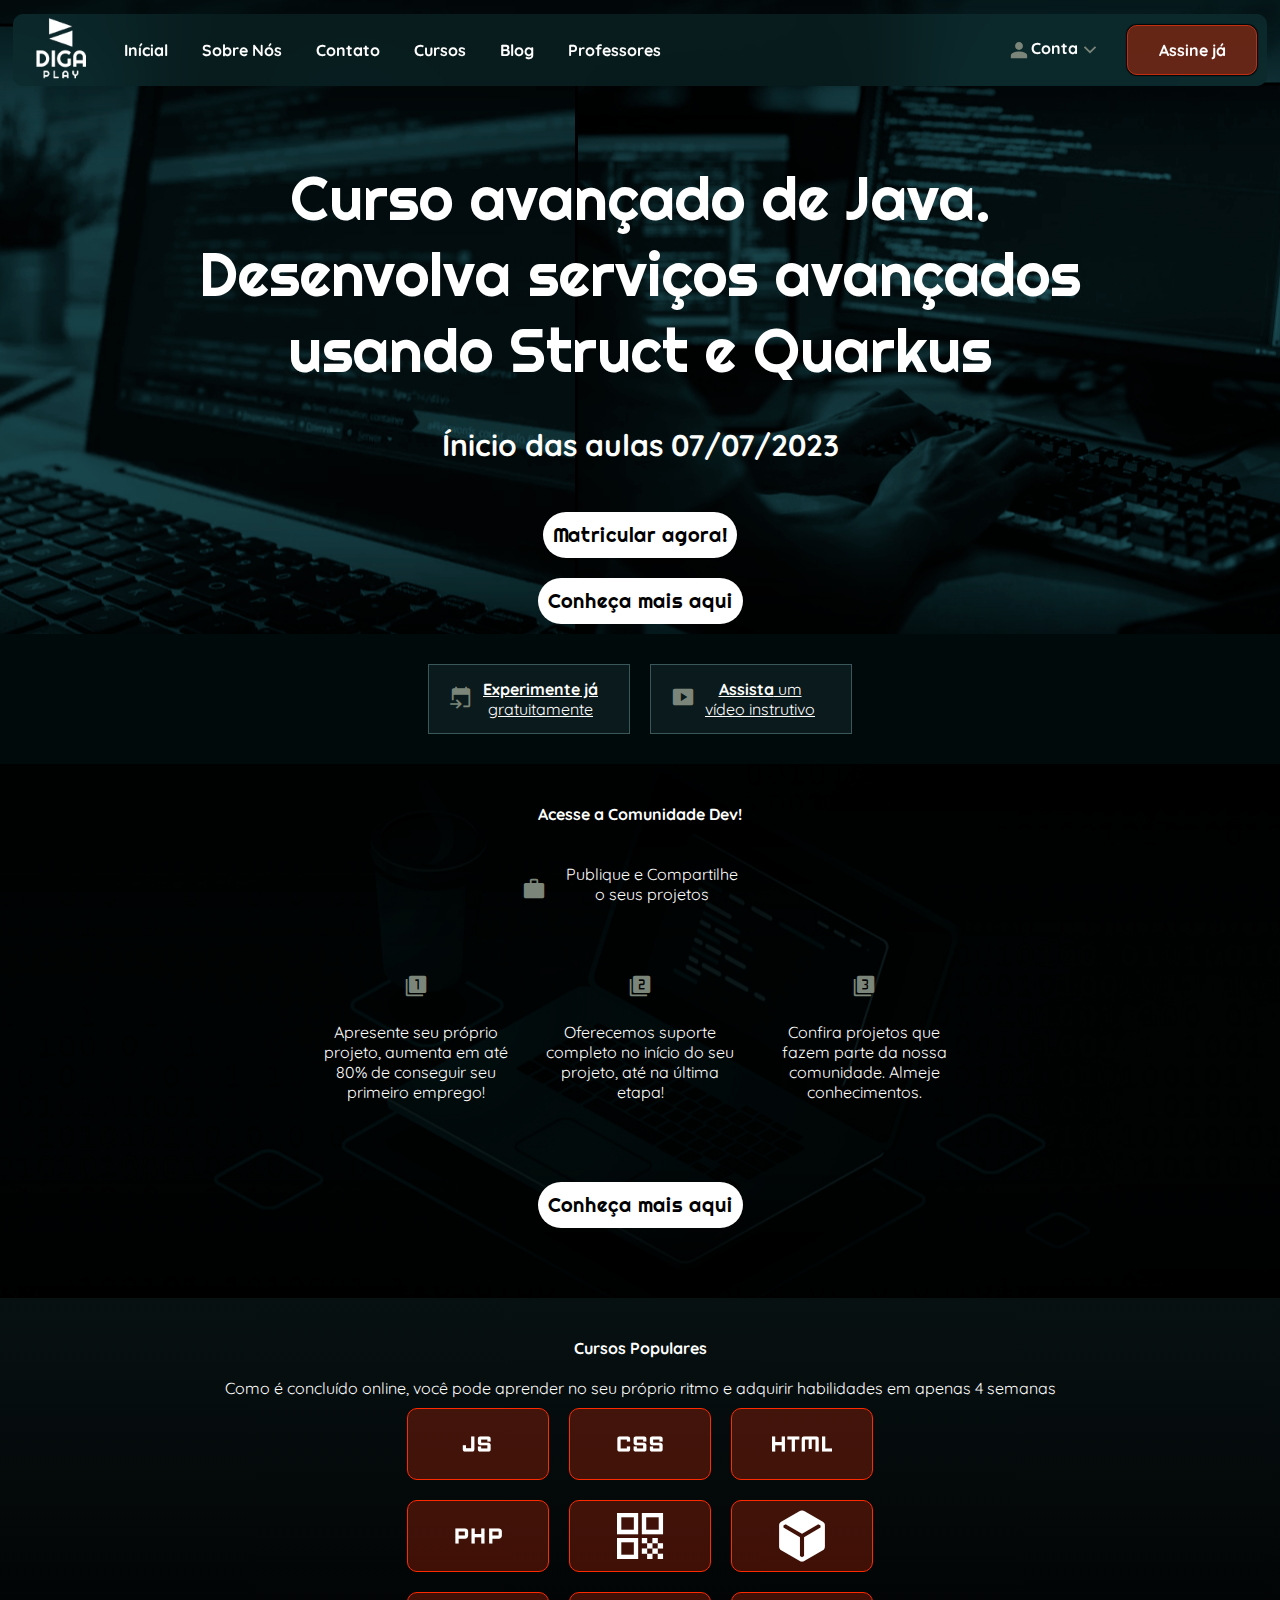
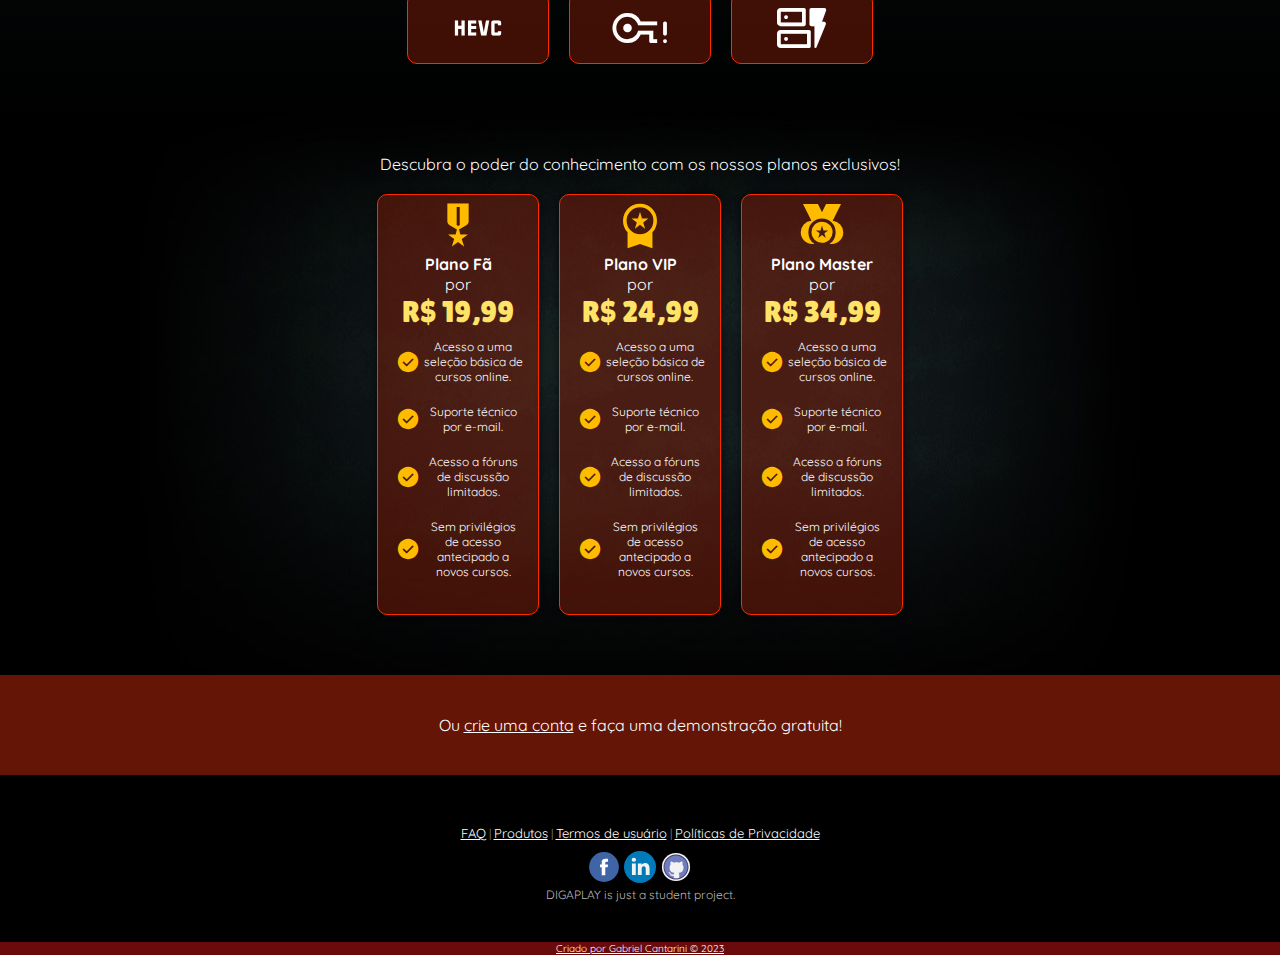
<file: index.html>
<!DOCTYPE html>
<html lang="pt_BR">

<head>
    <meta charset="UTF-8">
    <meta http-equiv="X-UA-Compatible" content="IE=edge">
    <meta name="viewport" content="width=device-width, initial-scale=1.0">
    <title>Diga Play - Maratona de Videoaulas em informática</title>
    <link rel="stylesheet" href="assets/css/style.css">
    <link rel="stylesheet"
        href="https://fonts.googleapis.com/css2?family=Material+Symbols+Outlined:opsz,wght,FILL,GRAD@20..48,100..700,0..1,-50..200" />
    <link rel="stylesheet"
        href="https://fonts.googleapis.com/css2?family=Material+Symbols+Rounded:opsz,wght,FILL,GRAD@20..48,100..700,0..1,-50..200" />
    <link rel="icon" type="image/x-icon" href="img/favicon-128px.png">
</head>

<body>

    <section class="container">

        <header>
            <section class=container-menu>

                <section class="logo"><a href="index.html"><img src="img/logo.png" height="61" width="50"></a></section>

                <section class="menu">
                    <nav>
                        <ul>
                            
                            <li><a class="um" href="index.html">Inícial</a></li>
                            <li><a class="dois" href="pt-br/about.html">Sobre Nós</a></li>
                            <li><a class="tres" href="pt-br/contact.html">Contato</a></li>
                            <li><a class="quatro" href="pt-br/course.html">Cursos</a></li>
                            <li><a class="cinco" href="pt-br/blog.html">Blog</a></li>
                            <li><a class="seis" href="pt-br/teacher.html">Professores</a></li>
                        </ul>
                    </nav>

                </section>

                <span id="mais" class="material-symbols-outlined">more_horiz</span>


                <section class="minha_conta">

                    <span class="material-symbols-outlined">person</span>
                    <section class="minhaconta">Conta</section>
                    <span class="material-symbols-outlined">expand_more</span>

                    <section class="submenu">
                        <form class="formSubmenu">
                            <input type="text" placeholder="Login:" required class="login"></input>
                            <input type="password" placeholder="Senha:" required class="senha"></input><br>
                            <button type="submit" value="Logar" class="submite-login">Logar</button>
                            <section class="resultado-login"></section>
                        </form>

                        <a href="cadastro.html">Criar Conta Grátis</a>
                        <a href="#">Recuperar Conta</a>
                        <a href="#">Suporte</a>
                    </section>

                </section>


                <a href="planos.html">
                <section class="assign"><button class="bt_assineja">Assine já</button>
                </section>
                </a>
            </section>




        </header>


        <section class="header-mobile">

            <a class="logo-mobile" href="index.html"><img src="img/logo.png" height="61" width="50"></a>

            <section class="user-mobile">
                <span id="user-mobile" class="material-symbols-outlined">person</span>





            </section>

            <span id="menu-mobile" class="material-symbols-outlined">menu</span>

        </section>


        <section class="bannercontainer">

            Curso avançado de Java.<Br>
            Desenvolva serviços avançados<Br>
            usando Struct e Quarkus<Br>
            <section class="contain-information">
                <br>Ínicio das aulas 07/07/2023</br><br>

                <button class="bt-banner">Matricular agora!</button><br>
                <button class="bt-banner">Conheça mais aqui</button><br>


            </section>

        </section>

    </section>
    <main>
        <a href="cadastro.html">
            <section class="container-demo">
                <section class="bt_demo">

                    <section class="ico-demo"><span class="material-symbols-outlined">event_upcoming</span></section>
                    <section class="text-demo">
                        <b>Experimente já</b><br>
                        gratuitamente
                    </section>
                </section>
        </a>
        <a href="#">
        <section class="bt_demo">

            <section class="ico-demo"><span class="material-symbols-outlined">
                    smart_display
                </span></section>
            <section class="text-demo">
                <b>Assista</b> um<br>
                vídeo instrutivo
            </section>
        </section>
        </section>
     </a>
        <section class="container-comunidade">

            <section class="titulo-comunidade">Acesse a Comunidade Dev!</section>

            <section class="body-comunidade"><span class="material-symbols-outlined">work</span>
                <section class="body-comunidade">Publique e Compartilhe<br> o seus projetos</section>
            </section>

            <section class="card-comunidade">
                <section class="ico-card-comunidade"> <span class="material-symbols-outlined">filter_1</span></section>
                <br>
                Apresente seu próprio
                projeto, aumenta em até 80%
                de conseguir seu primeiro emprego!

            </section>

            <section class="card-comunidade">
                <section class="ico-card-comunidade"><span class="material-symbols-outlined"> filter_2</span></section>
                <br>
                Oferecemos suporte completo
                no início do seu projeto,
                até na última etapa!

            </section>

            <section class="card-comunidade">
                <section class="ico-card-comunidade"><span class="material-symbols-outlined"> filter_3</span></section>
                <br>
                Confira projetos que fazem
                parte da nossa comunidade.
                Almeje conhecimentos.

            </section>
            <section class="bt-comunidade">
                <br><button class="bt-banner">Conheça mais aqui</button><br><br>
            </section>
        </section>
        <!-- sessao de cursos -->

        <section class="container-cursos">

            <section class="titulo-comunidade">Cursos Populares</section><br>

            Como é concluído online, você pode aprender no seu próprio ritmo e adquirir habilidades em apenas 4 semanas
            <br>

            <section class="card-container">

                <section class="card-cursos">

                    <section class="card-titulo"></section>
                    <section class="card-icon"><span id="icons" class="material-symbols-outlined">javascript</span>
                    </section>
                </section>

                <section class="card-cursos">

                    <section class="card-titulo"></section>
                    <section class="card-icon"><span id="icons" class="material-symbols-outlined">css</span></section>
                </section>

                <section class="card-cursos">

                    <section class="card-titulo"></section>
                    <section class="card-icon"><span id="icons" class="material-symbols-outlined">
                            html
                        </span></section>
                </section>

            </section>

            <section class="card-container">

                <section class="card-cursos">

                    <section class="card-titulo"></section>
                    <section class="card-icon"><span id="icons" class="material-symbols-outlined">php</span></section>
                </section>

                <section class="card-cursos">

                    <section class="card-titulo"></section>
                    <section class="card-icon"><span id="icons" class="material-symbols-outlined"> qr_code </span>
                    </section>
                </section>

                <section class="card-cursos">

                    <section class="card-titulo"></section>
                    <section class="card-icon"><span id="icons" class="material-symbols-outlined">deployed_code</span>
                    </section>
                </section>

            </section>
            <section class="card-container">

                <section class="card-cursos">

                    <section class="card-titulo"></section>
                    <section class="card-icon"><span id="icons" class="material-symbols-outlined">hevc</span></section>
                </section>

                <section class="card-cursos">

                    <section class="card-titulo"></section>

                    <section class="card-icon"><span id="icons" class="material-symbols-rounded">vpn_key_alert</span>
                    </section>
                </section>

                <section class="card-cursos">

                    <section class="card-titulo"></section>
                    <section class="card-icon"><span id="icons" class="material-symbols-rounded">dynamic_form</span>
                    </section>
                </section>

            </section>
        </section>

        <!-- sessao de alunos -->



        <!-- sessão de planos -->
        <section class="container-planos">

            Descubra o poder do conhecimento com os nossos planos exclusivos!

            <section class="cards-planos">
                <section class="plano1">
                    <span id="planofa" class="material-symbols-outlined">military_tech</span>
                    <h5>Plano Fã</h5>
                    por
                    <p class="tituloplano">R$ 19,99</p>

                    <section class="containerItens">
                        <section class="itens">

                            <span id="planocheck" class="material-symbols-outlined">check_circle</span>
                            Acesso a uma seleção básica de cursos online.
                        </section>
                        <section class="itens">
                            <span id="planocheck" class="material-symbols-outlined">check_circle</span>
                            Suporte técnico por e-mail.
                        </section>
                        <section class="itens">
                            <span id="planocheck" class="material-symbols-outlined">check_circle</span>
                            Acesso a fóruns de discussão limitados.
                        </section>
                        <section class="itens">
                            <span id="planocheck" class="material-symbols-outlined">check_circle</span>
                            Sem privilégios de acesso antecipado a novos cursos.
                        </section>
                        <section class="itens">

                        </section>

                    </section>
                </section>

                <section id="plano2" class="plano1">
                    <span id="planofa" class="material-symbols-outlined">workspace_premium</span>
                    <h5>Plano VIP</h5>
                    por
                    <p class="tituloplano">R$ 24,99</p>

                    <section class="containerItens">
                        <section class="itens">

                            <span id="planocheck" class="material-symbols-outlined">check_circle</span>
                            Acesso a uma seleção básica de cursos online.
                        </section>
                        <section class="itens">
                            <span id="planocheck" class="material-symbols-outlined">check_circle</span>
                            Suporte técnico por e-mail.
                        </section>
                        <section class="itens">
                            <span id="planocheck" class="material-symbols-outlined">check_circle</span>
                            Acesso a fóruns de discussão limitados.
                        </section>
                        <section class="itens">
                            <span id="planocheck" class="material-symbols-outlined">check_circle</span>
                            Sem privilégios de acesso antecipado a novos cursos.
                        </section>
                        <section class="itens">

                        </section>
                    </section>
                </section>


                <section id="plano3" class="plano1">
                    <span id="planofa" class="material-symbols-outlined">social_leaderboard</span>
                    <h5>Plano Master</h5>
                    por
                    <p class="tituloplano">R$ 34,99</p>

                    <section class="containerItens">
                        <section class="itens">

                            <span id="planocheck" class="material-symbols-outlined">check_circle</span>
                            Acesso a uma seleção básica de cursos online.
                        </section>
                        <section class="itens">
                            <span id="planocheck" class="material-symbols-outlined">check_circle</span>
                            Suporte técnico por e-mail.
                        </section>
                        <section class="itens">
                            <span id="planocheck" class="material-symbols-outlined">check_circle</span>
                            Acesso a fóruns de discussão limitados.
                        </section>
                        <section class="itens">
                            <span id="planocheck" class="material-symbols-outlined">check_circle</span>
                            Sem privilégios de acesso antecipado a novos cursos.
                        </section>
                        <section class="itens">

                        </section>
                    </section>
                </section>
            </section>
        </section>

        <!-- sessao de conta -->
        <section class="container-account">
            Ou <a href="#">crie uma conta</a> e faça uma demonstração gratuita!


        </section>

    </main>

    <footer>
        <section class="footer"><a href="#">FAQ</a> | <a href="#">Produtos</a> | <a href="#">Termos de usuário</a> | <a
                href="#">Políticas de
                Privacidade</a></section>

        <section class="redesocial"><a href="https://www.facebook.com/gabrielcantarinii"><img src="img/facebook.svg"
                    width="32px" height="32px" alt="" srcset=""></a>
            <a href="https://www.linkedin.com/in/gabriel-cantarini-482960247/"><img src="img/linkedin.svg" width="32px"
                    height="32px" alt="" srcset=""></a>
            <a href="https://github.com/GabrielCantarini"><img src="img/githubb.svg" width="32px" height="32px" alt=""
                    srcset=""></a>
        </section>

        <section class="footer2">DIGAPLAY is just a student project.


    </footer>
    <section class="autor"><a href="mailto:gabrielcantarini@hotmail.com">Criado por Gabriel Cantarini © 2023</a>
    </section>

    <script src="assets/js/index.js"></script>
</body>

</html>
</file>
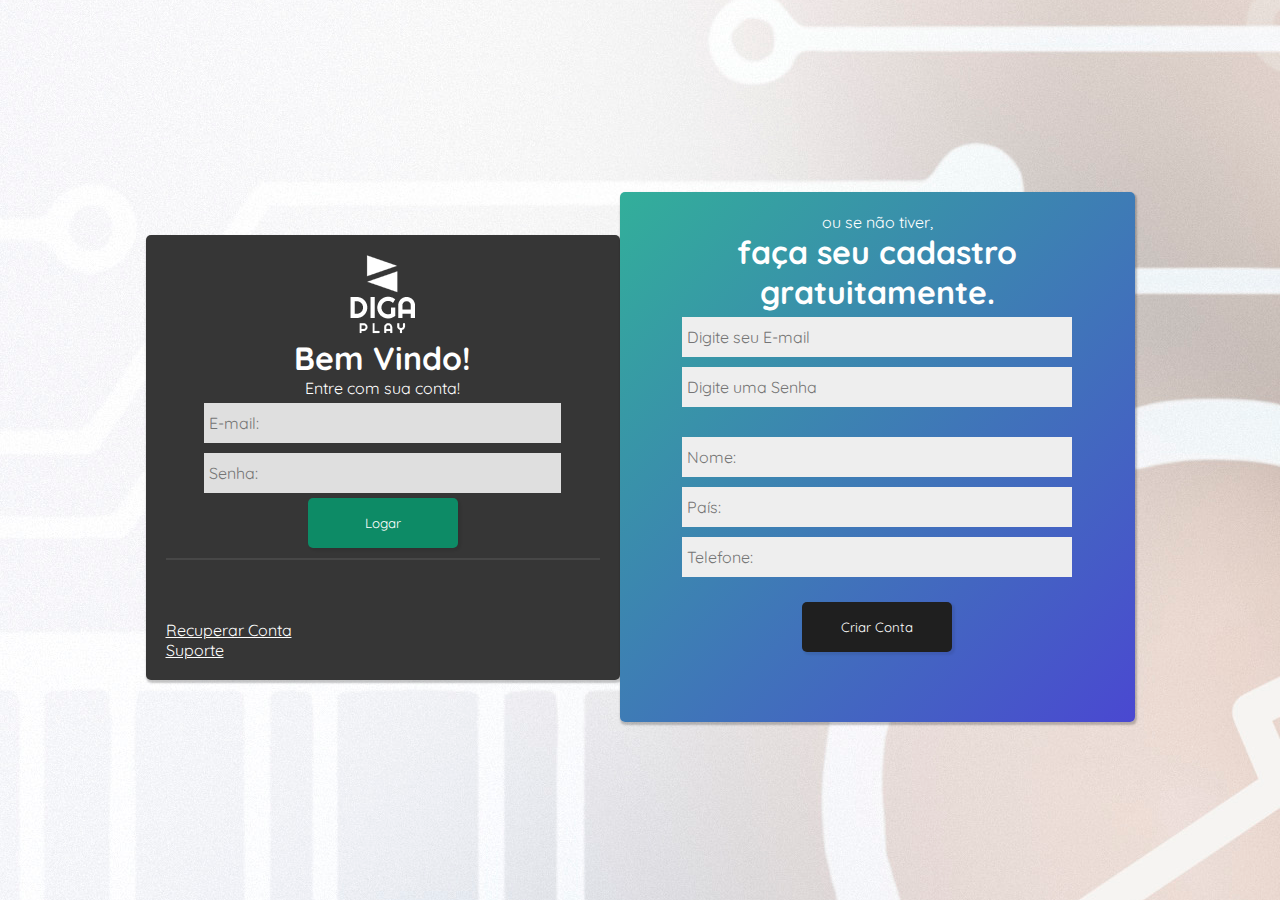
<file: cadastro.html>
<!DOCTYPE html>
<html lang="pt-BR">

<head>
    <meta charset="UTF-8">
    <meta http-equiv="X-UA-Compatible" content="IE=edge">
    <meta name="viewport" content="width=device-width, initial-scale=1.0">
    <link rel="stylesheet" href="assets/css/cadastro.css">
    <title>DigaPlay - Cadastro</title>

</head>

<body>

    <section class="container">
        
        <section class="container-login">
            <img src="img/logo.png" alt="">
            <h1> Bem Vindo!</h1>
            Entre com sua conta!<br>
            
            <form class="formSubmenu">
                <input type="text" placeholder="E-mail:" required class="login"></input>
                <input class="senha" type="password" placeholder="Senha:" required></input><br>
                <button type="submit" value="Logar" class="submite-login">Logar</button>
                <section class="resultado-login"></section><br>
                
            </form>

            <section class="outros-login">
                <a href="#">Recuperar Conta</a><br>
                <a href="#">Suporte</a>
            </section>
        </section>

        <section class="container-cadastro">

            ou se não tiver,
            <h1>faça seu cadastro gratuitamente.</h1>

            <form class="formulario" method="get">
                <section class="dadousuario">
                    <input type="text" id="formLogin" placeholder="Digite seu E-mail" required><br>
                    <input type="password" id="senha" placeholder="Digite uma Senha" required><br><br>
                </section>

                <section class="dadousuario">

                    <input type="text" class="" placeholder="Nome:"><br>
                    <input type="text" class="" placeholder="País:"><br>
                    <input type="text" class="" placeholder="Telefone:"><br><br>

                    <button type="submit" class="botaoLogin" value="Criar Conta">Criar Conta</button>

                </section>

            </form>
            <section class="resultado-cadastro"></section><br>
        </section>
    </section>



    </section>


    <script src="assets/js/index.js"></script>
    <script src="assets/js/cadastro.js"></script>
    </section>
</body>

</html>
</file>
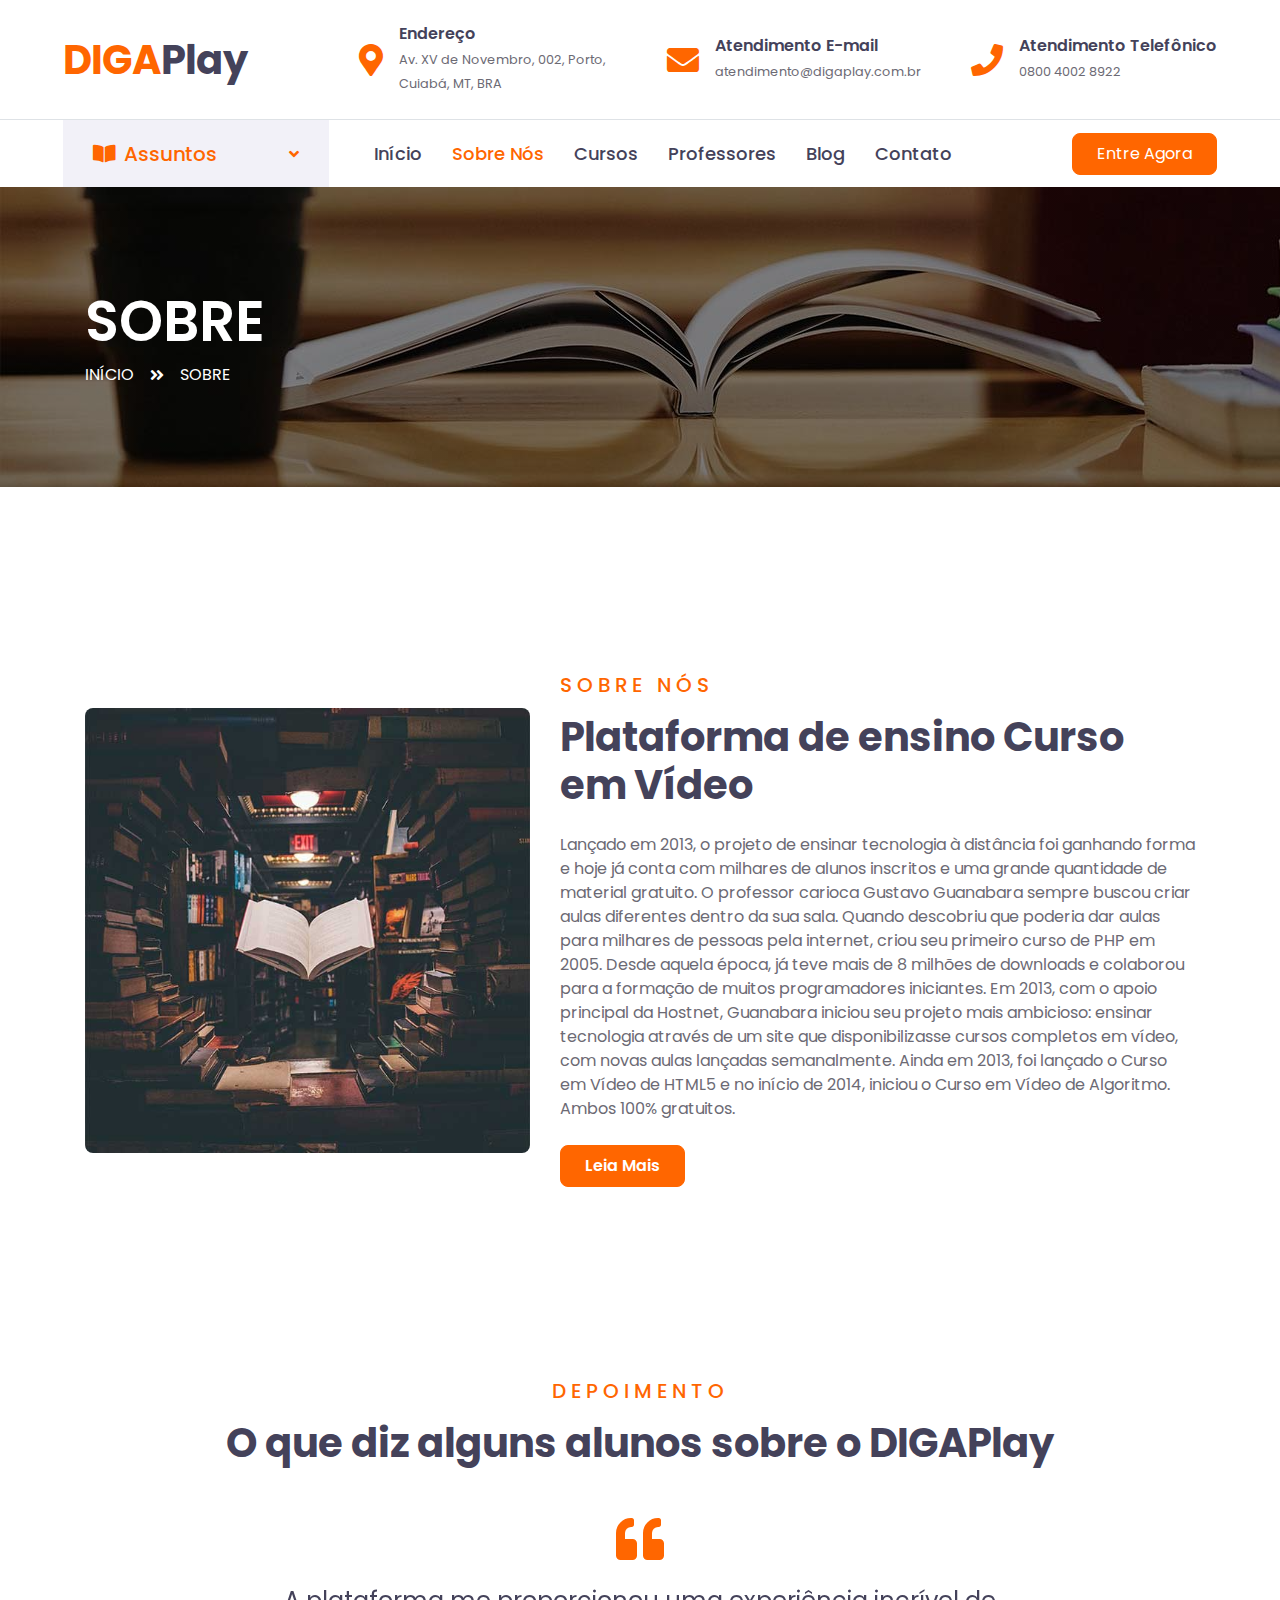
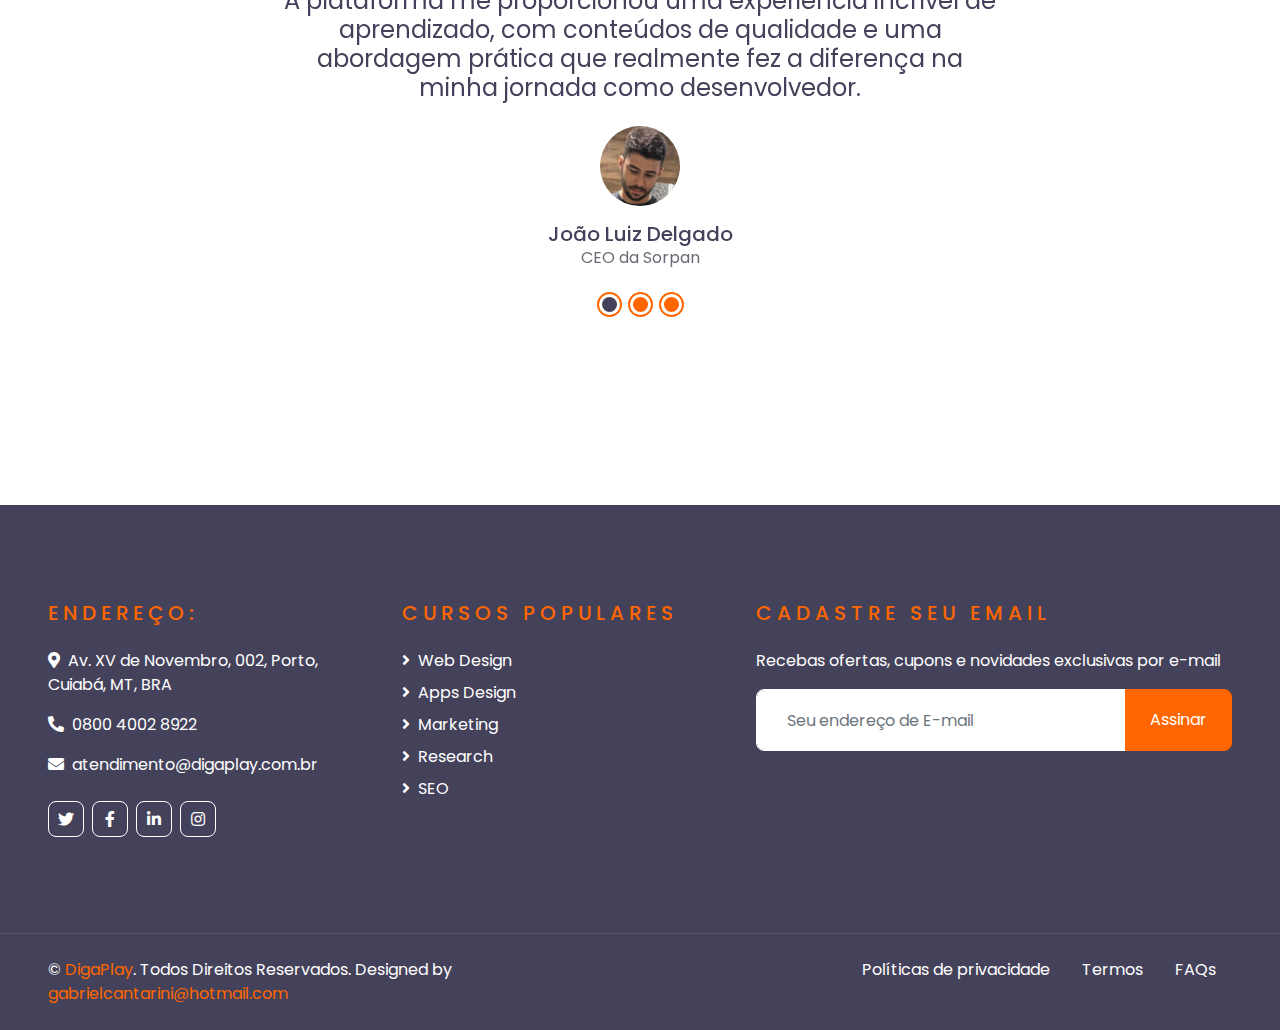
<file: pt-br/about.html>
<!DOCTYPE html>
<html lang="pt-BR">

<head>
    <meta charset="utf-8">
    <title>Sobre Nós - DigaPlay</title>
    <meta content="width=device-width, initial-scale=1.0" name="viewport">
    <link href="../img/favicon-128px.png" rel="icon">
    <link rel="preconnect" href="https://fonts.gstatic.com">
    <link href="https://fonts.googleapis.com/css2?family=Poppins:wght@400;500;600;700&display=swap" rel="stylesheet">
    <link href="https://cdnjs.cloudflare.com/ajax/libs/font-awesome/5.10.0/css/all.min.css" rel="stylesheet">
    <link href="lib/owlcarousel/assets/owl.carousel.min.css" rel="stylesheet">
    <link href="css/style.css" rel="stylesheet">
</head>

<body>
    <!-- Topbar Start -->
    <div class="container-fluid d-none d-lg-block">
        <div class="row align-items-center py-4 px-xl-5">
            <div class="col-lg-3">
                <a href="" class="text-decoration-none">
                    <h1 class="m-0"><span class="text-primary">DIGA</span>Play</h1>
                </a>
            </div>
            <div class="col-lg-3 text-right">
                <div class="d-inline-flex align-items-center">
                    <i class="fa fa-2x fa-map-marker-alt text-primary mr-3"></i>
                    <div class="text-left">
                        <h6 class="font-weight-semi-bold mb-1">Endereço</h6>
                        <small>Av. XV de Novembro, 002, Porto, Cuiabá, MT, BRA </small>
                    </div>
                </div>
            </div>
            <div class="col-lg-3 text-right">
                <div class="d-inline-flex align-items-center">
                    <i class="fa fa-2x fa-envelope text-primary mr-3"></i>
                    <div class="text-left">
                        <h6 class="font-weight-semi-bold mb-1">Atendimento E-mail</h6>
                        <small>atendimento@digaplay.com.br</small>
                    </div>
                </div>
            </div>
            <div class="col-lg-3 text-right">
                <div class="d-inline-flex align-items-center">
                    <i class="fa fa-2x fa-phone text-primary mr-3"></i>
                    <div class="text-left">
                        <h6 class="font-weight-semi-bold mb-1">Atendimento Telefônico</h6>
                        <small>0800 4002 8922</small>
                    </div>
                </div>
            </div>
        </div>
    </div>
    <!-- Topbar End -->


    <!-- Navbar Start -->
    <div class="container-fluid">
        <div class="row border-top px-xl-5">
            <div class="col-lg-3 d-none d-lg-block">
                <a class="d-flex align-items-center justify-content-between bg-secondary w-100 text-decoration-none"
                    data-toggle="collapse" href="#navbar-vertical" style="height: 67px; padding: 0 30px;">
                    <h5 class="text-primary m-0"><i class="fa fa-book-open mr-2"></i>Assuntos</h5>
                    <i class="fa fa-angle-down text-primary"></i>
                </a>
                <nav class="collapse position-absolute navbar navbar-vertical navbar-light align-items-start p-0 border border-top-0 border-bottom-0 bg-light"
                    id="navbar-vertical" style="width: calc(100% - 30px); z-index: 9;">
                    <div class="navbar-nav w-100">
                        <div class="nav-item dropdown">
                            <a href="#" class="nav-link" data-toggle="dropdown">Web Design <i
                                    class="fa fa-angle-down float-right mt-1"></i></a>
                            <div class="dropdown-menu position-absolute bg-secondary border-0 rounded-0 w-100 m-0">
                                <a href="" class="dropdown-item">HTML</a>
                                <a href="" class="dropdown-item">CSS</a>
                                <a href="" class="dropdown-item">jQuery</a>
                            </div>
                        </div>
                        <a href="" class="nav-item nav-link">Apps Design</a>
                        <a href="" class="nav-item nav-link">Marketing</a>
                        <a href="" class="nav-item nav-link">Research</a>
                        <a href="" class="nav-item nav-link">SEO</a>
                    </div>
                </nav>
            </div>
            <div class="col-lg-9">
                <nav class="navbar navbar-expand-lg bg-light navbar-light py-3 py-lg-0 px-0">
                    <a href="" class="text-decoration-none d-block d-lg-none">
                        <h1 class="m-0"><span class="text-primary">Diga</span>Play</h1>
                    </a>
                    <button type="button" class="navbar-toggler" data-toggle="collapse" data-target="#navbarCollapse">
                        <span class="navbar-toggler-icon"></span>
                    </button>
                    <div class="collapse navbar-collapse justify-content-between" id="navbarCollapse">
                        <div class="navbar-nav py-0">
                            <a href="../index.html" class="nav-item nav-link">Início</a>
                            <a href="about.html" class="nav-item nav-link active">Sobre Nós</a>
                            <a href="course.html" class="nav-item nav-link">Cursos</a>
                            <a href="teacher.html" class="nav-item nav-link">Professores</a>
                            <a href="blog.html" class="nav-item nav-link">Blog</a>
                            <a href="contact.html" class="nav-item nav-link">Contato</a>
                            <!-- <div class="nav-item dropdown">
                                <a href="#" class="nav-link dropdown-toggle" data-toggle="dropdown">Blog</a>
                                <div class="dropdown-menu rounded-0 m-0">
                                    <a href="blog.html" class="dropdown-item">Blog List</a>
                                    <a href="single.html" class="dropdown-item">Blog Detail</a>
                            </div> -->

                        </div>
                        <a class="btn btn-primary py-2 px-4 ml-auto d-none d-lg-block" href="../cadastro.html">Entre Agora</a>
                    </div>
                </nav>
            </div>
        </div>
    </div>
    <!-- Navbar End -->


    <!-- Header Start -->
    <div class="container-fluid page-header" style="margin-bottom: 90px;">
        <div class="container">
            <div class="d-flex flex-column justify-content-center" style="min-height: 300px">
                <h3 class="display-4 text-white text-uppercase">Sobre</h3>
                <div class="d-inline-flex text-white">
                    <p class="m-0 text-uppercase"><a class="text-white" href="../index.html">Início</a></p>
                    <i class="fa fa-angle-double-right pt-1 px-3"></i>
                    <p class="m-0 text-uppercase">Sobre</p>
                </div>
            </div>
        </div>
    </div>
    <!-- Header End -->


    <!-- About Start -->
    <div class="container-fluid py-5">
        <div class="container py-5">
            <div class="row align-items-center">
                <div class="col-lg-5">
                    <img class="img-fluid rounded mb-4 mb-lg-0" src="img/about.jpg" alt="">
                </div>
                <div class="col-lg-7">
                    <div class="text-left mb-4">
                        <h5 class="text-primary text-uppercase mb-3" style="letter-spacing: 5px;">Sobre Nós</h5>
                        <h1>Plataforma de ensino Curso em Vídeo</h1>
                    </div>
                    <p>Lançado em 2013, o projeto de ensinar tecnologia à distância foi ganhando forma e hoje já conta
                        com milhares de alunos inscritos e uma grande quantidade de material gratuito.

                        O professor carioca Gustavo Guanabara sempre buscou criar aulas diferentes dentro da sua sala.
                        Quando descobriu que poderia dar aulas para milhares de pessoas pela internet, criou seu
                        primeiro curso de PHP em 2005. Desde aquela época, já teve mais de 8 milhões de downloads e
                        colaborou para a formação de muitos programadores iniciantes.

                        Em 2013, com o apoio principal da Hostnet, Guanabara iniciou seu projeto mais ambicioso: ensinar
                        tecnologia através de um site que disponibilizasse cursos completos em vídeo, com novas aulas
                        lançadas semanalmente. Ainda em 2013, foi lançado o Curso em Vídeo de HTML5 e no início de 2014,
                        iniciou o Curso em Vídeo de Algoritmo. Ambos 100% gratuitos.</p>
                    <a href="" class="btn btn-primary py-md-2 px-md-4 font-weight-semi-bold mt-2">Leia Mais</a>
                </div>
            </div>
        </div>
    </div>
    <!-- About End -->



    <!-- Testimonial Start -->
    <div class="container-fluid py-5">
        <div class="container py-5">
            <div class="text-center mb-5">
                <h5 class="text-primary text-uppercase mb-3" style="letter-spacing: 5px;">Depoimento</h5>
                <h1>O que diz alguns alunos sobre o DIGAPlay</h1>
            </div>
            <div class="row justify-content-center">
                <div class="col-lg-8">
                    <div class="owl-carousel testimonial-carousel">
                        <div class="text-center">
                            <i class="fa fa-3x fa-quote-left text-primary mb-4"></i>
                            <h4 class="font-weight-normal mb-4">A plataforma me proporcionou uma experiência incrível de
                                aprendizado, com conteúdos de qualidade e uma abordagem prática que realmente fez a
                                diferença na minha jornada como desenvolvedor.</h4>
                            <img class="img-fluid mx-auto mb-3" src="img/testimonial-1.jpg" alt="">
                            <h5 class="m-0">João Luiz Delgado</h5>
                            <span>CEO da Sorpan</span>
                        </div>
                        <div class="text-center">
                            <i class="fa fa-3x fa-quote-left text-primary mb-4"></i>
                            <h4 class="font-weight-normal mb-4">Estou impressionado com a variedade de cursos oferecidos
                                pela plataforma. Encontrei exatamente o que precisava para aprimorar minhas habilidades
                                e me manter atualizado no mercado de TI.</h4>
                            <img class="img-fluid mx-auto mb-3" src="img/testimonial-2.jpg" alt="">
                            <h5 class="m-0">Thiado dos Santos</h5>
                            <span>Analista de Redes</span>
                        </div>
                        <div class="text-center">
                            <i class="fa fa-3x fa-quote-left text-primary mb-4"></i>
                            <h4 class="font-weight-normal mb-4">O suporte da equipe da plataforma é excepcional. Sempre
                                que tive dúvidas ou precisava de orientação, eles estavam prontos para ajudar. Isso fez
                                toda a diferença na minha jornada de aprendizado.</h4>
                            <img class="img-fluid mx-auto mb-3" src="img/testimonial-3.jpg" alt="">
                            <h5 class="m-0">Moises do mar Vermelho</h5>
                            <span>Desenvolvedor de Games</span>
                        </div>
                    </div>
                </div>
            </div>
        </div>
    </div>
    <!-- Testimonial End -->


    <!-- Footer Start -->
    <div class="container-fluid bg-dark text-white py-5 px-sm-3 px-lg-5" style="margin-top: 90px;">
        <div class="row pt-5">
            <div class="col-lg-7 col-md-12">
                <div class="row">
                    <div class="col-md-6 mb-5">
                        <h5 class="text-primary text-uppercase mb-4" style="letter-spacing: 5px;">Endereço:</h5>
                        <p><i class="fa fa-map-marker-alt mr-2"></i>Av. XV de Novembro, 002, Porto, Cuiabá, MT, BRA</p>
                        <p><i class="fa fa-phone-alt mr-2"></i>0800 4002 8922</p>
                        <p><i class="fa fa-envelope mr-2"></i>atendimento@digaplay.com.br</p>
                        <div class="d-flex justify-content-start mt-4">
                            <a class="btn btn-outline-light btn-square mr-2" href="#"><i class="fab fa-twitter"></i></a>
                            <a class="btn btn-outline-light btn-square mr-2" href="#"><i
                                    class="fab fa-facebook-f"></i></a>
                            <a class="btn btn-outline-light btn-square mr-2" href="#"><i
                                    class="fab fa-linkedin-in"></i></a>
                            <a class="btn btn-outline-light btn-square" href="#"><i class="fab fa-instagram"></i></a>
                        </div>
                    </div>
                    <div class="col-md-6 mb-5">
                        <h5 class="text-primary text-uppercase mb-4" style="letter-spacing: 5px;">Cursos Populares</h5>
                        <div class="d-flex flex-column justify-content-start">
                            <a class="text-white mb-2" href="#"><i class="fa fa-angle-right mr-2"></i>Web Design</a>
                            <a class="text-white mb-2" href="#"><i class="fa fa-angle-right mr-2"></i>Apps Design</a>
                            <a class="text-white mb-2" href="#"><i class="fa fa-angle-right mr-2"></i>Marketing</a>
                            <a class="text-white mb-2" href="#"><i class="fa fa-angle-right mr-2"></i>Research</a>
                            <a class="text-white" href="#"><i class="fa fa-angle-right mr-2"></i>SEO</a>
                        </div>
                    </div>
                </div>
            </div>
            <div class="col-lg-5 col-md-12 mb-5">
                <h5 class="text-primary text-uppercase mb-4" style="letter-spacing: 5px;">Cadastre seu email</h5>
                <p>Recebas ofertas, cupons e novidades exclusivas por e-mail</p>
                <div class="w-100">
                    <div class="input-group">
                        <input type="text" class="form-control border-light" style="padding: 30px;"
                            placeholder="Seu endereço de E-mail">
                        <div class="input-group-append">
                            <button class="btn btn-primary px-4">Assinar</button>
                        </div>
                    </div>
                </div>
            </div>
        </div>
    </div>
    <div class="container-fluid bg-dark text-white border-top py-4 px-sm-3 px-md-5"
        style="border-color: rgba(256, 256, 256, .1) !important;">
        <div class="row">
            <div class="col-lg-6 text-center text-md-left mb-3 mb-md-0">
                <p class="m-0 text-white">&copy; <a href="#">DigaPlay</a>. Todos Direitos Reservados. Designed by <a
                        href="mailto:gabrielcantarini@hotmail.com">gabrielcantarini@hotmail.com</a>
                </p>
            </div>
            <div class="col-lg-6 text-center text-md-right">
                <ul class="nav d-inline-flex">
                    <li class="nav-item">
                        <a class="nav-link text-white py-0" href="#">Políticas de privacidade</a>
                    </li>
                    <li class="nav-item">
                        <a class="nav-link text-white py-0" href="#">Termos</a>
                    </li>
                    <li class="nav-item">
                        <a class="nav-link text-white py-0" href="#">FAQs</a>
                    </li>


                    </li>
                </ul>
            </div>
        </div>
    </div>
    <!-- Footer End -->


    <!-- Back to Top -->
    <a href="#" class="btn btn-lg btn-primary btn-lg-square back-to-top"><i class="fa fa-angle-double-up"></i></a>


    <!-- JavaScript Libraries -->
    <script src="https://code.jquery.com/jquery-3.4.1.min.js"></script>
    <script src="https://stackpath.bootstrapcdn.com/bootstrap/4.4.1/js/bootstrap.bundle.min.js"></script>
    <script src="lib/easing/easing.min.js"></script>
    <script src="lib/owlcarousel/owl.carousel.min.js"></script>

    <!-- Contact Javascript File -->
    <script src="mail/jqBootstrapValidation.min.js"></script>
    <script src="mail/contact.js"></script>

    <!-- Template Javascript -->
    <script src="js/main.js"></script>
</body>

</html>
</file>
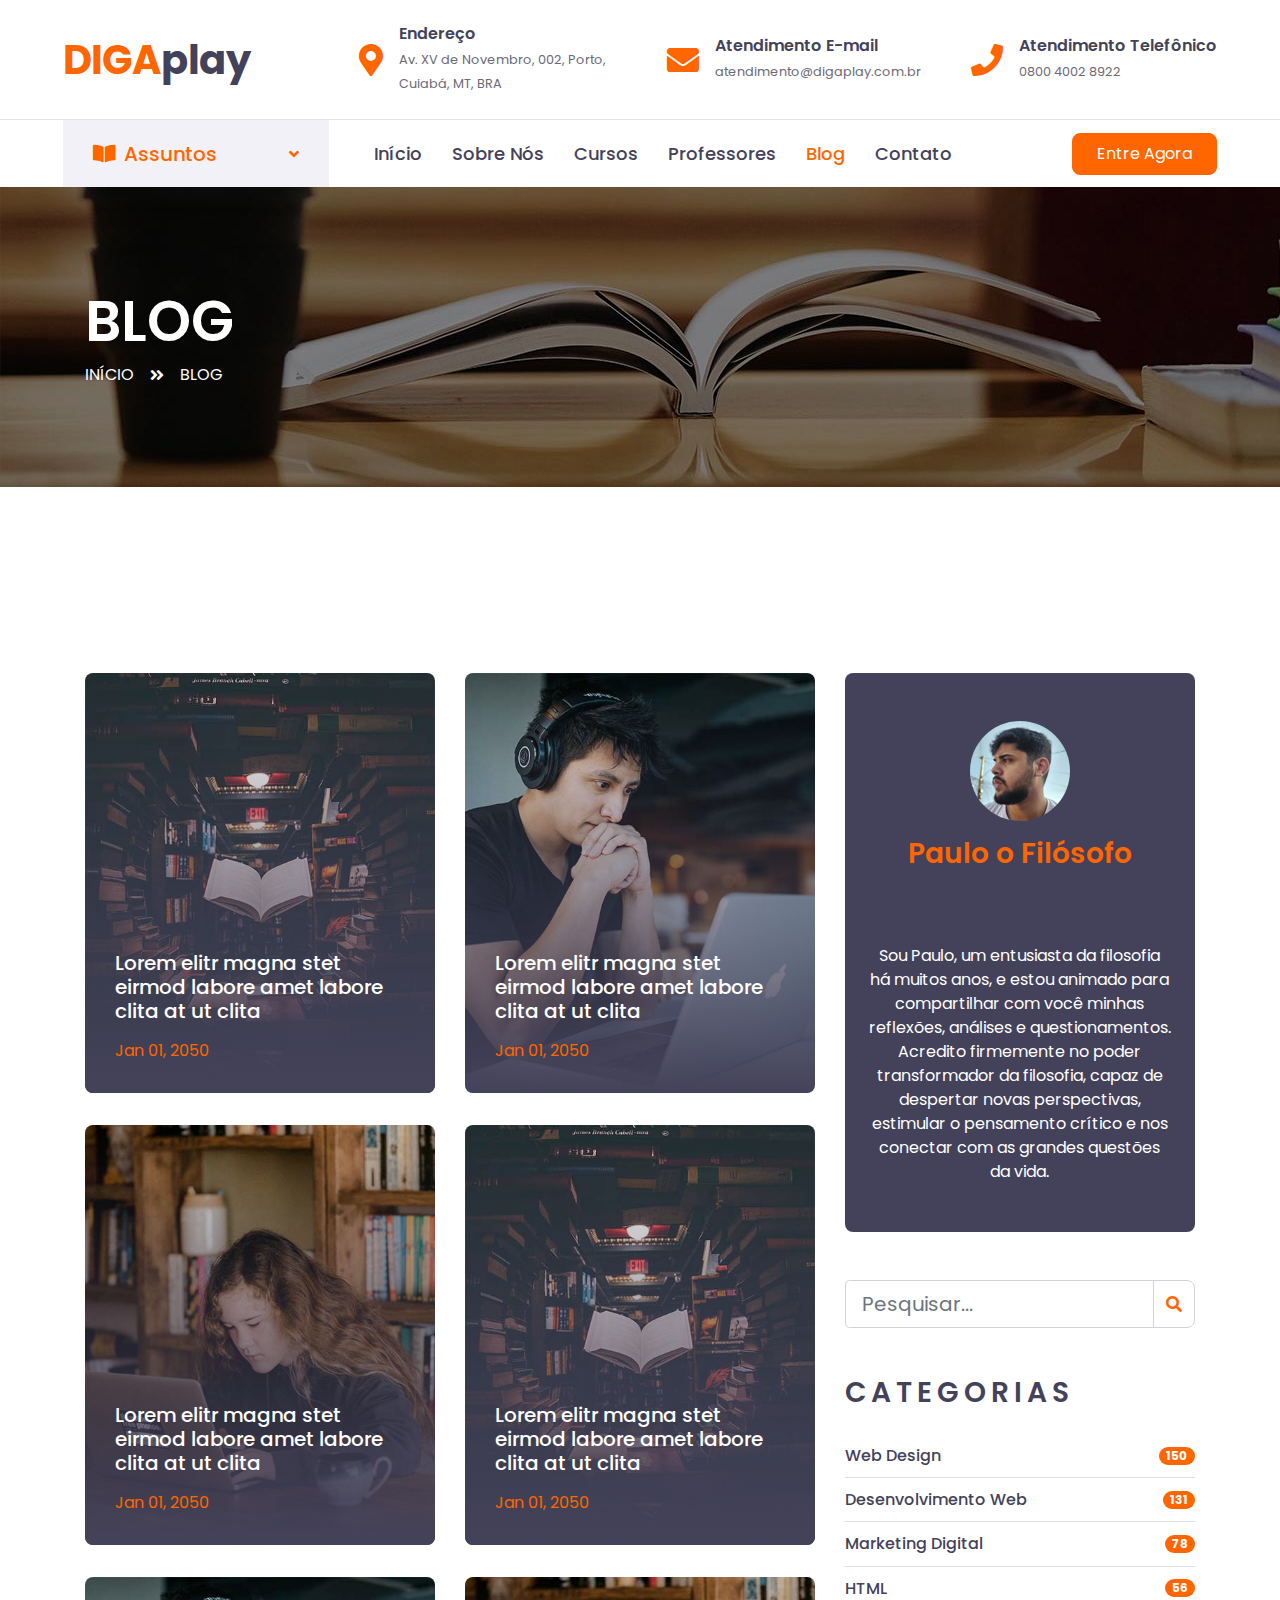
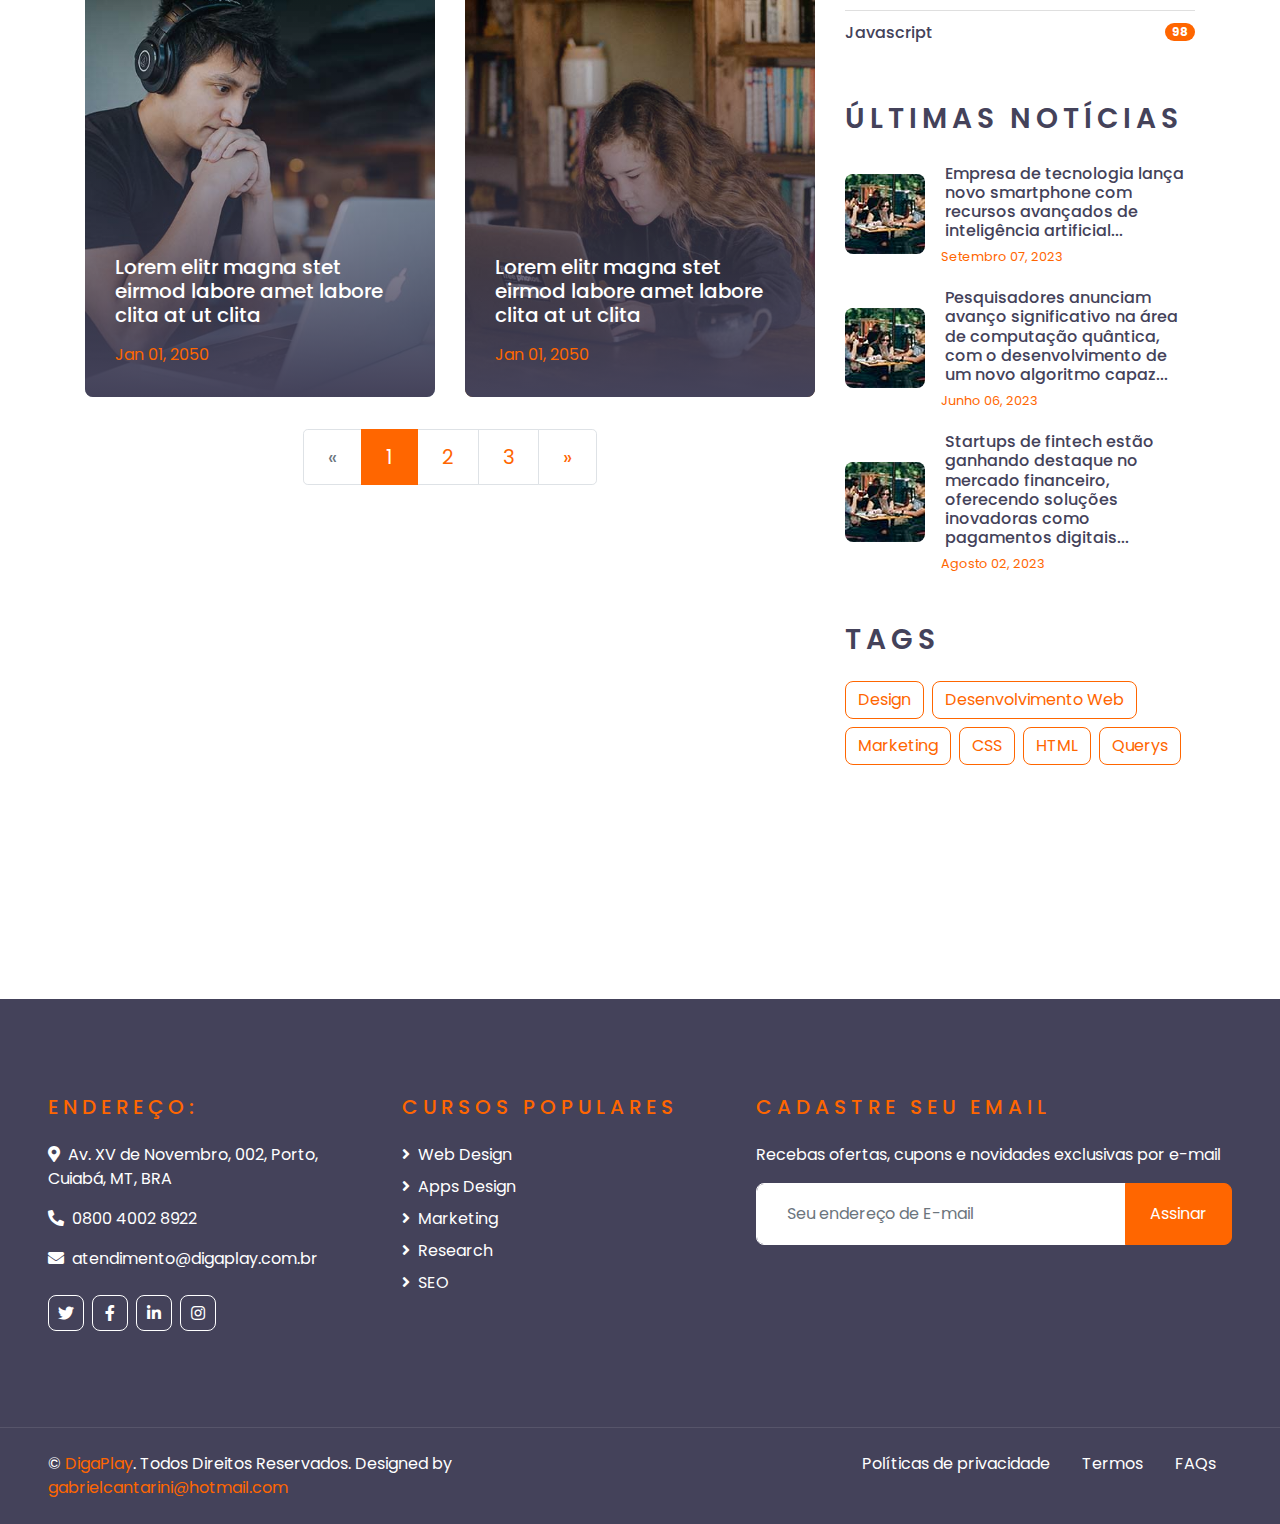
<file: pt-br/blog.html>
<!DOCTYPE html>
<html lang="pt-BR">

<head>
    <meta charset="utf-8">
    <title>Blog - DigaPlay</title>
    <meta content="width=device-width, initial-scale=1.0" name="viewport">
    <link href="../img/favicon-128px.png" rel="icon">
    <link rel="preconnect" href="https://fonts.gstatic.com">
    <link href="https://fonts.googleapis.com/css2?family=Poppins:wght@400;500;600;700&display=swap" rel="stylesheet">
    <link href="https://cdnjs.cloudflare.com/ajax/libs/font-awesome/5.10.0/css/all.min.css" rel="stylesheet">
    <link href="lib/owlcarousel/assets/owl.carousel.min.css" rel="stylesheet">
    <link href="css/style.css" rel="stylesheet">
</head>

<body>
    <!-- Topbar Start -->
    <div class="container-fluid d-none d-lg-block">
        <div class="row align-items-center py-4 px-xl-5">
            <div class="col-lg-3">
                <a href="" class="text-decoration-none">
                    <h1 class="m-0"><span class="text-primary">DIGA</span>play</h1>
                </a>
            </div>
            <div class="col-lg-3 text-right">
                <div class="d-inline-flex align-items-center">
                    <i class="fa fa-2x fa-map-marker-alt text-primary mr-3"></i>
                    <div class="text-left">
                        <h6 class="font-weight-semi-bold mb-1">Endereço</h6>
                        <small>Av. XV de Novembro, 002, Porto, Cuiabá, MT, BRA </small>
                    </div>
                </div>
            </div>
            <div class="col-lg-3 text-right">
                <div class="d-inline-flex align-items-center">
                    <i class="fa fa-2x fa-envelope text-primary mr-3"></i>
                    <div class="text-left">
                        <h6 class="font-weight-semi-bold mb-1">Atendimento E-mail</h6>
                        <small>atendimento@digaplay.com.br</small>
                    </div>
                </div>
            </div>
            <div class="col-lg-3 text-right">
                <div class="d-inline-flex align-items-center">
                    <i class="fa fa-2x fa-phone text-primary mr-3"></i>
                    <div class="text-left">
                        <h6 class="font-weight-semi-bold mb-1">Atendimento Telefônico</h6>
                        <small>0800 4002 8922</small>
                    </div>
                </div>
            </div>
        </div>
    </div>
    <!-- Topbar End -->


       <!-- Navbar Start -->
       <div class="container-fluid">
        <div class="row border-top px-xl-5">
            <div class="col-lg-3 d-none d-lg-block">
                <a class="d-flex align-items-center justify-content-between bg-secondary w-100 text-decoration-none"
                    data-toggle="collapse" href="#navbar-vertical" style="height: 67px; padding: 0 30px;">
                    <h5 class="text-primary m-0"><i class="fa fa-book-open mr-2"></i>Assuntos</h5>
                    <i class="fa fa-angle-down text-primary"></i>
                </a>
                <nav class="collapse position-absolute navbar navbar-vertical navbar-light align-items-start p-0 border border-top-0 border-bottom-0 bg-light"
                    id="navbar-vertical" style="width: calc(100% - 30px); z-index: 9;">
                    <div class="navbar-nav w-100">
                        <div class="nav-item dropdown">
                            <a href="#" class="nav-link" data-toggle="dropdown">Web Design <i
                                    class="fa fa-angle-down float-right mt-1"></i></a>
                            <div class="dropdown-menu position-absolute bg-secondary border-0 rounded-0 w-100 m-0">
                                <a href="" class="dropdown-item">HTML</a>
                                <a href="" class="dropdown-item">CSS</a>
                                <a href="" class="dropdown-item">jQuery</a>
                            </div>
                        </div>
                        <a href="" class="nav-item nav-link">Apps Design</a>
                        <a href="" class="nav-item nav-link">Marketing</a>
                        <a href="" class="nav-item nav-link">Research</a>
                        <a href="" class="nav-item nav-link">SEO</a>
                    </div>
                </nav>
            </div>
            <div class="col-lg-9">
                <nav class="navbar navbar-expand-lg bg-light navbar-light py-3 py-lg-0 px-0">
                    <a href="" class="text-decoration-none d-block d-lg-none">
                        <h1 class="m-0"><span class="text-primary">DIGA</span>Play</h1>
                    </a>
                    <button type="button" class="navbar-toggler" data-toggle="collapse" data-target="#navbarCollapse">
                        <span class="navbar-toggler-icon"></span>
                    </button>
                    <div class="collapse navbar-collapse justify-content-between" id="navbarCollapse">
                        <div class="navbar-nav py-0">
                            <a href="../index.html" class="nav-item nav-link">Início</a>
                            <a href="about.html" class="nav-item nav-link">Sobre Nós</a>
                            <a href="course.html" class="nav-item nav-link">Cursos</a>
                            <a href="teacher.html" class="nav-item nav-link">Professores</a>
                            <a href="blog.html" class="nav-item nav-link active">Blog</a>
                            <a href="contact.html" class="nav-item nav-link">Contato</a>
                            <!-- <div class="nav-item dropdown">
                                <a href="#" class="nav-link dropdown-toggle" data-toggle="dropdown">Blog</a>
                                <div class="dropdown-menu rounded-0 m-0">
                                    <a href="blog.html" class="dropdown-item">Blog List</a>
                                    <a href="single.html" class="dropdown-item">Blog Detail</a>
                            </div> -->

                        </div>
                        <a class="btn btn-primary py-2 px-4 ml-auto d-none d-lg-block" href="../cadastro.html">Entre Agora</a>
                    </div>
                </nav>
            </div>
        </div>
    </div>
    <!-- Navbar End -->


    <!-- Header Start -->
    <div class="container-fluid page-header" style="margin-bottom: 90px;">
        <div class="container">
            <div class="d-flex flex-column justify-content-center" style="min-height: 300px">
                <h3 class="display-4 text-white text-uppercase">Blog</h3>
                <div class="d-inline-flex text-white">
                    <p class="m-0 text-uppercase"><a class="text-white" href="../index.html">Início</a></p>
                    <i class="fa fa-angle-double-right pt-1 px-3"></i>
                    <p class="m-0 text-uppercase">Blog</p>
                </div>
            </div>
        </div>
    </div>
    <!-- Header End -->


    <!-- Blog Start -->
    <div class="container-fluid py-5">
        <div class="container py-5">
            <div class="row">
                <div class="col-lg-8">
                    <div class="row pb-3">
                        <div class="col-lg-6 mb-4">
                            <div class="blog-item position-relative overflow-hidden rounded mb-2">
                                <img class="img-fluid" src="img/blog-1.jpg" alt="">
                                <a class="blog-overlay text-decoration-none" href="">
                                    <h5 class="text-white mb-3">Lorem elitr magna stet eirmod labore amet labore clita
                                        at ut clita</h5>
                                    <p class="text-primary m-0">Jan 01, 2050</p>
                                </a>
                            </div>
                        </div>
                        <div class="col-lg-6 mb-4">
                            <div class="blog-item position-relative overflow-hidden rounded mb-2">
                                <img class="img-fluid" src="img/blog-2.jpg" alt="">
                                <a class="blog-overlay text-decoration-none" href="">
                                    <h5 class="text-white mb-3">Lorem elitr magna stet eirmod labore amet labore clita
                                        at ut clita</h5>
                                    <p class="text-primary m-0">Jan 01, 2050</p>
                                </a>
                            </div>
                        </div>
                        <div class="col-lg-6 mb-4">
                            <div class="blog-item position-relative overflow-hidden rounded mb-2">
                                <img class="img-fluid" src="img/blog-3.jpg" alt="">
                                <a class="blog-overlay text-decoration-none" href="">
                                    <h5 class="text-white mb-3">Lorem elitr magna stet eirmod labore amet labore clita
                                        at ut clita</h5>
                                    <p class="text-primary m-0">Jan 01, 2050</p>
                                </a>
                            </div>
                        </div>
                        <div class="col-lg-6 mb-4">
                            <div class="blog-item position-relative overflow-hidden rounded mb-2">
                                <img class="img-fluid" src="img/blog-1.jpg" alt="">
                                <a class="blog-overlay text-decoration-none" href="">
                                    <h5 class="text-white mb-3">Lorem elitr magna stet eirmod labore amet labore clita
                                        at ut clita</h5>
                                    <p class="text-primary m-0">Jan 01, 2050</p>
                                </a>
                            </div>
                        </div>
                        <div class="col-lg-6 mb-4">
                            <div class="blog-item position-relative overflow-hidden rounded mb-2">
                                <img class="img-fluid" src="img/blog-2.jpg" alt="">
                                <a class="blog-overlay text-decoration-none" href="">
                                    <h5 class="text-white mb-3">Lorem elitr magna stet eirmod labore amet labore clita
                                        at ut clita</h5>
                                    <p class="text-primary m-0">Jan 01, 2050</p>
                                </a>
                            </div>
                        </div>
                        <div class="col-lg-6 mb-4">
                            <div class="blog-item position-relative overflow-hidden rounded mb-2">
                                <img class="img-fluid" src="img/blog-3.jpg" alt="">
                                <a class="blog-overlay text-decoration-none" href="">
                                    <h5 class="text-white mb-3">Lorem elitr magna stet eirmod labore amet labore clita
                                        at ut clita</h5>
                                    <p class="text-primary m-0">Jan 01, 2050</p>
                                </a>
                            </div>
                        </div>
                        <div class="col-12">
                            <nav aria-label="Page navigation">
                                <ul class="pagination pagination-lg justify-content-center mb-0">
                                    <li class="page-item disabled">
                                        <a class="page-link" href="#" aria-label="Previous">
                                            <span aria-hidden="true">&laquo;</span>
                                            <span class="sr-only">Previous</span>
                                        </a>
                                    </li>
                                    <li class="page-item active"><a class="page-link" href="#">1</a></li>
                                    <li class="page-item"><a class="page-link" href="#">2</a></li>
                                    <li class="page-item"><a class="page-link" href="#">3</a></li>
                                    <li class="page-item">
                                        <a class="page-link" href="#" aria-label="Next">
                                            <span aria-hidden="true">&raquo;</span>
                                            <span class="sr-only">Next</span>
                                        </a>
                                    </li>
                                </ul>
                            </nav>
                        </div>
                    </div>
                </div>

                <div class="col-lg-4 mt-5 mt-lg-0">
                    <!-- Author Bio -->
                    <div class="d-flex flex-column text-center bg-dark rounded mb-5 py-5 px-4">
                        <img src="img/user.jpg" class="img-fluid rounded-circle mx-auto mb-3" style="width: 100px;">
                        <h3 class="text-primary mb-3">Paulo o Filósofo</h3>
                        <h3 class="text-uppercase mb-4" style="letter-spacing: 5px;">Tags</h3>
                        <p class="text-white m-0">Sou Paulo, um entusiasta da filosofia há muitos anos, e estou animado
                            para compartilhar com você minhas reflexões, análises e questionamentos. Acredito firmemente
                            no poder transformador da filosofia, capaz de despertar novas perspectivas, estimular o
                            pensamento crítico e nos conectar com as grandes questões da vida.</p>
                    </div>

                    <!-- Search Form -->
                    <div class="mb-5">
                        <form action="">
                            <div class="input-group">
                                <input type="text" class="form-control form-control-lg" placeholder="Pesquisar...">
                                <div class="input-group-append">
                                    <span class="input-group-text bg-transparent text-primary"><i
                                            class="fa fa-search"></i></span>
                                </div>
                            </div>
                        </form>
                    </div>

                    <!-- Category List -->
                    <div class="mb-5">
                        <h3 class="text-uppercase mb-4" style="letter-spacing: 5px;">Categorias</h3>
                        <ul class="list-group list-group-flush">
                            <li class="list-group-item d-flex justify-content-between align-items-center px-0">
                                <a href="" class="text-decoration-none h6 m-0">Web Design</a>
                                <span class="badge badge-primary badge-pill">150</span>
                            </li>
                            <li class="list-group-item d-flex justify-content-between align-items-center px-0">
                                <a href="" class="text-decoration-none h6 m-0">Desenvolvimento Web</a>
                                <span class="badge badge-primary badge-pill">131</span>
                            </li>
                            <li class="list-group-item d-flex justify-content-between align-items-center px-0">
                                <a href="" class="text-decoration-none h6 m-0">Marketing Digital</a>
                                <span class="badge badge-primary badge-pill">78</span>
                            </li>
                            <li class="list-group-item d-flex justify-content-between align-items-center px-0">
                                <a href="" class="text-decoration-none h6 m-0">HTML</a>
                                <span class="badge badge-primary badge-pill">56</span>
                            </li>
                            <li class="list-group-item d-flex justify-content-between align-items-center px-0">
                                <a href="" class="text-decoration-none h6 m-0">Javascript</a>
                                <span class="badge badge-primary badge-pill">98</span>
                            </li>
                        </ul>
                    </div>

                    <!-- Recent Post -->
                    <div class="mb-5">
                        <h3 class="text-uppercase mb-4" style="letter-spacing: 5px;">Últimas Notícias</h3>
                        <a class="d-flex align-items-center text-decoration-none mb-3" href="">
                            <img class="img-fluid rounded" src="img/blog-80x80.jpg" alt="">
                            <div class="pl-3">
                                <h6 class="m-1">Empresa de tecnologia lança novo smartphone com recursos avançados de
                                    inteligência artificial...</h6>
                                <small>Setembro 07, 2023</small>
                            </div>
                        </a>
                        <a class="d-flex align-items-center text-decoration-none mb-3" href="">
                            <img class="img-fluid rounded" src="img/blog-80x80.jpg" alt="">
                            <div class="pl-3">
                                <h6 class="m-1">Pesquisadores anunciam avanço significativo na área de computação
                                    quântica, com o desenvolvimento de um novo algoritmo capaz... </h6>
                                <small>Junho 06, 2023</small>
                            </div>
                        </a>
                        <a class="d-flex align-items-center text-decoration-none mb-3" href="">
                            <img class="img-fluid rounded" src="img/blog-80x80.jpg" alt="">
                            <div class="pl-3">
                                <h6 class="m-1">Startups de fintech estão ganhando destaque no mercado financeiro,
                                    oferecendo soluções inovadoras como pagamentos digitais...</h6>
                                <small>Agosto 02, 2023</small>
                            </div>
                        </a>
                    </div>

                    <!-- Tag Cloud -->
                    <div class="mb-5">
                        <h3 class="text-uppercase mb-4" style="letter-spacing: 5px;">Tags</h3>
                        <div class="d-flex flex-wrap m-n1">
                            <a href="" class="btn btn-outline-primary m-1">Design</a>
                            <a href="" class="btn btn-outline-primary m-1">Desenvolvimento Web</a>
                            <a href="" class="btn btn-outline-primary m-1">Marketing</a>
                            <a href="" class="btn btn-outline-primary m-1">CSS</a>
                            <a href="" class="btn btn-outline-primary m-1">HTML</a>
                            <a href="" class="btn btn-outline-primary m-1">Querys</a>
                        </div>
                    </div>
                </div>
            </div>
        </div>
    </div>
    <!-- Blog End -->


    <!-- Footer Start -->
    <div class="container-fluid bg-dark text-white py-5 px-sm-3 px-lg-5" style="margin-top: 90px;">
        <div class="row pt-5">
            <div class="col-lg-7 col-md-12">
                <div class="row">
                    <div class="col-md-6 mb-5">
                        <h5 class="text-primary text-uppercase mb-4" style="letter-spacing: 5px;">Endereço:</h5>
                        <p><i class="fa fa-map-marker-alt mr-2"></i>Av. XV de Novembro, 002, Porto, Cuiabá, MT, BRA</p>
                        <p><i class="fa fa-phone-alt mr-2"></i>0800 4002 8922</p>
                        <p><i class="fa fa-envelope mr-2"></i>atendimento@digaplay.com.br</p>
                        <div class="d-flex justify-content-start mt-4">
                            <a class="btn btn-outline-light btn-square mr-2" href="#"><i class="fab fa-twitter"></i></a>
                            <a class="btn btn-outline-light btn-square mr-2" href="#"><i
                                    class="fab fa-facebook-f"></i></a>
                            <a class="btn btn-outline-light btn-square mr-2" href="#"><i
                                    class="fab fa-linkedin-in"></i></a>
                            <a class="btn btn-outline-light btn-square" href="#"><i class="fab fa-instagram"></i></a>
                        </div>
                    </div>
                    <div class="col-md-6 mb-5">
                        <h5 class="text-primary text-uppercase mb-4" style="letter-spacing: 5px;">Cursos Populares</h5>
                        <div class="d-flex flex-column justify-content-start">
                            <a class="text-white mb-2" href="#"><i class="fa fa-angle-right mr-2"></i>Web Design</a>
                            <a class="text-white mb-2" href="#"><i class="fa fa-angle-right mr-2"></i>Apps Design</a>
                            <a class="text-white mb-2" href="#"><i class="fa fa-angle-right mr-2"></i>Marketing</a>
                            <a class="text-white mb-2" href="#"><i class="fa fa-angle-right mr-2"></i>Research</a>
                            <a class="text-white" href="#"><i class="fa fa-angle-right mr-2"></i>SEO</a>
                        </div>
                    </div>
                </div>
            </div>
            <div class="col-lg-5 col-md-12 mb-5">
                <h5 class="text-primary text-uppercase mb-4" style="letter-spacing: 5px;">Cadastre seu email</h5>
                <p>Recebas ofertas, cupons e novidades exclusivas por e-mail</p>
                <div class="w-100">
                    <div class="input-group">
                        <input type="text" class="form-control border-light" style="padding: 30px;"
                            placeholder="Seu endereço de E-mail">
                        <div class="input-group-append">
                            <button class="btn btn-primary px-4">Assinar</button>
                        </div>
                    </div>
                </div>
            </div>
        </div>
    </div>
    <div class="container-fluid bg-dark text-white border-top py-4 px-sm-3 px-md-5"
        style="border-color: rgba(256, 256, 256, .1) !important;">
        <div class="row">
            <div class="col-lg-6 text-center text-md-left mb-3 mb-md-0">
                <p class="m-0 text-white">&copy; <a href="#">DigaPlay</a>. Todos Direitos Reservados. Designed by <a
                        href="mailto:gabrielcantarini@hotmail.com">gabrielcantarini@hotmail.com</a>
                </p>
            </div>
            <div class="col-lg-6 text-center text-md-right">
                <ul class="nav d-inline-flex">
                    <li class="nav-item">
                        <a class="nav-link text-white py-0" href="#">Políticas de privacidade</a>
                    </li>
                    <li class="nav-item">
                        <a class="nav-link text-white py-0" href="#">Termos</a>
                    </li>
                    <li class="nav-item">
                        <a class="nav-link text-white py-0" href="#">FAQs</a>
                    </li>


                    </li>
                </ul>
            </div>
        </div>
    </div>
    <!-- Footer End -->


    <!-- Back to Top -->
    <a href="#" class="btn btn-lg btn-primary btn-lg-square back-to-top"><i class="fa fa-angle-double-up"></i></a>


    <!-- JavaScript Libraries -->
    <script src="https://code.jquery.com/jquery-3.4.1.min.js"></script>
    <script src="https://stackpath.bootstrapcdn.com/bootstrap/4.4.1/js/bootstrap.bundle.min.js"></script>
    <script src="lib/easing/easing.min.js"></script>
    <script src="lib/owlcarousel/owl.carousel.min.js"></script>

    <!-- Contact Javascript File -->
    <script src="mail/jqBootstrapValidation.min.js"></script>
    <script src="mail/contact.js"></script>

    <!-- Template Javascript -->
    <script src="js/main.js"></script>
</body>

</html>
</file>
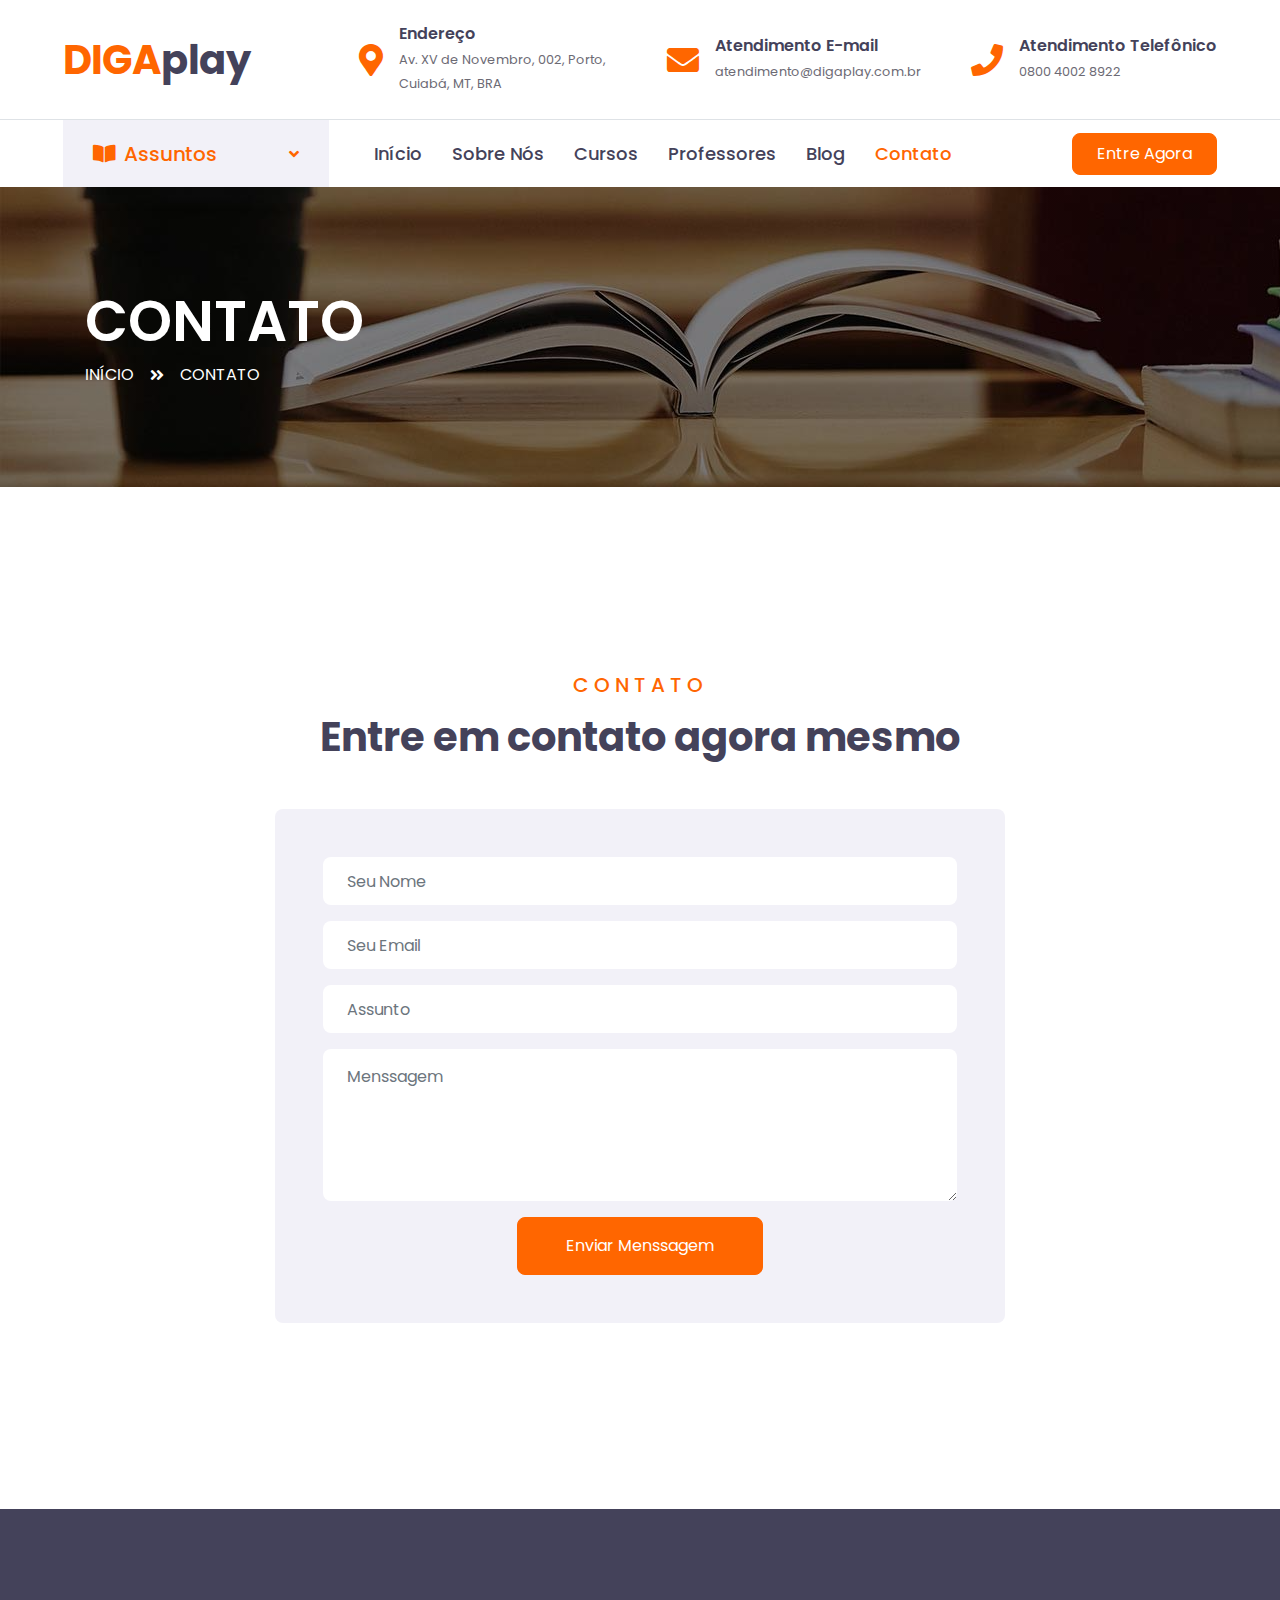
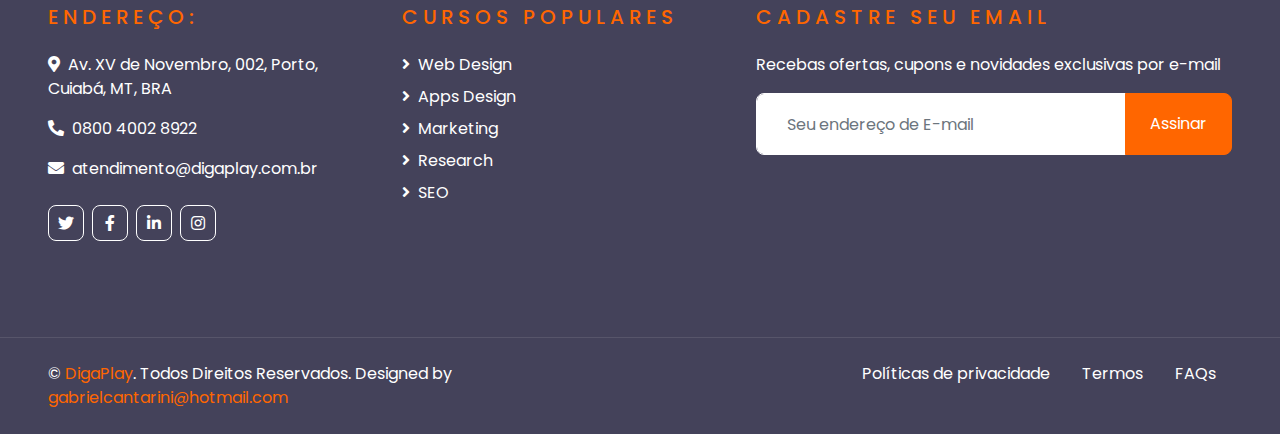
<file: pt-br/contact.html>
<!DOCTYPE html>
<html lang="pt-BR">

<head>
    <meta charset="utf-8">
    <title>Contato - DigaPlay</title>
    <meta content="width=device-width, initial-scale=1.0" name="viewport">
    <link href="../img/favicon-128px.png" rel="icon">
    <link rel="preconnect" href="https://fonts.gstatic.com">
    <link href="https://fonts.googleapis.com/css2?family=Poppins:wght@400;500;600;700&display=swap" rel="stylesheet">
    <link href="https://cdnjs.cloudflare.com/ajax/libs/font-awesome/5.10.0/css/all.min.css" rel="stylesheet">
    <link href="lib/owlcarousel/assets/owl.carousel.min.css" rel="stylesheet">
    <link href="css/style.css" rel="stylesheet">
</head>

<body>
    <!-- Topbar Start -->
    <div class="container-fluid d-none d-lg-block">
        <div class="row align-items-center py-4 px-xl-5">
            <div class="col-lg-3">
                <a href="" class="text-decoration-none">
                    <h1 class="m-0"><span class="text-primary">DIGA</span>play</h1>
                </a>
            </div>
            <div class="col-lg-3 text-right">
                <div class="d-inline-flex align-items-center">
                    <i class="fa fa-2x fa-map-marker-alt text-primary mr-3"></i>
                    <div class="text-left">
                        <h6 class="font-weight-semi-bold mb-1">Endereço</h6>
                        <small>Av. XV de Novembro, 002, Porto, Cuiabá, MT, BRA </small>
                    </div>
                </div>
            </div>
            <div class="col-lg-3 text-right">
                <div class="d-inline-flex align-items-center">
                    <i class="fa fa-2x fa-envelope text-primary mr-3"></i>
                    <div class="text-left">
                        <h6 class="font-weight-semi-bold mb-1">Atendimento E-mail</h6>
                        <small>atendimento@digaplay.com.br</small>
                    </div>
                </div>
            </div>
            <div class="col-lg-3 text-right">
                <div class="d-inline-flex align-items-center">
                    <i class="fa fa-2x fa-phone text-primary mr-3"></i>
                    <div class="text-left">
                        <h6 class="font-weight-semi-bold mb-1">Atendimento Telefônico</h6>
                        <small>0800 4002 8922</small>
                    </div>
                </div>
            </div>
        </div>
    </div>
    <!-- Topbar End -->


      <!-- Navbar Start -->
      <div class="container-fluid">
        <div class="row border-top px-xl-5">
            <div class="col-lg-3 d-none d-lg-block">
                <a class="d-flex align-items-center justify-content-between bg-secondary w-100 text-decoration-none"
                    data-toggle="collapse" href="#navbar-vertical" style="height: 67px; padding: 0 30px;">
                    <h5 class="text-primary m-0"><i class="fa fa-book-open mr-2"></i>Assuntos</h5>
                    <i class="fa fa-angle-down text-primary"></i>
                </a>
                <nav class="collapse position-absolute navbar navbar-vertical navbar-light align-items-start p-0 border border-top-0 border-bottom-0 bg-light"
                    id="navbar-vertical" style="width: calc(100% - 30px); z-index: 9;">
                    <div class="navbar-nav w-100">
                        <div class="nav-item dropdown">
                            <a href="#" class="nav-link" data-toggle="dropdown">Web Design <i
                                    class="fa fa-angle-down float-right mt-1"></i></a>
                            <div class="dropdown-menu position-absolute bg-secondary border-0 rounded-0 w-100 m-0">
                                <a href="" class="dropdown-item">HTML</a>
                                <a href="" class="dropdown-item">CSS</a>
                                <a href="" class="dropdown-item">jQuery</a>
                            </div>
                        </div>
                        <a href="" class="nav-item nav-link">Apps Design</a>
                        <a href="" class="nav-item nav-link">Marketing</a>
                        <a href="" class="nav-item nav-link">Research</a>
                        <a href="" class="nav-item nav-link">SEO</a>
                    </div>
                </nav>
            </div>
            <div class="col-lg-9">
                <nav class="navbar navbar-expand-lg bg-light navbar-light py-3 py-lg-0 px-0">
                    <a href="" class="text-decoration-none d-block d-lg-none">
                        <h1 class="m-0"><span class="text-primary">DIGA</span>Play</h1>
                    </a>
                    <button type="button" class="navbar-toggler" data-toggle="collapse" data-target="#navbarCollapse">
                        <span class="navbar-toggler-icon"></span>
                    </button>
                    <div class="collapse navbar-collapse justify-content-between" id="navbarCollapse">
                        <div class="navbar-nav py-0">
                            <a href="../index.html" class="nav-item nav-link">Início</a>
                            <a href="about.html" class="nav-item nav-link">Sobre Nós</a>
                            <a href="course.html" class="nav-item nav-link">Cursos</a>
                            <a href="teacher.html" class="nav-item nav-link">Professores</a>
                            <a href="blog.html" class="nav-item nav-link">Blog</a>
                            <a href="contact.html" class="nav-item nav-link active">Contato</a>
                            <!-- <div class="nav-item dropdown">
                                <a href="#" class="nav-link dropdown-toggle" data-toggle="dropdown">Blog</a>
                                <div class="dropdown-menu rounded-0 m-0">
                                    <a href="blog.html" class="dropdown-item">Blog List</a>
                                    <a href="single.html" class="dropdown-item">Blog Detail</a>
                            </div> -->

                        </div>
                        <a class="btn btn-primary py-2 px-4 ml-auto d-none d-lg-block" href="../cadastro.html">Entre Agora</a>
                    </div>
                </nav>
            </div>
        </div>
    </div>
    <!-- Navbar End -->

    
    <!-- Header Start -->
    <div class="container-fluid page-header" style="margin-bottom: 90px;">
        <div class="container">
            <div class="d-flex flex-column justify-content-center" style="min-height: 300px">
                <h3 class="display-4 text-white text-uppercase">Contato</h3>
                <div class="d-inline-flex text-white">
                    <p class="m-0 text-uppercase"><a class="text-white" href="../index.html">Início</a></p>
                    <i class="fa fa-angle-double-right pt-1 px-3"></i>
                    <p class="m-0 text-uppercase">contato</p>
                </div>
            </div>
        </div>
    </div>
    <!-- Header End -->



    <!-- Contact Start -->
    <div class="container-fluid py-5">
        <div class="container py-5">
            <div class="text-center mb-5">
                <h5 class="text-primary text-uppercase mb-3" style="letter-spacing: 5px;">Contato</h5>
                <h1>Entre em contato agora mesmo</h1>
            </div>
            <div class="row justify-content-center">
                <div class="col-lg-8">
                    <div class="contact-form bg-secondary rounded p-5">
                        <div id="success"></div>
                        <form name="sentMessage" id="contactForm" novalidate="novalidate">
                            <div class="control-group">
                                <input type="text" class="form-control border-0 p-4" id="name" placeholder="Seu Nome" required="required" data-validation-required-message="Please enter your name" />
                                <p class="help-block text-danger"></p>
                            </div>
                            <div class="control-group">
                                <input type="email" class="form-control border-0 p-4" id="email" placeholder="Seu Email" required="required" data-validation-required-message="Please enter your email" />
                                <p class="help-block text-danger"></p>
                            </div>
                            <div class="control-group">
                                <input type="text" class="form-control border-0 p-4" id="subject" placeholder="Assunto" required="required" data-validation-required-message="Please enter a subject" />
                                <p class="help-block text-danger"></p>
                            </div>
                            <div class="control-group">
                                <textarea class="form-control border-0 py-3 px-4" rows="5" id="message" placeholder="Menssagem" required="required" data-validation-required-message="Please enter your message"></textarea>
                                <p class="help-block text-danger"></p>
                            </div>
                            <div class="text-center">
                                <button class="btn btn-primary py-3 px-5" type="submit" id="sendMessageButton">Enviar Menssagem</button>
                            </div>
                        </form>
                    </div>
                </div>
            </div>
        </div>
    </div>
    <!-- Contact End -->


    <!-- Footer Start -->
    <div class="container-fluid bg-dark text-white py-5 px-sm-3 px-lg-5" style="margin-top: 90px;">
        <div class="row pt-5">
            <div class="col-lg-7 col-md-12">
                <div class="row">
                    <div class="col-md-6 mb-5">
                        <h5 class="text-primary text-uppercase mb-4" style="letter-spacing: 5px;">Endereço:</h5>
                        <p><i class="fa fa-map-marker-alt mr-2"></i>Av. XV de Novembro, 002, Porto, Cuiabá, MT, BRA</p>
                        <p><i class="fa fa-phone-alt mr-2"></i>0800 4002 8922</p>
                        <p><i class="fa fa-envelope mr-2"></i>atendimento@digaplay.com.br</p>
                        <div class="d-flex justify-content-start mt-4">
                            <a class="btn btn-outline-light btn-square mr-2" href="#"><i class="fab fa-twitter"></i></a>
                            <a class="btn btn-outline-light btn-square mr-2" href="#"><i
                                    class="fab fa-facebook-f"></i></a>
                            <a class="btn btn-outline-light btn-square mr-2" href="#"><i
                                    class="fab fa-linkedin-in"></i></a>
                            <a class="btn btn-outline-light btn-square" href="#"><i class="fab fa-instagram"></i></a>
                        </div>
                    </div>
                    <div class="col-md-6 mb-5">
                        <h5 class="text-primary text-uppercase mb-4" style="letter-spacing: 5px;">Cursos Populares</h5>
                        <div class="d-flex flex-column justify-content-start">
                            <a class="text-white mb-2" href="#"><i class="fa fa-angle-right mr-2"></i>Web Design</a>
                            <a class="text-white mb-2" href="#"><i class="fa fa-angle-right mr-2"></i>Apps Design</a>
                            <a class="text-white mb-2" href="#"><i class="fa fa-angle-right mr-2"></i>Marketing</a>
                            <a class="text-white mb-2" href="#"><i class="fa fa-angle-right mr-2"></i>Research</a>
                            <a class="text-white" href="#"><i class="fa fa-angle-right mr-2"></i>SEO</a>
                        </div>
                    </div>
                </div>
            </div>
            <div class="col-lg-5 col-md-12 mb-5">
                <h5 class="text-primary text-uppercase mb-4" style="letter-spacing: 5px;">Cadastre seu email</h5>
                <p>Recebas ofertas, cupons e novidades exclusivas por e-mail</p>
                <div class="w-100">
                    <div class="input-group">
                        <input type="text" class="form-control border-light" style="padding: 30px;"
                            placeholder="Seu endereço de E-mail">
                        <div class="input-group-append">
                            <button class="btn btn-primary px-4">Assinar</button>
                        </div>
                    </div>
                </div>
            </div>
        </div>
    </div>
    <div class="container-fluid bg-dark text-white border-top py-4 px-sm-3 px-md-5"
        style="border-color: rgba(256, 256, 256, .1) !important;">
        <div class="row">
            <div class="col-lg-6 text-center text-md-left mb-3 mb-md-0">
                <p class="m-0 text-white">&copy; <a href="#">DigaPlay</a>. Todos Direitos Reservados. Designed by <a
                        href="mailto:gabrielcantarini@hotmail.com">gabrielcantarini@hotmail.com</a>
                </p>
            </div>
            <div class="col-lg-6 text-center text-md-right">
                <ul class="nav d-inline-flex">
                    <li class="nav-item">
                        <a class="nav-link text-white py-0" href="#">Políticas de privacidade</a>
                    </li>
                    <li class="nav-item">
                        <a class="nav-link text-white py-0" href="#">Termos</a>
                    </li>
                    <li class="nav-item">
                        <a class="nav-link text-white py-0" href="#">FAQs</a>
                    </li>


                    </li>
                </ul>
            </div>
        </div>
    </div>
    <!-- Footer End -->


    <!-- Back to Top -->
    <a href="#" class="btn btn-lg btn-primary btn-lg-square back-to-top"><i class="fa fa-angle-double-up"></i></a>


    <!-- JavaScript Libraries -->
    <script src="https://code.jquery.com/jquery-3.4.1.min.js"></script>
    <script src="https://stackpath.bootstrapcdn.com/bootstrap/4.4.1/js/bootstrap.bundle.min.js"></script>
    <script src="lib/easing/easing.min.js"></script>
    <script src="lib/owlcarousel/owl.carousel.min.js"></script>

    <!-- Contact Javascript File -->
    <script src="mail/jqBootstrapValidation.min.js"></script>
    <script src="mail/contact.js"></script>

    <!-- Template Javascript -->
    <script src="js/main.js"></script>
</body>

</html>
</file>
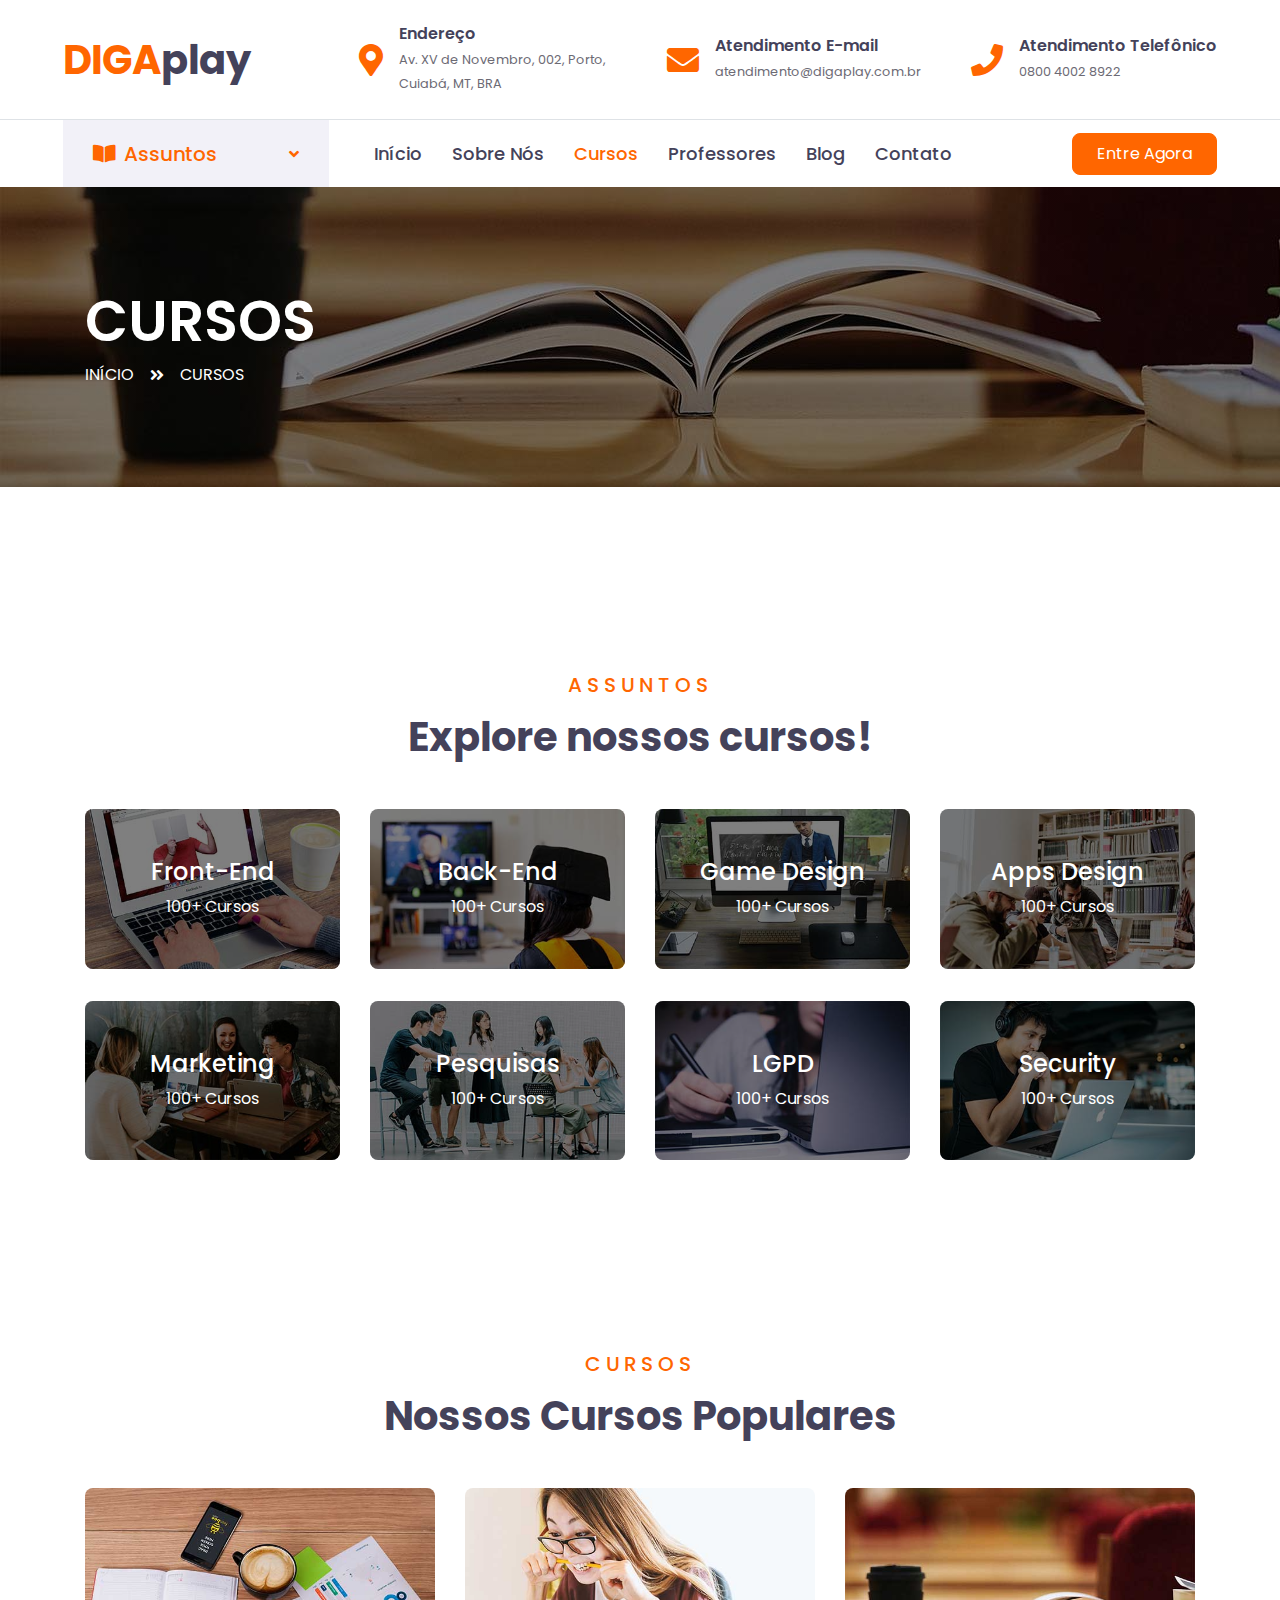
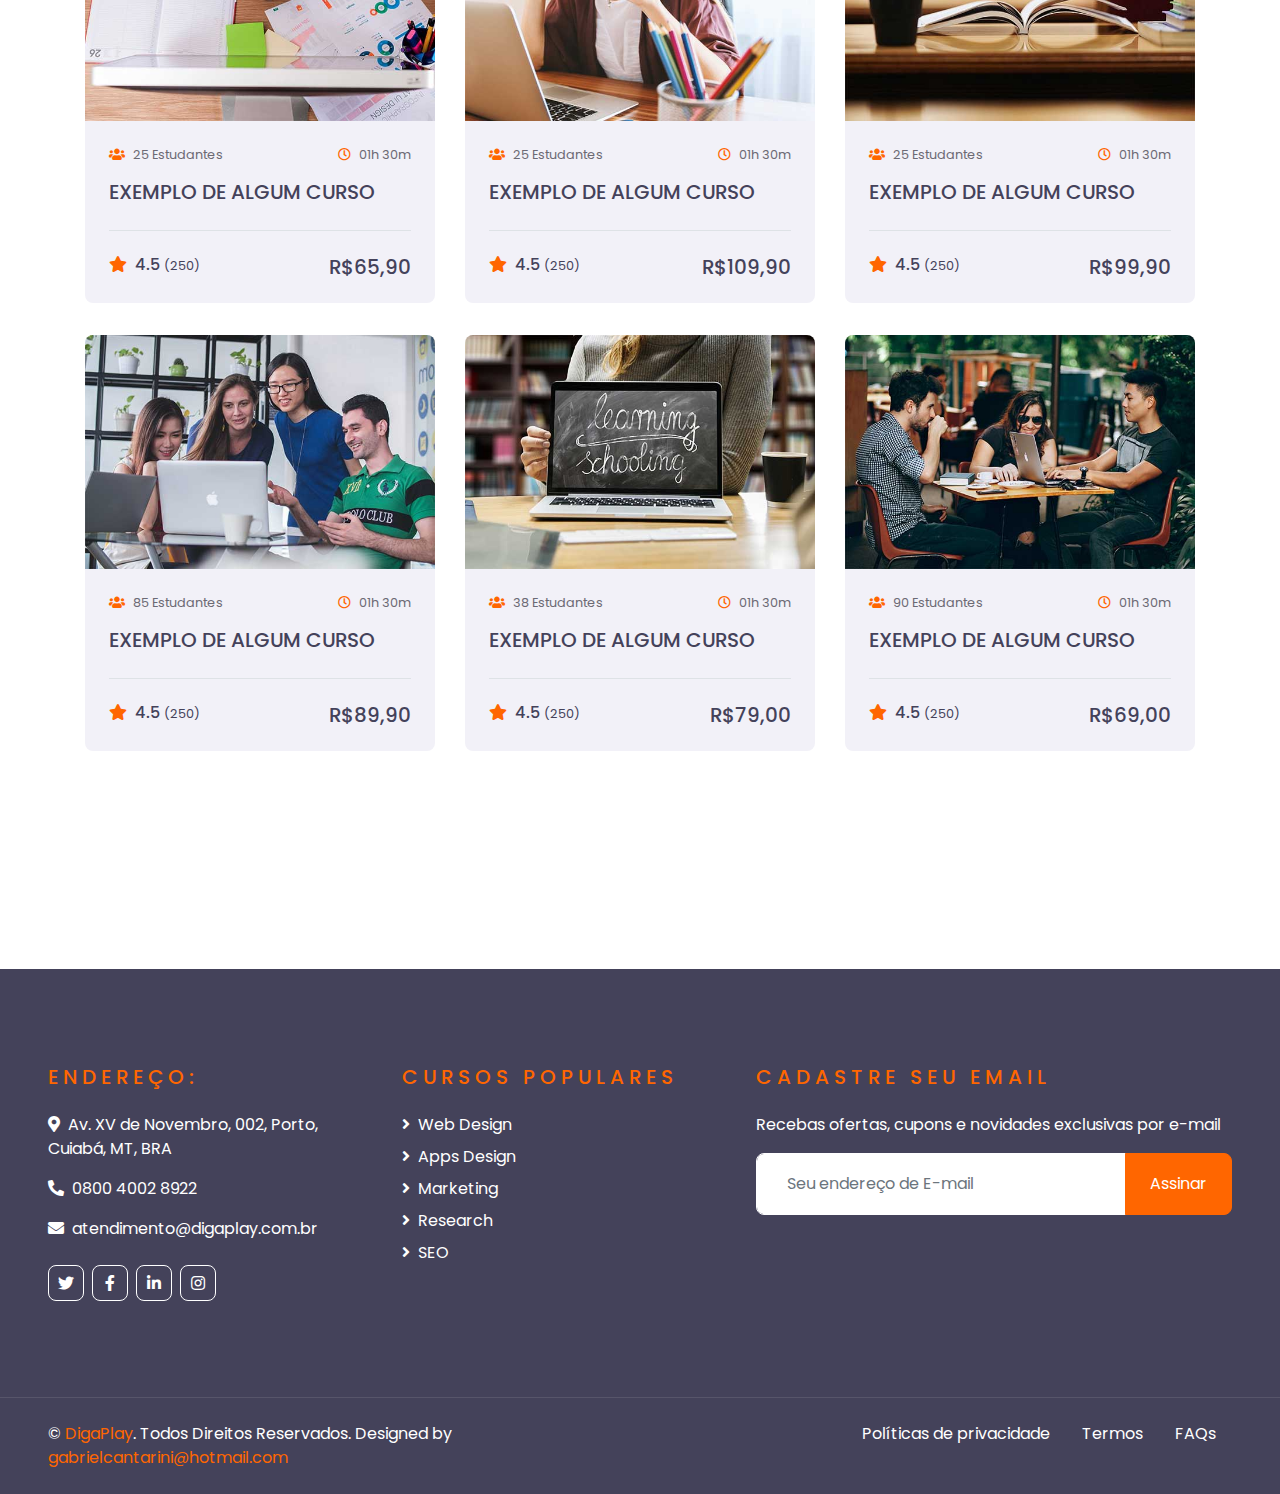
<file: pt-br/course.html>
<!DOCTYPE html>
<html lang="pt-BR">

<head>
    <meta charset="utf-8">
    <title>Cursos - DigaPlay</title>
    <meta content="width=device-width, initial-scale=1.0" name="viewport">
    <meta content="Free HTML Templates" name="keywords">
    <meta content="Free HTML Templates" name="description">
    <meta content="width=device-width, initial-scale=1.0" name="viewport">
    <link href="../img/favicon-128px.png" rel="icon">
    <link rel="preconnect" href="https://fonts.gstatic.com">
    <link href="https://fonts.googleapis.com/css2?family=Poppins:wght@400;500;600;700&display=swap" rel="stylesheet">
    <link href="https://cdnjs.cloudflare.com/ajax/libs/font-awesome/5.10.0/css/all.min.css" rel="stylesheet">
    <link href="lib/owlcarousel/assets/owl.carousel.min.css" rel="stylesheet">
    <link href="css/style.css" rel="stylesheet">
</head>

<body>
    <!-- Topbar Start -->
    <div class="container-fluid d-none d-lg-block">
        <div class="row align-items-center py-4 px-xl-5">
            <div class="col-lg-3">
                <a href="" class="text-decoration-none">
                    <h1 class="m-0"><span class="text-primary">DIGA</span>play</h1>
                </a>
            </div>
            <div class="col-lg-3 text-right">
                <div class="d-inline-flex align-items-center">
                    <i class="fa fa-2x fa-map-marker-alt text-primary mr-3"></i>
                    <div class="text-left">
                        <h6 class="font-weight-semi-bold mb-1">Endereço</h6>
                        <small>Av. XV de Novembro, 002, Porto, Cuiabá, MT, BRA </small>
                    </div>
                </div>
            </div>
            <div class="col-lg-3 text-right">
                <div class="d-inline-flex align-items-center">
                    <i class="fa fa-2x fa-envelope text-primary mr-3"></i>
                    <div class="text-left">
                        <h6 class="font-weight-semi-bold mb-1">Atendimento E-mail</h6>
                        <small>atendimento@digaplay.com.br</small>
                    </div>
                </div>
            </div>
            <div class="col-lg-3 text-right">
                <div class="d-inline-flex align-items-center">
                    <i class="fa fa-2x fa-phone text-primary mr-3"></i>
                    <div class="text-left">
                        <h6 class="font-weight-semi-bold mb-1">Atendimento Telefônico</h6>
                        <small>0800 4002 8922</small>
                    </div>
                </div>
            </div>
        </div>
    </div>
    <!-- Topbar End -->


      <!-- Navbar Start -->
      <div class="container-fluid">
        <div class="row border-top px-xl-5">
            <div class="col-lg-3 d-none d-lg-block">
                <a class="d-flex align-items-center justify-content-between bg-secondary w-100 text-decoration-none"
                    data-toggle="collapse" href="#navbar-vertical" style="height: 67px; padding: 0 30px;">
                    <h5 class="text-primary m-0"><i class="fa fa-book-open mr-2"></i>Assuntos</h5>
                    <i class="fa fa-angle-down text-primary"></i>
                </a>
                <nav class="collapse position-absolute navbar navbar-vertical navbar-light align-items-start p-0 border border-top-0 border-bottom-0 bg-light"
                    id="navbar-vertical" style="width: calc(100% - 30px); z-index: 9;">
                    <div class="navbar-nav w-100">
                        <div class="nav-item dropdown">
                            <a href="#" class="nav-link" data-toggle="dropdown">Web Design <i
                                    class="fa fa-angle-down float-right mt-1"></i></a>
                            <div class="dropdown-menu position-absolute bg-secondary border-0 rounded-0 w-100 m-0">
                                <a href="" class="dropdown-item">HTML</a>
                                <a href="" class="dropdown-item">CSS</a>
                                <a href="" class="dropdown-item">jQuery</a>
                            </div>
                        </div>
                        <a href="" class="nav-item nav-link">Apps Design</a>
                        <a href="" class="nav-item nav-link">Marketing</a>
                        <a href="" class="nav-item nav-link">Research</a>
                        <a href="" class="nav-item nav-link">SEO</a>
                    </div>
                </nav>
            </div>
            <div class="col-lg-9">
                <nav class="navbar navbar-expand-lg bg-light navbar-light py-3 py-lg-0 px-0">
                    <a href="" class="text-decoration-none d-block d-lg-none">
                        <h1 class="m-0"><span class="text-primary">DIGA</span>Play</h1>
                    </a>
                    <button type="button" class="navbar-toggler" data-toggle="collapse" data-target="#navbarCollapse">
                        <span class="navbar-toggler-icon"></span>
                    </button>
                    <div class="collapse navbar-collapse justify-content-between" id="navbarCollapse">
                        <div class="navbar-nav py-0">
                            <a href="../index.html" class="nav-item nav-link">Início</a>
                            <a href="about.html" class="nav-item nav-link">Sobre Nós</a>
                            <a href="course.html" class="nav-item nav-link active">Cursos</a>
                            <a href="teacher.html" class="nav-item nav-link">Professores</a>
                            <a href="blog.html" class="nav-item nav-link">Blog</a>
                            <a href="contact.html" class="nav-item nav-link">Contato</a>
                            <!-- <div class="nav-item dropdown">
                                <a href="#" class="nav-link dropdown-toggle" data-toggle="dropdown">Blog</a>
                                <div class="dropdown-menu rounded-0 m-0">
                                    <a href="blog.html" class="dropdown-item">Blog List</a>
                                    <a href="single.html" class="dropdown-item">Blog Detail</a>
                            </div> -->

                        </div>
                        <a class="btn btn-primary py-2 px-4 ml-auto d-none d-lg-block" href="../cadastro.html">Entre Agora</a>
                    </div>
                </nav>
            </div>
        </div>
    </div>
    <!-- Navbar End -->

    
    <!-- Header Start -->
    <div class="container-fluid page-header" style="margin-bottom: 90px;">
        <div class="container">
            <div class="d-flex flex-column justify-content-center" style="min-height: 300px">
                <h3 class="display-4 text-white text-uppercase">Cursos</h3>
                <div class="d-inline-flex text-white">
                    <p class="m-0 text-uppercase"><a class="text-white" href="../index.html">Início</a></p>
                    <i class="fa fa-angle-double-right pt-1 px-3"></i>
                    <p class="m-0 text-uppercase">cursos</p>
                </div>
            </div>
        </div>
    </div>
    <!-- Header End -->



    <!-- Category Start -->
    <div class="container-fluid py-5">
        <div class="container pt-5 pb-3">
            <div class="text-center mb-5">
                <h5 class="text-primary text-uppercase mb-3" style="letter-spacing: 5px;">Assuntos</h5>
                <h1>Explore nossos cursos!</h1>
            </div>
            <div class="row">
                <div class="col-lg-3 col-md-6 mb-4">
                    <div class="cat-item position-relative overflow-hidden rounded mb-2">
                        <img class="img-fluid" src="img/cat-1.jpg" alt="">
                        <a class="cat-overlay text-white text-decoration-none" href="">
                            <h4 class="text-white font-weight-medium">Front-End</h4>
                            <span>100+ Cursos</span>
                        </a>
                    </div>
                </div>
                <div class="col-lg-3 col-md-6 mb-4">
                    <div class="cat-item position-relative overflow-hidden rounded mb-2">
                        <img class="img-fluid" src="img/cat-2.jpg" alt="">
                        <a class="cat-overlay text-white text-decoration-none" href="">
                            <h4 class="text-white font-weight-medium">Back-End</h4>
                            <span>100+ Cursos</span>
                        </a>
                    </div>
                </div>
                <div class="col-lg-3 col-md-6 mb-4">
                    <div class="cat-item position-relative overflow-hidden rounded mb-2">
                        <img class="img-fluid" src="img/cat-3.jpg" alt="">
                        <a class="cat-overlay text-white text-decoration-none" href="">
                            <h4 class="text-white font-weight-medium">Game Design</h4>
                            <span>100+ Cursos</span>
                        </a>
                    </div>
                </div>
                <div class="col-lg-3 col-md-6 mb-4">
                    <div class="cat-item position-relative overflow-hidden rounded mb-2">
                        <img class="img-fluid" src="img/cat-4.jpg" alt="">
                        <a class="cat-overlay text-white text-decoration-none" href="">
                            <h4 class="text-white font-weight-medium">Apps Design</h4>
                            <span>100+ Cursos</span>
                        </a>
                    </div>
                </div>
                <div class="col-lg-3 col-md-6 mb-4">
                    <div class="cat-item position-relative overflow-hidden rounded mb-2">
                        <img class="img-fluid" src="img/cat-5.jpg" alt="">
                        <a class="cat-overlay text-white text-decoration-none" href="">
                            <h4 class="text-white font-weight-medium">Marketing</h4>
                            <span>100+ Cursos</span>
                        </a>
                    </div>
                </div>
                <div class="col-lg-3 col-md-6 mb-4">
                    <div class="cat-item position-relative overflow-hidden rounded mb-2">
                        <img class="img-fluid" src="img/cat-6.jpg" alt="">
                        <a class="cat-overlay text-white text-decoration-none" href="">
                            <h4 class="text-white font-weight-medium">Pesquisas</h4>
                            <span>100+ Cursos</span>
                        </a>
                    </div>
                </div>
                <div class="col-lg-3 col-md-6 mb-4">
                    <div class="cat-item position-relative overflow-hidden rounded mb-2">
                        <img class="img-fluid" src="img/cat-7.jpg" alt="">
                        <a class="cat-overlay text-white text-decoration-none" href="">
                            <h4 class="text-white font-weight-medium">LGPD</h4>
                            <span>100+ Cursos</span>
                        </a>
                    </div>
                </div>
                <div class="col-lg-3 col-md-6 mb-4">
                    <div class="cat-item position-relative overflow-hidden rounded mb-2">
                        <img class="img-fluid" src="img/cat-8.jpg" alt="">
                        <a class="cat-overlay text-white text-decoration-none" href="">
                            <h4 class="text-white font-weight-medium">Security</h4>
                            <span>100+ Cursos</span>
                        </a>
                    </div>
                </div>
            </div>
        </div>
    </div>
    <!-- Category Start -->


    <!-- Courses Start -->
    <div class="container-fluid py-5">
        <div class="container py-5">
            <div class="text-center mb-5">
                <h5 class="text-primary text-uppercase mb-3" style="letter-spacing: 5px;">Cursos</h5>
                <h1>Nossos Cursos Populares</h1>
            </div>
            <div class="row">
                <div class="col-lg-4 col-md-6 mb-4">
                    <div class="rounded overflow-hidden mb-2">
                        <img class="img-fluid" src="img/course-1.jpg" alt="">
                        <div class="bg-secondary p-4">
                            <div class="d-flex justify-content-between mb-3">
                                <small class="m-0"><i class="fa fa-users text-primary mr-2"></i>25 Estudantes</small>
                                <small class="m-0"><i class="far fa-clock text-primary mr-2"></i>01h 30m</small>
                            </div>
                            <a class="h5" href="">EXEMPLO DE ALGUM CURSO</a>
                            <div class="border-top mt-4 pt-4">
                                <div class="d-flex justify-content-between">
                                    <h6 class="m-0"><i class="fa fa-star text-primary mr-2"></i>4.5 <small>(250)</small></h6>
                                    <h5 class="m-0">R$65,90</h5>
                                </div>
                            </div>
                        </div>
                    </div>
                </div>
                <div class="col-lg-4 col-md-6 mb-4">
                    <div class="rounded overflow-hidden mb-2">
                        <img class="img-fluid" src="img/course-2.jpg" alt="">
                        <div class="bg-secondary p-4">
                            <div class="d-flex justify-content-between mb-3">
                                <small class="m-0"><i class="fa fa-users text-primary mr-2"></i>25 Estudantes</small>
                                <small class="m-0"><i class="far fa-clock text-primary mr-2"></i>01h 30m</small>
                            </div>
                            <a class="h5" href="">EXEMPLO DE ALGUM CURSO</a>
                            <div class="border-top mt-4 pt-4">
                                <div class="d-flex justify-content-between">
                                    <h6 class="m-0"><i class="fa fa-star text-primary mr-2"></i>4.5 <small>(250)</small></h6>
                                    <h5 class="m-0">R$109,90</h5>
                                </div>
                            </div>
                        </div>
                    </div>
                </div>
                <div class="col-lg-4 col-md-6 mb-4">
                    <div class="rounded overflow-hidden mb-2">
                        <img class="img-fluid" src="img/course-3.jpg" alt="">
                        <div class="bg-secondary p-4">
                            <div class="d-flex justify-content-between mb-3">
                                <small class="m-0"><i class="fa fa-users text-primary mr-2"></i>25 Estudantes</small>
                                <small class="m-0"><i class="far fa-clock text-primary mr-2"></i>01h 30m</small>
                            </div>
                            <a class="h5" href="">EXEMPLO DE ALGUM CURSO</a>
                            <div class="border-top mt-4 pt-4">
                                <div class="d-flex justify-content-between">
                                    <h6 class="m-0"><i class="fa fa-star text-primary mr-2"></i>4.5 <small>(250)</small></h6>
                                    <h5 class="m-0">R$99,90</h5>
                                </div>
                            </div>
                        </div>
                    </div>
                </div>
                <div class="col-lg-4 col-md-6 mb-4">
                    <div class="rounded overflow-hidden mb-2">
                        <img class="img-fluid" src="img/course-4.jpg" alt="">
                        <div class="bg-secondary p-4">
                            <div class="d-flex justify-content-between mb-3">
                                <small class="m-0"><i class="fa fa-users text-primary mr-2"></i>85 Estudantes</small>
                                <small class="m-0"><i class="far fa-clock text-primary mr-2"></i>01h 30m</small>
                            </div>
                            <a class="h5" href="">EXEMPLO DE ALGUM CURSO</a>
                            <div class="border-top mt-4 pt-4">
                                <div class="d-flex justify-content-between">
                                    <h6 class="m-0"><i class="fa fa-star text-primary mr-2"></i>4.5 <small>(250)</small></h6>
                                    <h5 class="m-0">R$89,90</h5>
                                </div>
                            </div>
                        </div>
                    </div>
                </div>
                <div class="col-lg-4 col-md-6 mb-4">
                    <div class="rounded overflow-hidden mb-2">
                        <img class="img-fluid" src="img/course-5.jpg" alt="">
                        <div class="bg-secondary p-4">
                            <div class="d-flex justify-content-between mb-3">
                                <small class="m-0"><i class="fa fa-users text-primary mr-2"></i>38 Estudantes</small>
                                <small class="m-0"><i class="far fa-clock text-primary mr-2"></i>01h 30m</small>
                            </div>
                            <a class="h5" href="">EXEMPLO DE ALGUM CURSO</a>
                            <div class="border-top mt-4 pt-4">
                                <div class="d-flex justify-content-between">
                                    <h6 class="m-0"><i class="fa fa-star text-primary mr-2"></i>4.5 <small>(250)</small></h6>
                                    <h5 class="m-0">R$79,00</h5>
                                </div>
                            </div>
                        </div>
                    </div>
                </div>
                <div class="col-lg-4 col-md-6 mb-4">
                    <div class="rounded overflow-hidden mb-2">
                        <img class="img-fluid" src="img/course-6.jpg" alt="">
                        <div class="bg-secondary p-4">
                            <div class="d-flex justify-content-between mb-3">
                                <small class="m-0"><i class="fa fa-users text-primary mr-2"></i>90 Estudantes</small>
                                <small class="m-0"><i class="far fa-clock text-primary mr-2"></i>01h 30m</small>
                            </div>
                            <a class="h5" href="">EXEMPLO DE ALGUM CURSO</a>
                            <div class="border-top mt-4 pt-4">
                                <div class="d-flex justify-content-between">
                                    <h6 class="m-0"><i class="fa fa-star text-primary mr-2"></i>4.5 <small>(250)</small></h6>
                                    <h5 class="m-0">R$69,00</h5>
                                </div>
                            </div>
                        </div>
                    </div>
                </div>
            </div>
        </div>
    </div>
    <!-- Courses End -->


   <!-- Footer Start -->
   <div class="container-fluid bg-dark text-white py-5 px-sm-3 px-lg-5" style="margin-top: 90px;">
    <div class="row pt-5">
        <div class="col-lg-7 col-md-12">
            <div class="row">
                <div class="col-md-6 mb-5">
                    <h5 class="text-primary text-uppercase mb-4" style="letter-spacing: 5px;">Endereço:</h5>
                    <p><i class="fa fa-map-marker-alt mr-2"></i>Av. XV de Novembro, 002, Porto, Cuiabá, MT, BRA</p>
                    <p><i class="fa fa-phone-alt mr-2"></i>0800 4002 8922</p>
                    <p><i class="fa fa-envelope mr-2"></i>atendimento@digaplay.com.br</p>
                    <div class="d-flex justify-content-start mt-4">
                        <a class="btn btn-outline-light btn-square mr-2" href="#"><i class="fab fa-twitter"></i></a>
                        <a class="btn btn-outline-light btn-square mr-2" href="#"><i
                                class="fab fa-facebook-f"></i></a>
                        <a class="btn btn-outline-light btn-square mr-2" href="#"><i
                                class="fab fa-linkedin-in"></i></a>
                        <a class="btn btn-outline-light btn-square" href="#"><i class="fab fa-instagram"></i></a>
                    </div>
                </div>
                <div class="col-md-6 mb-5">
                    <h5 class="text-primary text-uppercase mb-4" style="letter-spacing: 5px;">Cursos Populares</h5>
                    <div class="d-flex flex-column justify-content-start">
                        <a class="text-white mb-2" href="#"><i class="fa fa-angle-right mr-2"></i>Web Design</a>
                        <a class="text-white mb-2" href="#"><i class="fa fa-angle-right mr-2"></i>Apps Design</a>
                        <a class="text-white mb-2" href="#"><i class="fa fa-angle-right mr-2"></i>Marketing</a>
                        <a class="text-white mb-2" href="#"><i class="fa fa-angle-right mr-2"></i>Research</a>
                        <a class="text-white" href="#"><i class="fa fa-angle-right mr-2"></i>SEO</a>
                    </div>
                </div>
            </div>
        </div>
        <div class="col-lg-5 col-md-12 mb-5">
            <h5 class="text-primary text-uppercase mb-4" style="letter-spacing: 5px;">Cadastre seu email</h5>
                <p>Recebas ofertas, cupons e novidades exclusivas por e-mail</p>
                <div class="w-100">
                <div class="input-group">
                    <input type="text" class="form-control border-light" style="padding: 30px;"
                        placeholder="Seu endereço de E-mail">
                    <div class="input-group-append">
                        <button class="btn btn-primary px-4">Assinar</button>
                    </div>
                </div>
            </div>
        </div>
    </div>
</div>
<div class="container-fluid bg-dark text-white border-top py-4 px-sm-3 px-md-5"
    style="border-color: rgba(256, 256, 256, .1) !important;">
    <div class="row">
        <div class="col-lg-6 text-center text-md-left mb-3 mb-md-0">
            <p class="m-0 text-white">&copy; <a href="#">DigaPlay</a>. Todos Direitos Reservados. Designed by <a
                    href="mailto:gabrielcantarini@hotmail.com">gabrielcantarini@hotmail.com</a>
            </p>
        </div>
        <div class="col-lg-6 text-center text-md-right">
            <ul class="nav d-inline-flex">
                <li class="nav-item">
                    <a class="nav-link text-white py-0" href="#">Políticas de privacidade</a>
                </li>
                <li class="nav-item">
                    <a class="nav-link text-white py-0" href="#">Termos</a>
                </li>
                <li class="nav-item">
                    <a class="nav-link text-white py-0" href="#">FAQs</a>
                </li>


                </li>
            </ul>
        </div>
    </div>
</div>
<!-- Footer End -->


<!-- Back to Top -->
<a href="#" class="btn btn-lg btn-primary btn-lg-square back-to-top"><i class="fa fa-angle-double-up"></i></a>


<!-- JavaScript Libraries -->
<script src="https://code.jquery.com/jquery-3.4.1.min.js"></script>
<script src="https://stackpath.bootstrapcdn.com/bootstrap/4.4.1/js/bootstrap.bundle.min.js"></script>
<script src="lib/easing/easing.min.js"></script>
<script src="lib/owlcarousel/owl.carousel.min.js"></script>

<!-- Contact Javascript File -->
<script src="mail/jqBootstrapValidation.min.js"></script>
<script src="mail/contact.js"></script>

<!-- Template Javascript -->
<script src="js/main.js"></script>
</body>

</html>
</file>
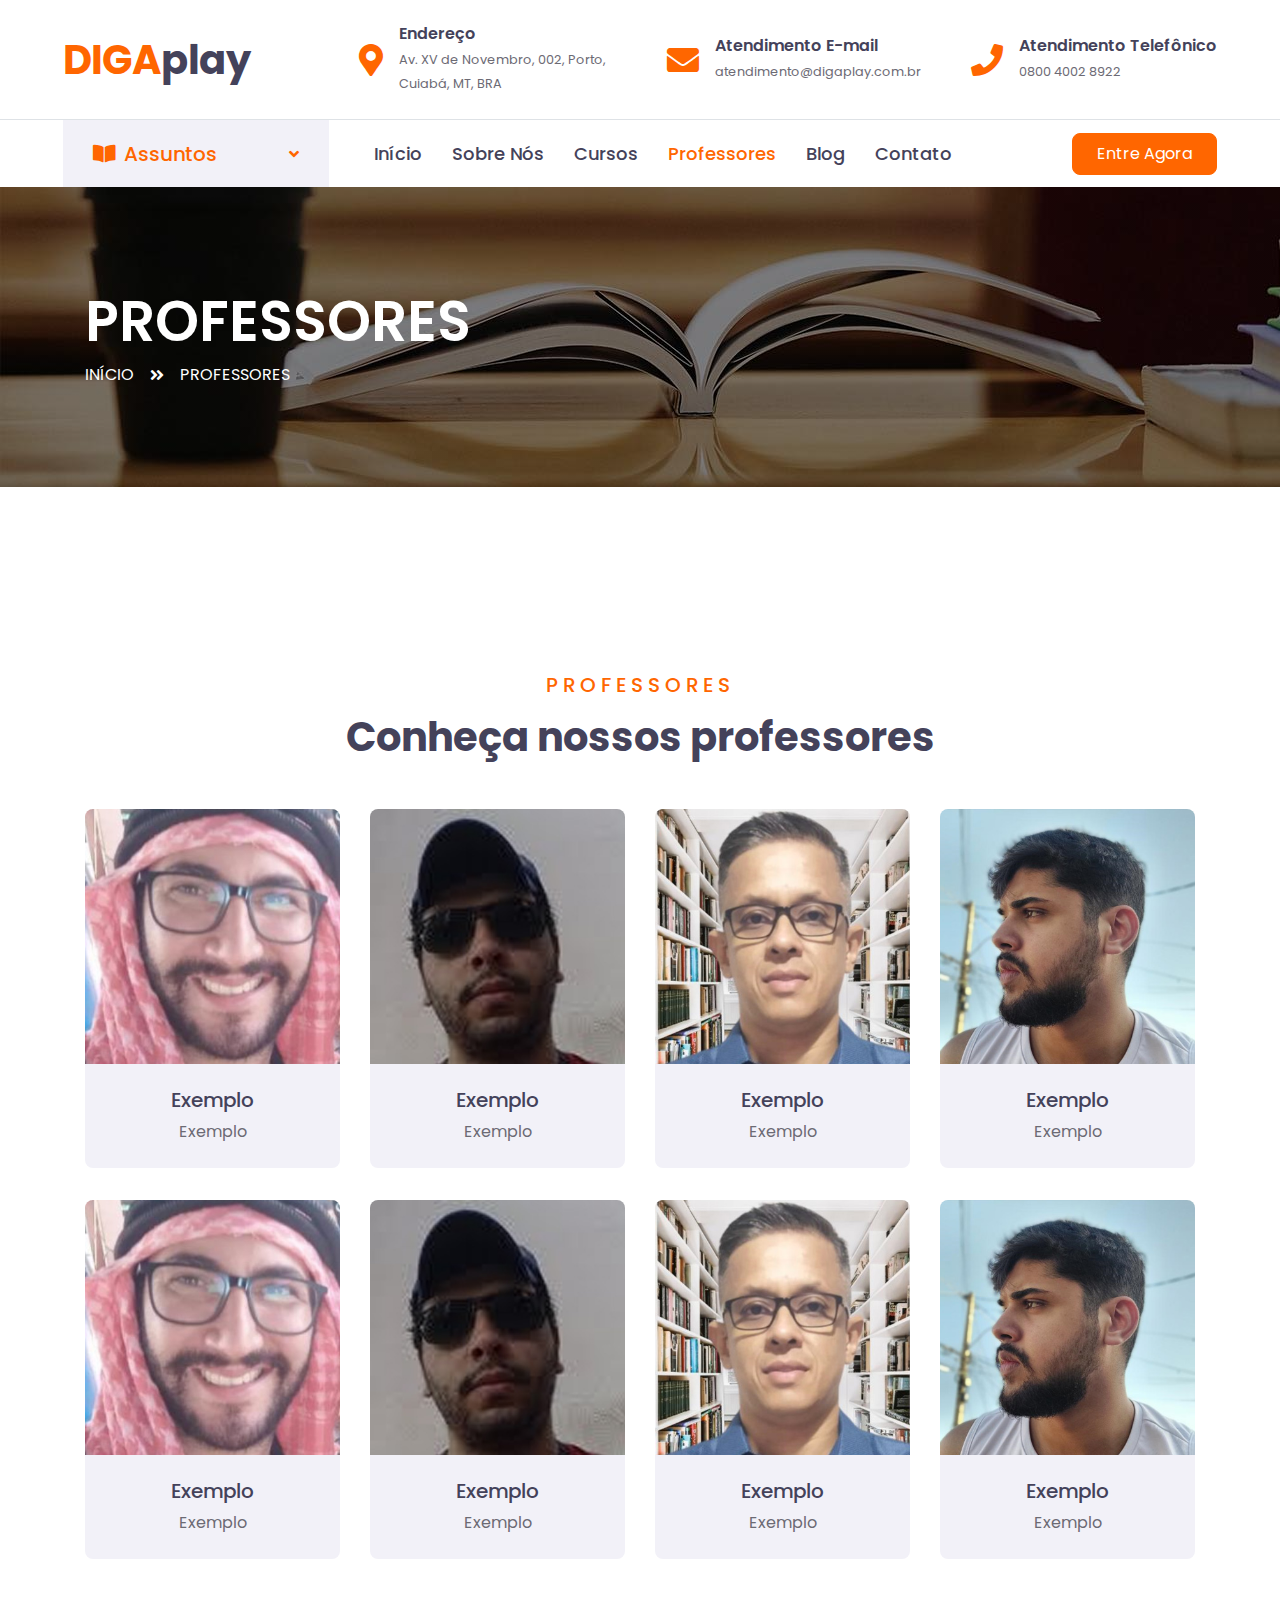
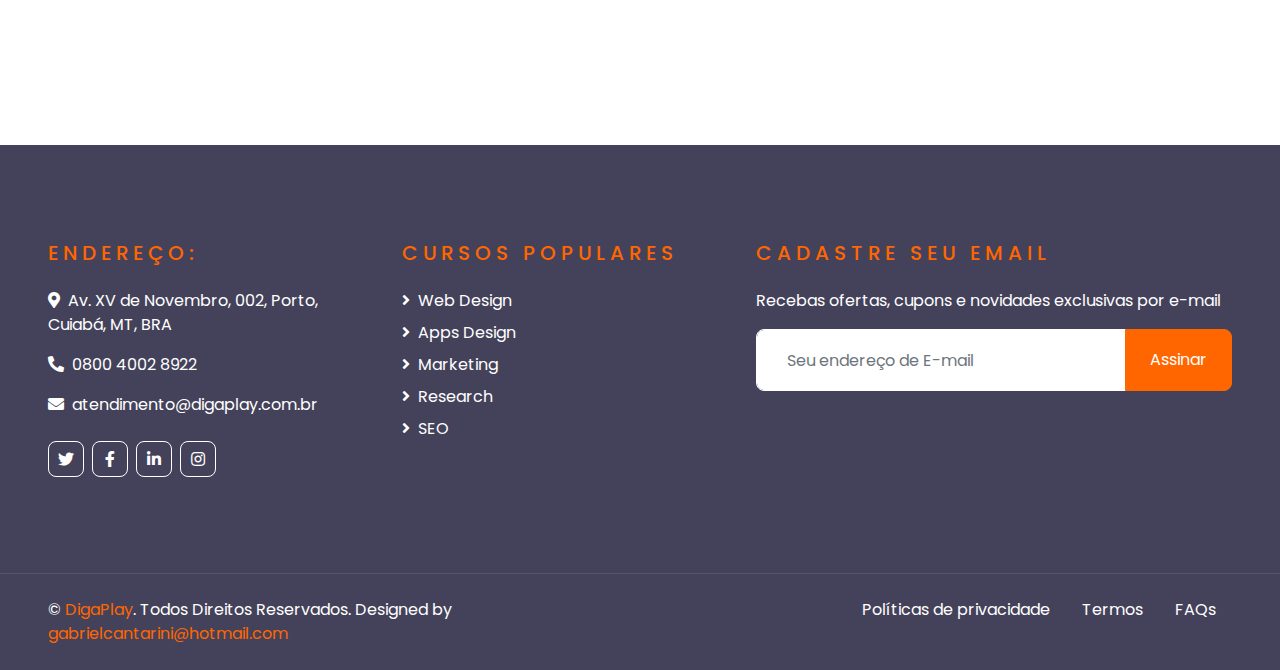
<file: pt-br/teacher.html>
<!DOCTYPE html>
<html lang="pt-BR">

<head>
    <meta charset="utf-8">
    <title>Professores - DigaPlay</title>
    <meta content="width=device-width, initial-scale=1.0" name="viewport">
    <link href="../img/favicon-128px.png" rel="icon">
    <link rel="preconnect" href="https://fonts.gstatic.com">
    <link href="https://fonts.googleapis.com/css2?family=Poppins:wght@400;500;600;700&display=swap" rel="stylesheet">
    <link href="https://cdnjs.cloudflare.com/ajax/libs/font-awesome/5.10.0/css/all.min.css" rel="stylesheet">
    <link href="lib/owlcarousel/assets/owl.carousel.min.css" rel="stylesheet">
    <link href="css/style.css" rel="stylesheet">
</head>

<body>
    <!-- Topbar Start -->
    <div class="container-fluid d-none d-lg-block">
        <div class="row align-items-center py-4 px-xl-5">
            <div class="col-lg-3">
                <a href="" class="text-decoration-none">
                    <h1 class="m-0"><span class="text-primary">DIGA</span>play</h1>
                </a>
            </div>
            <div class="col-lg-3 text-right">
                <div class="d-inline-flex align-items-center">
                    <i class="fa fa-2x fa-map-marker-alt text-primary mr-3"></i>
                    <div class="text-left">
                        <h6 class="font-weight-semi-bold mb-1">Endereço</h6>
                        <small>Av. XV de Novembro, 002, Porto, Cuiabá, MT, BRA </small>
                    </div>
                </div>
            </div>
            <div class="col-lg-3 text-right">
                <div class="d-inline-flex align-items-center">
                    <i class="fa fa-2x fa-envelope text-primary mr-3"></i>
                    <div class="text-left">
                        <h6 class="font-weight-semi-bold mb-1">Atendimento E-mail</h6>
                        <small>atendimento@digaplay.com.br</small>
                    </div>
                </div>
            </div>
            <div class="col-lg-3 text-right">
                <div class="d-inline-flex align-items-center">
                    <i class="fa fa-2x fa-phone text-primary mr-3"></i>
                    <div class="text-left">
                        <h6 class="font-weight-semi-bold mb-1">Atendimento Telefônico</h6>
                        <small>0800 4002 8922</small>
                    </div>
                </div>
            </div>
        </div>
    </div>
    <!-- Topbar End -->


    <!-- Navbar Start -->
    <div class="container-fluid">
        <div class="row border-top px-xl-5">
            <div class="col-lg-3 d-none d-lg-block">
                <a class="d-flex align-items-center justify-content-between bg-secondary w-100 text-decoration-none"
                    data-toggle="collapse" href="#navbar-vertical" style="height: 67px; padding: 0 30px;">
                    <h5 class="text-primary m-0"><i class="fa fa-book-open mr-2"></i>Assuntos</h5>
                    <i class="fa fa-angle-down text-primary"></i>
                </a>
                <nav class="collapse position-absolute navbar navbar-vertical navbar-light align-items-start p-0 border border-top-0 border-bottom-0 bg-light"
                    id="navbar-vertical" style="width: calc(100% - 30px); z-index: 9;">
                    <div class="navbar-nav w-100">
                        <div class="nav-item dropdown">
                            <a href="#" class="nav-link" data-toggle="dropdown">Web Design <i
                                    class="fa fa-angle-down float-right mt-1"></i></a>
                            <div class="dropdown-menu position-absolute bg-secondary border-0 rounded-0 w-100 m-0">
                                <a href="" class="dropdown-item">HTML</a>
                                <a href="" class="dropdown-item">CSS</a>
                                <a href="" class="dropdown-item">jQuery</a>
                            </div>
                        </div>
                        <a href="" class="nav-item nav-link">Apps Design</a>
                        <a href="" class="nav-item nav-link">Marketing</a>
                        <a href="" class="nav-item nav-link">Research</a>
                        <a href="" class="nav-item nav-link">SEO</a>
                    </div>
                </nav>
            </div>
            <div class="col-lg-9">
                <nav class="navbar navbar-expand-lg bg-light navbar-light py-3 py-lg-0 px-0">
                    <a href="" class="text-decoration-none d-block d-lg-none">
                        <h1 class="m-0"><span class="text-primary">DIGA</span>Play</h1>
                    </a>
                    <button type="button" class="navbar-toggler" data-toggle="collapse" data-target="#navbarCollapse">
                        <span class="navbar-toggler-icon"></span>
                    </button>
                    <div class="collapse navbar-collapse justify-content-between" id="navbarCollapse">
                        <div class="navbar-nav py-0">
                            <a href="../index.html" class="nav-item nav-link">Início</a>
                            <a href="about.html" class="nav-item nav-link">Sobre Nós</a>
                            <a href="course.html" class="nav-item nav-link">Cursos</a>
                            <a href="teacher.html" class="nav-item nav-link active">Professores</a>
                            <a href="blog.html" class="nav-item nav-link">Blog</a>
                            <a href="contact.html" class="nav-item nav-link">Contato</a>
                            <!-- <div class="nav-item dropdown">
                                <a href="#" class="nav-link dropdown-toggle" data-toggle="dropdown">Blog</a>
                                <div class="dropdown-menu rounded-0 m-0">
                                    <a href="blog.html" class="dropdown-item">Blog List</a>
                                    <a href="single.html" class="dropdown-item">Blog Detail</a>
                            </div> -->

                        </div>
                        <a class="btn btn-primary py-2 px-4 ml-auto d-none d-lg-block" href="../cadastro.html">Entre Agora</a>
                    </div>
                </nav>
            </div>
        </div>
    </div>
    <!-- Navbar End -->


    <!-- Header Start -->
    <div class="container-fluid page-header" style="margin-bottom: 90px;">
        <div class="container">
            <div class="d-flex flex-column justify-content-center" style="min-height: 300px">
                <h3 class="display-4 text-white text-uppercase">Professores</h3>
                <div class="d-inline-flex text-white">
                    <p class="m-0 text-uppercase"><a class="text-white" href="../index.html">Início</a></p>
                    <i class="fa fa-angle-double-right pt-1 px-3"></i>
                    <p class="m-0 text-uppercase">Professores</p>
                </div>
            </div>
        </div>
    </div>
    <!-- Header End -->


    <!-- Team Start -->
    <div class="container-fluid py-5">
        <div class="container pt-5 pb-3">
            <div class="text-center mb-5">
                <h5 class="text-primary text-uppercase mb-3" style="letter-spacing: 5px;">Professores</h5>
                <h1>Conheça nossos professores</h1>
            </div>
            <div class="row">
                <div class="col-md-6 col-lg-3 text-center team mb-4">
                    <div class="team-item rounded overflow-hidden mb-2">
                        <div class="team-img position-relative">
                            <img class="img-fluid" src="img/team-1.jpg" alt="">
                            <div class="team-social">
                                <a class="btn btn-outline-light btn-square mx-1" href="#"><i class="fab fa-twitter"></i></a>
                                <a class="btn btn-outline-light btn-square mx-1" href="#"><i class="fab fa-facebook-f"></i></a>
                                <a class="btn btn-outline-light btn-square mx-1" href="#"><i class="fab fa-linkedin-in"></i></a>
                            </div>
                        </div>
                        <div class="bg-secondary p-4">
                            <h5>Exemplo</h5>
                            <p class="m-0">Exemplo</p>
                        </div>
                    </div>
                </div>
                <div class="col-md-6 col-lg-3 text-center team mb-4">
                    <div class="team-item rounded overflow-hidden mb-2">
                        <div class="team-img position-relative">
                            <img class="img-fluid" src="img/team-2.jpg" alt="">
                            <div class="team-social">
                                <a class="btn btn-outline-light btn-square mx-1" href="#"><i class="fab fa-twitter"></i></a>
                                <a class="btn btn-outline-light btn-square mx-1" href="#"><i class="fab fa-facebook-f"></i></a>
                                <a class="btn btn-outline-light btn-square mx-1" href="#"><i class="fab fa-linkedin-in"></i></a>
                            </div>
                        </div>
                        <div class="bg-secondary p-4">
                            <h5>Exemplo</h5>
                            <p class="m-0">Exemplo</p>
                        </div>
                    </div>
                </div>
                <div class="col-md-6 col-lg-3 text-center team mb-4">
                    <div class="team-item rounded overflow-hidden mb-2">
                        <div class="team-img position-relative">
                            <img class="img-fluid" src="img/team-3.jpg" alt="">
                            <div class="team-social">
                                <a class="btn btn-outline-light btn-square mx-1" href="#"><i class="fab fa-twitter"></i></a>
                                <a class="btn btn-outline-light btn-square mx-1" href="#"><i class="fab fa-facebook-f"></i></a>
                                <a class="btn btn-outline-light btn-square mx-1" href="#"><i class="fab fa-linkedin-in"></i></a>
                            </div>
                        </div>
                        <div class="bg-secondary p-4">
                            <h5>Exemplo</h5>
                            <p class="m-0">Exemplo</p>
                        </div>
                    </div>
                </div>
                <div class="col-md-6 col-lg-3 text-center team mb-4">
                    <div class="team-item rounded overflow-hidden mb-2">
                        <div class="team-img position-relative">
                            <img class="img-fluid" src="img/team-4.jpg" alt="">
                            <div class="team-social">
                                <a class="btn btn-outline-light btn-square mx-1" href="#"><i class="fab fa-twitter"></i></a>
                                <a class="btn btn-outline-light btn-square mx-1" href="#"><i class="fab fa-facebook-f"></i></a>
                                <a class="btn btn-outline-light btn-square mx-1" href="#"><i class="fab fa-linkedin-in"></i></a>
                            </div>
                        </div>
                        <div class="bg-secondary p-4">
                            <h5>Exemplo</h5>
                            <p class="m-0">Exemplo</p>
                        </div>
                    </div>
                </div>
                <div class="col-md-6 col-lg-3 text-center team mb-4">
                    <div class="team-item rounded overflow-hidden mb-2">
                        <div class="team-img position-relative">
                            <img class="img-fluid" src="img/team-1.jpg" alt="">
                            <div class="team-social">
                                <a class="btn btn-outline-light btn-square mx-1" href="#"><i class="fab fa-twitter"></i></a>
                                <a class="btn btn-outline-light btn-square mx-1" href="#"><i class="fab fa-facebook-f"></i></a>
                                <a class="btn btn-outline-light btn-square mx-1" href="#"><i class="fab fa-linkedin-in"></i></a>
                            </div>
                        </div>
                        <div class="bg-secondary p-4">
                            <h5>Exemplo</h5>
                            <p class="m-0">Exemplo</p>
                        </div>
                    </div>
                </div>
                <div class="col-md-6 col-lg-3 text-center team mb-4">
                    <div class="team-item rounded overflow-hidden mb-2">
                        <div class="team-img position-relative">
                            <img class="img-fluid" src="img/team-2.jpg" alt="">
                            <div class="team-social">
                                <a class="btn btn-outline-light btn-square mx-1" href="#"><i class="fab fa-twitter"></i></a>
                                <a class="btn btn-outline-light btn-square mx-1" href="#"><i class="fab fa-facebook-f"></i></a>
                                <a class="btn btn-outline-light btn-square mx-1" href="#"><i class="fab fa-linkedin-in"></i></a>
                            </div>
                        </div>
                        <div class="bg-secondary p-4">
                            <h5>Exemplo</h5>
                            <p class="m-0">Exemplo</p>
                        </div>
                    </div>
                </div>
                <div class="col-md-6 col-lg-3 text-center team mb-4">
                    <div class="team-item rounded overflow-hidden mb-2">
                        <div class="team-img position-relative">
                            <img class="img-fluid" src="img/team-3.jpg" alt="">
                            <div class="team-social">
                                <a class="btn btn-outline-light btn-square mx-1" href="#"><i class="fab fa-twitter"></i></a>
                                <a class="btn btn-outline-light btn-square mx-1" href="#"><i class="fab fa-facebook-f"></i></a>
                                <a class="btn btn-outline-light btn-square mx-1" href="#"><i class="fab fa-linkedin-in"></i></a>
                            </div>
                        </div>
                        <div class="bg-secondary p-4">
                            <h5>Exemplo</h5>
                            <p class="m-0">Exemplo</p>
                        </div>
                    </div>
                </div>
                <div class="col-md-6 col-lg-3 text-center team mb-4">
                    <div class="team-item rounded overflow-hidden mb-2">
                        <div class="team-img position-relative">
                            <img class="img-fluid" src="img/team-4.jpg" alt="">
                            <div class="team-social">
                                <a class="btn btn-outline-light btn-square mx-1" href="#"><i class="fab fa-twitter"></i></a>
                                <a class="btn btn-outline-light btn-square mx-1" href="#"><i class="fab fa-facebook-f"></i></a>
                                <a class="btn btn-outline-light btn-square mx-1" href="#"><i class="fab fa-linkedin-in"></i></a>
                            </div>
                        </div>
                        <div class="bg-secondary p-4">
                            <h5>Exemplo</h5>
                            <p class="m-0">Exemplo</p>
                        </div>
                    </div>
                </div>
            </div>
        </div>
    </div>
    <!-- Team End -->


    <!-- Footer Start -->
   <div class="container-fluid bg-dark text-white py-5 px-sm-3 px-lg-5" style="margin-top: 90px;">
    <div class="row pt-5">
        <div class="col-lg-7 col-md-12">
            <div class="row">
                <div class="col-md-6 mb-5">
                    <h5 class="text-primary text-uppercase mb-4" style="letter-spacing: 5px;">Endereço:</h5>
                    <p><i class="fa fa-map-marker-alt mr-2"></i>Av. XV de Novembro, 002, Porto, Cuiabá, MT, BRA</p>
                    <p><i class="fa fa-phone-alt mr-2"></i>0800 4002 8922</p>
                    <p><i class="fa fa-envelope mr-2"></i>atendimento@digaplay.com.br</p>
                    <div class="d-flex justify-content-start mt-4">
                        <a class="btn btn-outline-light btn-square mr-2" href="#"><i class="fab fa-twitter"></i></a>
                        <a class="btn btn-outline-light btn-square mr-2" href="#"><i
                                class="fab fa-facebook-f"></i></a>
                        <a class="btn btn-outline-light btn-square mr-2" href="#"><i
                                class="fab fa-linkedin-in"></i></a>
                        <a class="btn btn-outline-light btn-square" href="#"><i class="fab fa-instagram"></i></a>
                    </div>
                </div>
                <div class="col-md-6 mb-5">
                    <h5 class="text-primary text-uppercase mb-4" style="letter-spacing: 5px;">Cursos Populares</h5>
                    <div class="d-flex flex-column justify-content-start">
                        <a class="text-white mb-2" href="#"><i class="fa fa-angle-right mr-2"></i>Web Design</a>
                        <a class="text-white mb-2" href="#"><i class="fa fa-angle-right mr-2"></i>Apps Design</a>
                        <a class="text-white mb-2" href="#"><i class="fa fa-angle-right mr-2"></i>Marketing</a>
                        <a class="text-white mb-2" href="#"><i class="fa fa-angle-right mr-2"></i>Research</a>
                        <a class="text-white" href="#"><i class="fa fa-angle-right mr-2"></i>SEO</a>
                    </div>
                </div>
            </div>
        </div>
        <div class="col-lg-5 col-md-12 mb-5">
            <h5 class="text-primary text-uppercase mb-4" style="letter-spacing: 5px;">Cadastre seu email</h5>
                <p>Recebas ofertas, cupons e novidades exclusivas por e-mail</p>
                <div class="w-100">
                <div class="input-group">
                    <input type="text" class="form-control border-light" style="padding: 30px;"
                        placeholder="Seu endereço de E-mail">
                    <div class="input-group-append">
                        <button class="btn btn-primary px-4">Assinar</button>
                    </div>
                </div>
            </div>
        </div>
    </div>
</div>
<div class="container-fluid bg-dark text-white border-top py-4 px-sm-3 px-md-5"
    style="border-color: rgba(256, 256, 256, .1) !important;">
    <div class="row">
        <div class="col-lg-6 text-center text-md-left mb-3 mb-md-0">
            <p class="m-0 text-white">&copy; <a href="#">DigaPlay</a>. Todos Direitos Reservados. Designed by <a
                    href="mailto:gabrielcantarini@hotmail.com">gabrielcantarini@hotmail.com</a>
            </p>
        </div>
        <div class="col-lg-6 text-center text-md-right">
            <ul class="nav d-inline-flex">
                <li class="nav-item">
                    <a class="nav-link text-white py-0" href="#">Políticas de privacidade</a>
                </li>
                <li class="nav-item">
                    <a class="nav-link text-white py-0" href="#">Termos</a>
                </li>
                <li class="nav-item">
                    <a class="nav-link text-white py-0" href="#">FAQs</a>
                </li>


                </li>
            </ul>
        </div>
    </div>
</div>
<!-- Footer End -->


<!-- Back to Top -->
<a href="#" class="btn btn-lg btn-primary btn-lg-square back-to-top"><i class="fa fa-angle-double-up"></i></a>


<!-- JavaScript Libraries -->
<script src="https://code.jquery.com/jquery-3.4.1.min.js"></script>
<script src="https://stackpath.bootstrapcdn.com/bootstrap/4.4.1/js/bootstrap.bundle.min.js"></script>
<script src="lib/easing/easing.min.js"></script>
<script src="lib/owlcarousel/owl.carousel.min.js"></script>

<!-- Contact Javascript File -->
<script src="mail/jqBootstrapValidation.min.js"></script>
<script src="mail/contact.js"></script>

<!-- Template Javascript -->
<script src="js/main.js"></script>
</body>

</html>
</file>
<file: assets/css/style.css>
@import url('https://fonts.googleapis.com/css2?family=Righteous&display=swap');
@import url('https://fonts.googleapis.com/css2?family=Quicksand:wght@300;400&family=Righteous&display=swap');
@import url('https://fonts.googleapis.com/css2?family=Lilita+One&display=swap');
* {
    padding: 0;
    margin: 0;
    color: white;
    font-family: Quicksand;
    font-size: 16px;
}

html {

    background-color: rgb(0, 0, 0);
}
main{
    margin: auto;
    max-width: 1920px;
    text-align: center;
    align-items: center;
    justify-content: center;
}

.container {
    z-index: -1;
    height: auto;
    background-image: url('../../img/header-background.png');
    background-size: auto;
    background-repeat: no-repeat;
    background-position: center;
    margin: auto;
    max-width: 1920px;
}

/* Toda padronização, tamanhos e personalizações do cabeçalho da página, menu e logo. */
.container-menu {
    margin: auto;
    margin-top: 14px;
    width: 98%;
    max-width: 1920px;
    height: 72px;
    background-color: #10333680;
    border-radius: 10px;
    position: fixed;
    left: 0;
    right: 0;
    display: flex;
    align-items: center;
    font-weight: bold;
    backdrop-filter: blur(35px);
    cursor: default;


}


.logo {
    padding: 23px;
}

.menu li {
    display: inline-flex;

}

.menu li a {
    text-decoration: none;
}

.um,
.dois,
.tres,
.quatro,
.cinco,
.seis {
    padding: 15px;
}

.um:hover,
.dois:hover,
.tres:hover,
.quatro:hover,
.cinco:hover,
.seis:hover {
    border-radius: 10px;
    padding: 15px;
    background-color: #ffffff1e;
    transition: background-color 0.4s ease;
}

#mais {
    margin-left: 10px;
    padding: 14px;
    background-color: #ffffff1e;
    border-radius: 10px;
    color: rgb(255, 255, 255);
}

#mais:hover {
    border-radius: 10px;
    padding: 14px;
    background-color: #ffffff4f;
    transition: background-color 0.4s ease;
}

.material-symbols-outlined {

    color: #7b8579;
    cursor: default;

    font-variation-settings:
        'FILL' 1,
        'wght' 500,
        'GRAD' 0,
        'opsz' 48
}

.menu-mobile {

    display: block;
    text-align: center;
    margin: 0 auto;

}

.minha_conta {

    display: flex;
    padding: 15px;
    position: fixed;
    right: 150px;

}

.minha_conta:hover {

    border-radius: 10px;
    padding: 15px;
    background-color: #ffffff1e;
    transition: background-color 0.4s ease;
    justify-content: flex-end;

}
.submenu {
    
    display: none;
    position: absolute;
    top: 100%;
    right: -50%;
    background-color: #0b201df3;
    padding: 30px;
    border: 1px solid #9efff733;;
    border-radius: 10px;
    width: 200px;
    backdrop-filter: blur(35px);
    box-shadow: 0px 0px 5px 1px #0000005d;
  }

  .minha_conta:hover .submenu {
    
    display: block;
  }
  
  .submenu input{
    color: black;
    margin: 3px;
    height: 30px;
    outline: none;
    border: none;
    padding: 6px;
    border-radius: 10px;
    width: 90%;
  }
  .submite-login{
    margin-top: 10px;
    height: 100%;
    padding: 6px;
    background-color: #cf11119d;
    border: 1px solid #ff3300 ;
    width: 96%;
    border-radius: 10px;
    font-size: 20px;
  }
  .submite-login:hover{
    transition: 0.6s;
    background-color: #e72222;
    border: 1px solid #ffbb00 ;
    color: #f7e8bf;
  }
  .submenu a {
    transition: 0.6s;
    margin-top: 10px;
    display: block;
    text-decoration: none;
    color: #ffffff;
    
  }

  .submenu a:hover {
    transition: 0.6s;
    color: #ffbb00;
    background-color: #3a575afb;
    border-radius: 10px;
    padding: 5px;
  }

  .bt_assineja {
    transition: 0.3s;
    margin-left: 10px;
    background-color: #aa240993;
    width: 130px;
    height: 50px;
    border-radius: 10px;
    font-weight: bold;
    border: 1px solid #c22e10;
    box-shadow: 0px 0px 1px 1px rgba(0, 0, 0, 0.863);
    color: rgb(255, 255, 255);
    justify-content: flex-end;
    position: fixed;
    right: 10px;
    top: 50%;
    transform: translateY(-50%);

}

.bt_assineja:hover {

    background-color: #aa2409;
    color: rgb(255, 236, 183);
    border: 1px solid #f0a646bd;
    box-shadow: 1px 1px 20px 2px rgba(99, 80, 80, 0.521);
    cursor: pointer;
    transition: background-color 0.30s ease-in-out;

}
.assign:hover .submenu {
    
    display: block;
  }

/* estilização mobile */
#mais,
.header-mobile {
    display: none;
}


.bannercontainer {
    text-align: center;
    font-family: 'Righteous';
    font-size: 60px;
    padding-top: 160px;
}

.contain-information {
    font-size: 30px;
    font-weight: bold;
}

.bt-banner {
    transition: 0.3s;
    color: black;
    font-family: 'Righteous';
    font-size: 20px;
    padding: 10px;
    background-color: white;
    border-radius: 50px;
    border-style: hidden;
    margin: 10px;
}

.bt-banner:hover {
    transition: 0.3s;
    background-color: black;
    color: white;
}

.container-demo {
    background-color: #02121491;
    max-width: 1920px;
    padding: 20px;
    margin: auto;
    display: flex;
    justify-content: center;
    
}

.bt_demo {
    transition: 0.3s;
    background-color: #0f2123bd;
    border: solid 1px #3a575a;
    width: 180px;
    height: auto;
    padding: 10px;
    display: flex;
    align-items: center;
    text-align: center;
    margin: 10px;
    cursor: pointer;
}
.bt_demo:hover{
    transition: 0.3s;
    background-color: #000000;
    border: 1px solid #f8f8f8;
}

.ico-demo {
    margin: 10px;
}
.container-comunidade{
    background-image: url('../../img/comunidade-background.png');
    background-size: auto;
    background-repeat: no-repeat;
    background-position: center;
    margin: auto;
    max-width: 1920px;
    z-index: -1;
    height: auto;
    padding: 40px;

}
.bt-comunidade{
    margin-top: 40px;   
}
.body-comunidade{
    justify-content: center;
    align-items: center;
    text-align: center;
    display: flex;
    padding: 20px;
    padding-bottom: 30px;
    
    
}
.titulo-comunidade{
    font-weight: bold;
    
    
}
.card-comunidade{
    margin: auto;
    display:inline-block;
    width: 200px;
    height: auto;
    padding: 10px;
    
    
}
.container-cursos{
    
    background-image: linear-gradient(#0f212383, rgb(0, 0, 0));
    padding: 40px;
}
.card-container{
    
    display: flex;
    margin: auto;
    justify-content: center;

    
}
.card-cursos{
    transition: 0.3s;
    margin: 10px;
    display:grid;
    width: 130px;
    height: 60px;
    background: #aa24095e;
    padding: 5px;
    border-radius: 10px;
    border: 1px solid #ff2a00;
    cursor: pointer;
    
}
.card-cursos:hover{
    background: #aa2409;
    padding: 5px;
    border-radius: 10px;
    border: 1px solid #ffbb00;

}


#icons:hover{
    transition: 0.3s;
    color:#ffe367;
    font-size: 60px;
    cursor: pointer;
}
#icons{
    transition: 0.3s;
    color: #ffffff;
    font-size: 60px;


}

footer{
    margin: auto;
    padding: 40px;    
    justify-content: center;
    align-items: center;
    text-align: center;
    
}
footer a{
    color: #ffffff;
    font-size: 13px;
 
}
.footer{
    padding: 10px;
    font-size: 12px;
    color: #7b8579;
    cursor:default;
}
.footer2{
    
    font-size: 12px;
    color: #b8b8b8;
    
}
.autor{
    text-align: center;
    width: 100%;
    background-color: #6b0a0a;
    font-size: 11px;
    font-family: 'Courier New', Courier, monospace;
    color: #ffee0096;
}
.autor a {
    font-size: 10px;
}

.container-planos{
    margin: auto;
    padding: 40px;
    background-color: #000000;
    background-image: url(../../img/fundo-planos.jpg);
    background-size: auto;
    background-repeat: no-repeat;
    background-position: center;
           
}
.cards-planos{
    display: flex;
    padding: 10px;
    justify-content: center;
    
}
.tituloplano{
    font-size: 30px;
    color:#ffe367 ;
    font-family: 'Lilita One', cursive;
    border: 1px #ff2a00;
    border-radius: 5px;
    
}

.plano1{
    transition: 0.5s;
    background: #aa24095e;
    padding: 5px;
    border-radius: 10px;
    border: 1px solid #ff2a00;
    margin: 10px;
    max-width: 150px;
    box-shadow: 0px 0px 5px 2px #00000052;
}
.plano1:hover{
    transition: 1.5s;
    background: #aa2409;
    padding: 5px;
    border-radius: 10px;
    border: 1px solid #ffbb00;
    margin: 10px;
    max-width: 195px;
    cursor: pointer;
    box-shadow: 1px 1px 20px 2px rgba(99, 80, 80, 0.521);
    cursor: pointer;
    
}
#planofa{
    color: #ffbb00;
    font-size: 50px;
}
.containerItens{
    text-align: center;
       
}
.itens{
    justify-items: center;
    align-items: center;
    padding: 10px;
    display:flex;
    font-size: 12px;
}
#planocheck{
    text-align: left;
    color: #ffbb00;
    margin: 3px;
    
}

.container-account{
    background-color: #aa240996;
    margin: auto;
    padding: 40px;

}
 
/* ------------------------------------------ */



/* ---------------------------------------------- */
@media screen and (max-width:1090px) {
    .seis {
        display: none;
    }

    #mais {
        display: block;
    }

}

@media screen and (max-width:1065px) {

    .cinco {
        display: none;
    }

    #mais {
        display: block;
    }
}

@media screen and (max-width:940px) {
    .quatro {
        display: none;
    }

    #mais {
        display: block;
    }
}

@media screen and (max-width:940px) {
    .quatro {
        display: none;
    }

    #mais {
        display: block;
    }
}

@media screen and (max-width:870px) {
    .tres {
        display: none;
    }

    #mais {
        display: block;
    }
}

@media (max-width:755px) {

    .dois,
    .minha_conta,
    .bt_assineja,
    #mais,
    nav,
    .logo,
    header {
        display: none;
    }

    .header-mobile,
    .nav-mobile {
        display: block;
    }

    .header-mobile {
        margin: auto;
        margin-top: 14px;
        width: 98%;
        height: 72px;
        background-color: #10333680;
        border-radius: 10px;
        position: fixed;
        left: 0;
        right: 0;
        display: flex;
        align-items: center;
        font-weight: bold;
        backdrop-filter: blur(15px);
        cursor: default;
        justify-content: space-between;

    }

    #user-mobile,
    #menu-mobile {
        transition: 0.6s;
        font-size: 35px;
        color: white;
        margin: 10px;
    }
    #user-mobile:hover, #menu-mobile:hover{
        transition: 0.6s;
        color: #ffe367;
    }

    .logo-mobile {
        margin: 10px;
    }
    /* ----------------------- */
    .submenu{
        display: block;
    }

    /* -------------------------- */
    
}

@media (max-width:650px) {
    .bannercontainer {
        font-size: 40px;

    }

    .contain-information {
        font-size: 18px;
    }

    .cards-planos{
        
        display:grid;
    
    }
    .plano1{
        max-width: 500px;
        min-width: 250px;

    }
    .plano1:hover{
        max-width: 500px;
        min-width: 250px;
    }
}

@media (max-width:475px) {
    .bannercontainer {
        font-size: 30px;

    }

    .contain-information {
        font-size: 15px;
    }

    .bt_demo {
        display: inline-table;
    }

}

@media (max-width:336px) {

    .container-demo {
        display:grid;
    }
}
</file>
<file: assets/css/cadastro.css>
@import url('https://fonts.googleapis.com/css2?family=Montserrat&display=swap');
    @import url('https://fonts.googleapis.com/css2?family=Righteous&display=swap');
    @import url('https://fonts.googleapis.com/css2?family=Quicksand:wght@300;400&family=Righteous&display=swap');
    @import url('https://fonts.googleapis.com/css2?family=Lilita+One&display=swap');

    * {
        margin: 0;
        padding: 0;
        font-family: Quicksand;
    }

    html {

        z-index: -1;
        height: auto;
        background-image: url('../../img/background-cadastro.jpg');
        background-size: auto;
        background-repeat: no-repeat;
        background-position: center;
        margin: auto;
        max-width: 1920px;

    }

    .container {
        
        margin: auto;
        margin-top: 15%;
        max-width: 1000px;
        min-width: 320px;
        height: auto;
        display: flex;
        justify-content: center;
        text-align: center;
        align-items: center;
        
        
    }

    .container-login {
        max-width: 475px;
        min-width: 320px;
        height: auto;
        background-color: #363636;
        padding: 20px;
        border-radius: 5px;
        box-shadow: 1px 2px 2px 1px #0000003a;
        color: white;
        text-align: center;
        
    }
    .container-cadastro {
        max-width: 475px;
        min-width: 320px;
        background-image: linear-gradient(to bottom right, rgb(50, 175, 154) , rgb(74, 72, 209));
        padding: 20px;
        border-radius: 5px;
        box-shadow: 1px 2px 2px 1px #0000003a;
        color: white;
        text-align: center;
     
       
    }
   
    .formSubmenu input {
        padding: 5px;
        height: 30px;
        width: 80%;
        font-size: 16px;
        margin: 5px;
        outline: none;
        border: none;
        background-color: rgb(223, 223, 223);

    }

    .submite-login {
        transition: 0.6s;
        color: white;
        padding: 10px;
        background-color: rgb(13, 139, 102);
        border-radius: 5px;
        width: 150px;
        height: 50px;
        border: none;
        box-shadow: 2px 2px 2px 1px #00000013;
    }
    .submite-login:hover{
        transition: 0.6s;
        background-color: rgb(17, 192, 139);
        cursor: pointer;
    }


    .outros-login {
        margin-top: 40px;
        text-align: justify;
        justify-content: space-between;

    }

    .outros-login a {
        color: white;


    }

    
    .dadousuario input {
        padding: 5px;
        outline: none;
        border: none;
        margin: 5px;
        background-color: rgb(238, 238, 238);
        width: 80%;
        height: 30px;
        font-size: 16px;
    }

    .botaoLogin {
        transition: 0.6s;
        color: white;
        padding: 10px;
        background-color: rgb(31, 31, 31);
        border-radius: 5px;
        width: 150px;
        height: 50px;
        border: none;
        box-shadow: 2px 2px 2px 1px #00000013;
    }
    .botaoLogin:hover{
        transition: 0.6s;
        background-color: #575757;
        cursor: pointer;
    }

    .hidden {
        display: none;
    }

    .resultado-cadastro {
        margin: 30px;
        font-size: 20px;
    }

    .resultado-login {

        margin-top: 10px;
        background-color: rgb(255, 174, 178);
        border: 1px solid #474747;
        color: #ff0000;
    }

    @media (max-width:800px) {

        .container { 
            display: grid;
            margin-top: 5%;
            margin-bottom: 10px;

        }
    }
</file>
<file: pt-br/css/style.css>
/******* Bootstrap Theming ********/
/*!
 * Bootstrap v4.5.3 (https://getbootstrap.com/)
 * Copyright 2011-2020 The Bootstrap Authors
 * Copyright 2011-2020 Twitter, Inc.
 * Licensed under MIT (https://github.com/twbs/bootstrap/blob/main/LICENSE)
 */
:root {
  --blue: #007bff;
  --indigo: #6610f2;
  --purple: #6f42c1;
  --pink: #e83e8c;
  --red: #dc3545;
  --orange: #fd7e14;
  --yellow: #ffc107;
  --green: #28a745;
  --teal: #20c997;
  --cyan: #17a2b8;
  --white: #fff;
  --gray: #6c757d;
  --gray-dark: #343a40;
  --primary: #FF6600;
  --secondary: #F2F1F8;
  --success: #28a745;
  --info: #17a2b8;
  --warning: #ffc107;
  --danger: #dc3545;
  --light: #FFFFFF;
  --dark: #44425A;
  --breakpoint-xs: 0;
  --breakpoint-sm: 576px;
  --breakpoint-md: 768px;
  --breakpoint-lg: 992px;
  --breakpoint-xl: 1200px;
  --font-family-sans-serif: "Poppins", sans-serif;
  --font-family-monospace: SFMono-Regular, Menlo, Monaco, Consolas, "Liberation Mono", "Courier New", monospace;
}

*,
*::before,
*::after {
  box-sizing: border-box;
}

html {
  font-family: sans-serif;
  line-height: 1.15;
  -webkit-text-size-adjust: 100%;
  -webkit-tap-highlight-color: rgba(0, 0, 0, 0);
}

article, aside, figcaption, figure, footer, header, hgroup, main, nav, section {
  display: block;
}

body {
  margin: 0;
  font-family: "Poppins", sans-serif;
  font-size: 1rem;
  font-weight: 400;
  line-height: 1.5;
  color: #6C6A74;
  text-align: left;
  background-color: #fff;
}

[tabindex="-1"]:focus:not(:focus-visible) {
  outline: 0 !important;
}

hr {
  box-sizing: content-box;
  height: 0;
  overflow: visible;
}

h1, h2, h3, h4, h5, h6 {
  margin-top: 0;
  margin-bottom: 0.5rem;
}

p {
  margin-top: 0;
  margin-bottom: 1rem;
}

abbr[title],
abbr[data-original-title] {
  text-decoration: underline;
  text-decoration: underline dotted;
  cursor: help;
  border-bottom: 0;
  text-decoration-skip-ink: none;
}

address {
  margin-bottom: 1rem;
  font-style: normal;
  line-height: inherit;
}

ol,
ul,
dl {
  margin-top: 0;
  margin-bottom: 1rem;
}

ol ol,
ul ul,
ol ul,
ul ol {
  margin-bottom: 0;
}

dt {
  font-weight: 700;
}

dd {
  margin-bottom: .5rem;
  margin-left: 0;
}

blockquote {
  margin: 0 0 1rem;
}

b,
strong {
  font-weight: bolder;
}

small {
  font-size: 80%;
}

sub,
sup {
  position: relative;
  font-size: 75%;
  line-height: 0;
  vertical-align: baseline;
}

sub {
  bottom: -.25em;
}

sup {
  top: -.5em;
}

a {
  color: #FF6600;
  text-decoration: none;
  background-color: transparent;
}

a:hover {
  color: #b34700;
  text-decoration: underline;
}

a:not([href]):not([class]) {
  color: inherit;
  text-decoration: none;
}

a:not([href]):not([class]):hover {
  color: inherit;
  text-decoration: none;
}

pre,
code,
kbd,
samp {
  font-family: SFMono-Regular, Menlo, Monaco, Consolas, "Liberation Mono", "Courier New", monospace;
  font-size: 1em;
}

pre {
  margin-top: 0;
  margin-bottom: 1rem;
  overflow: auto;
  -ms-overflow-style: scrollbar;
}

figure {
  margin: 0 0 1rem;
}

img {
  vertical-align: middle;
  border-style: none;
}

svg {
  overflow: hidden;
  vertical-align: middle;
}

table {
  border-collapse: collapse;
}

caption {
  padding-top: 0.75rem;
  padding-bottom: 0.75rem;
  color: #6c757d;
  text-align: left;
  caption-side: bottom;
}

th {
  text-align: inherit;
  text-align: -webkit-match-parent;
}

label {
  display: inline-block;
  margin-bottom: 0.5rem;
}

button {
  border-radius: 0;
}

button:focus {
  outline: 1px dotted;
  outline: 5px auto -webkit-focus-ring-color;
}

input,
button,
select,
optgroup,
textarea {
  margin: 0;
  font-family: inherit;
  font-size: inherit;
  line-height: inherit;
}

button,
input {
  overflow: visible;
}

button,
select {
  text-transform: none;
}

[role="button"] {
  cursor: pointer;
}

select {
  word-wrap: normal;
}

button,
[type="button"],
[type="reset"],
[type="submit"] {
  -webkit-appearance: button;
}

button:not(:disabled),
[type="button"]:not(:disabled),
[type="reset"]:not(:disabled),
[type="submit"]:not(:disabled) {
  cursor: pointer;
}

button::-moz-focus-inner,
[type="button"]::-moz-focus-inner,
[type="reset"]::-moz-focus-inner,
[type="submit"]::-moz-focus-inner {
  padding: 0;
  border-style: none;
}

input[type="radio"],
input[type="checkbox"] {
  box-sizing: border-box;
  padding: 0;
}

textarea {
  overflow: auto;
  resize: vertical;
}

fieldset {
  min-width: 0;
  padding: 0;
  margin: 0;
  border: 0;
}

legend {
  display: block;
  width: 100%;
  max-width: 100%;
  padding: 0;
  margin-bottom: .5rem;
  font-size: 1.5rem;
  line-height: inherit;
  color: inherit;
  white-space: normal;
}

@media (max-width: 1200px) {
  legend {
    font-size: calc(1.275rem + 0.3vw) ;
  }
}

progress {
  vertical-align: baseline;
}

[type="number"]::-webkit-inner-spin-button,
[type="number"]::-webkit-outer-spin-button {
  height: auto;
}

[type="search"] {
  outline-offset: -2px;
  -webkit-appearance: none;
}

[type="search"]::-webkit-search-decoration {
  -webkit-appearance: none;
}

::-webkit-file-upload-button {
  font: inherit;
  -webkit-appearance: button;
}

output {
  display: inline-block;
}

summary {
  display: list-item;
  cursor: pointer;
}

template {
  display: none;
}

[hidden] {
  display: none !important;
}

h1, h2, h3, h4, h5, h6,
.h1, .h2, .h3, .h4, .h5, .h6 {
  margin-bottom: 0.5rem;
  font-weight: 500;
  line-height: 1.2;
  color: #44425A;
}

h1, .h1 {
  font-size: 2.5rem;
}

@media (max-width: 1200px) {
  h1, .h1 {
    font-size: calc(1.375rem + 1.5vw) ;
  }
}

h2, .h2 {
  font-size: 2rem;
}

@media (max-width: 1200px) {
  h2, .h2 {
    font-size: calc(1.325rem + 0.9vw) ;
  }
}

h3, .h3 {
  font-size: 1.75rem;
}

@media (max-width: 1200px) {
  h3, .h3 {
    font-size: calc(1.3rem + 0.6vw) ;
  }
}

h4, .h4 {
  font-size: 1.5rem;
}

@media (max-width: 1200px) {
  h4, .h4 {
    font-size: calc(1.275rem + 0.3vw) ;
  }
}

h5, .h5 {
  font-size: 1.25rem;
}

h6, .h6 {
  font-size: 1rem;
}

.lead {
  font-size: 1.25rem;
  font-weight: 300;
}

.display-1 {
  font-size: 6rem;
  font-weight: 300;
  line-height: 1.2;
}

@media (max-width: 1200px) {
  .display-1 {
    font-size: calc(1.725rem + 5.7vw) ;
  }
}

.display-2 {
  font-size: 5.5rem;
  font-weight: 300;
  line-height: 1.2;
}

@media (max-width: 1200px) {
  .display-2 {
    font-size: calc(1.675rem + 5.1vw) ;
  }
}

.display-3 {
  font-size: 4.5rem;
  font-weight: 300;
  line-height: 1.2;
}

@media (max-width: 1200px) {
  .display-3 {
    font-size: calc(1.575rem + 3.9vw) ;
  }
}

.display-4 {
  font-size: 3.5rem;
  font-weight: 300;
  line-height: 1.2;
}

@media (max-width: 1200px) {
  .display-4 {
    font-size: calc(1.475rem + 2.7vw) ;
  }
}

hr {
  margin-top: 1rem;
  margin-bottom: 1rem;
  border: 0;
  border-top: 1px solid rgba(0, 0, 0, 0.1);
}

small,
.small {
  font-size: 80%;
  font-weight: 400;
}

mark,
.mark {
  padding: 0.2em;
  background-color: #fcf8e3;
}

.list-unstyled {
  padding-left: 0;
  list-style: none;
}

.list-inline {
  padding-left: 0;
  list-style: none;
}

.list-inline-item {
  display: inline-block;
}

.list-inline-item:not(:last-child) {
  margin-right: 0.5rem;
}

.initialism {
  font-size: 90%;
  text-transform: uppercase;
}

.blockquote {
  margin-bottom: 1rem;
  font-size: 1.25rem;
}

.blockquote-footer {
  display: block;
  font-size: 80%;
  color: #6c757d;
}

.blockquote-footer::before {
  content: "\2014\00A0";
}

.img-fluid {
  max-width: 100%;
  height: auto;
}

.img-thumbnail {
  padding: 0.25rem;
  background-color: #fff;
  border: 1px solid #dee2e6;
  border-radius: 8px;
  max-width: 100%;
  height: auto;
}

.figure {
  display: inline-block;
}

.figure-img {
  margin-bottom: 0.5rem;
  line-height: 1;
}

.figure-caption {
  font-size: 90%;
  color: #6c757d;
}

code {
  font-size: 87.5%;
  color: #e83e8c;
  word-wrap: break-word;
}

a > code {
  color: inherit;
}

kbd {
  padding: 0.2rem 0.4rem;
  font-size: 87.5%;
  color: #fff;
  background-color: #212529;
  border-radius: 0.2rem;
}

kbd kbd {
  padding: 0;
  font-size: 100%;
  font-weight: 700;
}

pre {
  display: block;
  font-size: 87.5%;
  color: #212529;
}

pre code {
  font-size: inherit;
  color: inherit;
  word-break: normal;
}

.pre-scrollable {
  max-height: 340px;
  overflow-y: scroll;
}

.container,
.container-fluid,
.container-sm,
.container-md,
.container-lg,
.container-xl {
  width: 100%;
  padding-right: 15px;
  padding-left: 15px;
  margin-right: auto;
  margin-left: auto;
}

@media (min-width: 576px) {
  .container, .container-sm {
    max-width: 540px;
  }
}

@media (min-width: 768px) {
  .container, .container-sm, .container-md {
    max-width: 720px;
  }
}

@media (min-width: 992px) {
  .container, .container-sm, .container-md, .container-lg {
    max-width: 960px;
  }
}

@media (min-width: 1200px) {
  .container, .container-sm, .container-md, .container-lg, .container-xl {
    max-width: 1140px;
  }
}

.row {
  display: flex;
  flex-wrap: wrap;
  margin-right: -15px;
  margin-left: -15px;
}

.no-gutters {
  margin-right: 0;
  margin-left: 0;
}

.no-gutters > .col,
.no-gutters > [class*="col-"] {
  padding-right: 0;
  padding-left: 0;
}

.col-1, .col-2, .col-3, .col-4, .col-5, .col-6, .col-7, .col-8, .col-9, .col-10, .col-11, .col-12, .col,
.col-auto, .col-sm-1, .col-sm-2, .col-sm-3, .col-sm-4, .col-sm-5, .col-sm-6, .col-sm-7, .col-sm-8, .col-sm-9, .col-sm-10, .col-sm-11, .col-sm-12, .col-sm,
.col-sm-auto, .col-md-1, .col-md-2, .col-md-3, .col-md-4, .col-md-5, .col-md-6, .col-md-7, .col-md-8, .col-md-9, .col-md-10, .col-md-11, .col-md-12, .col-md,
.col-md-auto, .col-lg-1, .col-lg-2, .col-lg-3, .col-lg-4, .col-lg-5, .col-lg-6, .col-lg-7, .col-lg-8, .col-lg-9, .col-lg-10, .col-lg-11, .col-lg-12, .col-lg,
.col-lg-auto, .col-xl-1, .col-xl-2, .col-xl-3, .col-xl-4, .col-xl-5, .col-xl-6, .col-xl-7, .col-xl-8, .col-xl-9, .col-xl-10, .col-xl-11, .col-xl-12, .col-xl,
.col-xl-auto {
  position: relative;
  width: 100%;
  padding-right: 15px;
  padding-left: 15px;
}

.col {
  flex-basis: 0;
  flex-grow: 1;
  max-width: 100%;
}

.row-cols-1 > * {
  flex: 0 0 100%;
  max-width: 100%;
}

.row-cols-2 > * {
  flex: 0 0 50%;
  max-width: 50%;
}

.row-cols-3 > * {
  flex: 0 0 33.33333%;
  max-width: 33.33333%;
}

.row-cols-4 > * {
  flex: 0 0 25%;
  max-width: 25%;
}

.row-cols-5 > * {
  flex: 0 0 20%;
  max-width: 20%;
}

.row-cols-6 > * {
  flex: 0 0 16.66667%;
  max-width: 16.66667%;
}

.col-auto {
  flex: 0 0 auto;
  width: auto;
  max-width: 100%;
}

.col-1 {
  flex: 0 0 8.33333%;
  max-width: 8.33333%;
}

.col-2 {
  flex: 0 0 16.66667%;
  max-width: 16.66667%;
}

.col-3 {
  flex: 0 0 25%;
  max-width: 25%;
}

.col-4 {
  flex: 0 0 33.33333%;
  max-width: 33.33333%;
}

.col-5 {
  flex: 0 0 41.66667%;
  max-width: 41.66667%;
}

.col-6 {
  flex: 0 0 50%;
  max-width: 50%;
}

.col-7 {
  flex: 0 0 58.33333%;
  max-width: 58.33333%;
}

.col-8 {
  flex: 0 0 66.66667%;
  max-width: 66.66667%;
}

.col-9 {
  flex: 0 0 75%;
  max-width: 75%;
}

.col-10 {
  flex: 0 0 83.33333%;
  max-width: 83.33333%;
}

.col-11 {
  flex: 0 0 91.66667%;
  max-width: 91.66667%;
}

.col-12 {
  flex: 0 0 100%;
  max-width: 100%;
}

.order-first {
  order: -1;
}

.order-last {
  order: 13;
}

.order-0 {
  order: 0;
}

.order-1 {
  order: 1;
}

.order-2 {
  order: 2;
}

.order-3 {
  order: 3;
}

.order-4 {
  order: 4;
}

.order-5 {
  order: 5;
}

.order-6 {
  order: 6;
}

.order-7 {
  order: 7;
}

.order-8 {
  order: 8;
}

.order-9 {
  order: 9;
}

.order-10 {
  order: 10;
}

.order-11 {
  order: 11;
}

.order-12 {
  order: 12;
}

.offset-1 {
  margin-left: 8.33333%;
}

.offset-2 {
  margin-left: 16.66667%;
}

.offset-3 {
  margin-left: 25%;
}

.offset-4 {
  margin-left: 33.33333%;
}

.offset-5 {
  margin-left: 41.66667%;
}

.offset-6 {
  margin-left: 50%;
}

.offset-7 {
  margin-left: 58.33333%;
}

.offset-8 {
  margin-left: 66.66667%;
}

.offset-9 {
  margin-left: 75%;
}

.offset-10 {
  margin-left: 83.33333%;
}

.offset-11 {
  margin-left: 91.66667%;
}

@media (min-width: 576px) {
  .col-sm {
    flex-basis: 0;
    flex-grow: 1;
    max-width: 100%;
  }
  .row-cols-sm-1 > * {
    flex: 0 0 100%;
    max-width: 100%;
  }
  .row-cols-sm-2 > * {
    flex: 0 0 50%;
    max-width: 50%;
  }
  .row-cols-sm-3 > * {
    flex: 0 0 33.33333%;
    max-width: 33.33333%;
  }
  .row-cols-sm-4 > * {
    flex: 0 0 25%;
    max-width: 25%;
  }
  .row-cols-sm-5 > * {
    flex: 0 0 20%;
    max-width: 20%;
  }
  .row-cols-sm-6 > * {
    flex: 0 0 16.66667%;
    max-width: 16.66667%;
  }
  .col-sm-auto {
    flex: 0 0 auto;
    width: auto;
    max-width: 100%;
  }
  .col-sm-1 {
    flex: 0 0 8.33333%;
    max-width: 8.33333%;
  }
  .col-sm-2 {
    flex: 0 0 16.66667%;
    max-width: 16.66667%;
  }
  .col-sm-3 {
    flex: 0 0 25%;
    max-width: 25%;
  }
  .col-sm-4 {
    flex: 0 0 33.33333%;
    max-width: 33.33333%;
  }
  .col-sm-5 {
    flex: 0 0 41.66667%;
    max-width: 41.66667%;
  }
  .col-sm-6 {
    flex: 0 0 50%;
    max-width: 50%;
  }
  .col-sm-7 {
    flex: 0 0 58.33333%;
    max-width: 58.33333%;
  }
  .col-sm-8 {
    flex: 0 0 66.66667%;
    max-width: 66.66667%;
  }
  .col-sm-9 {
    flex: 0 0 75%;
    max-width: 75%;
  }
  .col-sm-10 {
    flex: 0 0 83.33333%;
    max-width: 83.33333%;
  }
  .col-sm-11 {
    flex: 0 0 91.66667%;
    max-width: 91.66667%;
  }
  .col-sm-12 {
    flex: 0 0 100%;
    max-width: 100%;
  }
  .order-sm-first {
    order: -1;
  }
  .order-sm-last {
    order: 13;
  }
  .order-sm-0 {
    order: 0;
  }
  .order-sm-1 {
    order: 1;
  }
  .order-sm-2 {
    order: 2;
  }
  .order-sm-3 {
    order: 3;
  }
  .order-sm-4 {
    order: 4;
  }
  .order-sm-5 {
    order: 5;
  }
  .order-sm-6 {
    order: 6;
  }
  .order-sm-7 {
    order: 7;
  }
  .order-sm-8 {
    order: 8;
  }
  .order-sm-9 {
    order: 9;
  }
  .order-sm-10 {
    order: 10;
  }
  .order-sm-11 {
    order: 11;
  }
  .order-sm-12 {
    order: 12;
  }
  .offset-sm-0 {
    margin-left: 0;
  }
  .offset-sm-1 {
    margin-left: 8.33333%;
  }
  .offset-sm-2 {
    margin-left: 16.66667%;
  }
  .offset-sm-3 {
    margin-left: 25%;
  }
  .offset-sm-4 {
    margin-left: 33.33333%;
  }
  .offset-sm-5 {
    margin-left: 41.66667%;
  }
  .offset-sm-6 {
    margin-left: 50%;
  }
  .offset-sm-7 {
    margin-left: 58.33333%;
  }
  .offset-sm-8 {
    margin-left: 66.66667%;
  }
  .offset-sm-9 {
    margin-left: 75%;
  }
  .offset-sm-10 {
    margin-left: 83.33333%;
  }
  .offset-sm-11 {
    margin-left: 91.66667%;
  }
}

@media (min-width: 768px) {
  .col-md {
    flex-basis: 0;
    flex-grow: 1;
    max-width: 100%;
  }
  .row-cols-md-1 > * {
    flex: 0 0 100%;
    max-width: 100%;
  }
  .row-cols-md-2 > * {
    flex: 0 0 50%;
    max-width: 50%;
  }
  .row-cols-md-3 > * {
    flex: 0 0 33.33333%;
    max-width: 33.33333%;
  }
  .row-cols-md-4 > * {
    flex: 0 0 25%;
    max-width: 25%;
  }
  .row-cols-md-5 > * {
    flex: 0 0 20%;
    max-width: 20%;
  }
  .row-cols-md-6 > * {
    flex: 0 0 16.66667%;
    max-width: 16.66667%;
  }
  .col-md-auto {
    flex: 0 0 auto;
    width: auto;
    max-width: 100%;
  }
  .col-md-1 {
    flex: 0 0 8.33333%;
    max-width: 8.33333%;
  }
  .col-md-2 {
    flex: 0 0 16.66667%;
    max-width: 16.66667%;
  }
  .col-md-3 {
    flex: 0 0 25%;
    max-width: 25%;
  }
  .col-md-4 {
    flex: 0 0 33.33333%;
    max-width: 33.33333%;
  }
  .col-md-5 {
    flex: 0 0 41.66667%;
    max-width: 41.66667%;
  }
  .col-md-6 {
    flex: 0 0 50%;
    max-width: 50%;
  }
  .col-md-7 {
    flex: 0 0 58.33333%;
    max-width: 58.33333%;
  }
  .col-md-8 {
    flex: 0 0 66.66667%;
    max-width: 66.66667%;
  }
  .col-md-9 {
    flex: 0 0 75%;
    max-width: 75%;
  }
  .col-md-10 {
    flex: 0 0 83.33333%;
    max-width: 83.33333%;
  }
  .col-md-11 {
    flex: 0 0 91.66667%;
    max-width: 91.66667%;
  }
  .col-md-12 {
    flex: 0 0 100%;
    max-width: 100%;
  }
  .order-md-first {
    order: -1;
  }
  .order-md-last {
    order: 13;
  }
  .order-md-0 {
    order: 0;
  }
  .order-md-1 {
    order: 1;
  }
  .order-md-2 {
    order: 2;
  }
  .order-md-3 {
    order: 3;
  }
  .order-md-4 {
    order: 4;
  }
  .order-md-5 {
    order: 5;
  }
  .order-md-6 {
    order: 6;
  }
  .order-md-7 {
    order: 7;
  }
  .order-md-8 {
    order: 8;
  }
  .order-md-9 {
    order: 9;
  }
  .order-md-10 {
    order: 10;
  }
  .order-md-11 {
    order: 11;
  }
  .order-md-12 {
    order: 12;
  }
  .offset-md-0 {
    margin-left: 0;
  }
  .offset-md-1 {
    margin-left: 8.33333%;
  }
  .offset-md-2 {
    margin-left: 16.66667%;
  }
  .offset-md-3 {
    margin-left: 25%;
  }
  .offset-md-4 {
    margin-left: 33.33333%;
  }
  .offset-md-5 {
    margin-left: 41.66667%;
  }
  .offset-md-6 {
    margin-left: 50%;
  }
  .offset-md-7 {
    margin-left: 58.33333%;
  }
  .offset-md-8 {
    margin-left: 66.66667%;
  }
  .offset-md-9 {
    margin-left: 75%;
  }
  .offset-md-10 {
    margin-left: 83.33333%;
  }
  .offset-md-11 {
    margin-left: 91.66667%;
  }
}

@media (min-width: 992px) {
  .col-lg {
    flex-basis: 0;
    flex-grow: 1;
    max-width: 100%;
  }
  .row-cols-lg-1 > * {
    flex: 0 0 100%;
    max-width: 100%;
  }
  .row-cols-lg-2 > * {
    flex: 0 0 50%;
    max-width: 50%;
  }
  .row-cols-lg-3 > * {
    flex: 0 0 33.33333%;
    max-width: 33.33333%;
  }
  .row-cols-lg-4 > * {
    flex: 0 0 25%;
    max-width: 25%;
  }
  .row-cols-lg-5 > * {
    flex: 0 0 20%;
    max-width: 20%;
  }
  .row-cols-lg-6 > * {
    flex: 0 0 16.66667%;
    max-width: 16.66667%;
  }
  .col-lg-auto {
    flex: 0 0 auto;
    width: auto;
    max-width: 100%;
  }
  .col-lg-1 {
    flex: 0 0 8.33333%;
    max-width: 8.33333%;
  }
  .col-lg-2 {
    flex: 0 0 16.66667%;
    max-width: 16.66667%;
  }
  .col-lg-3 {
    flex: 0 0 25%;
    max-width: 25%;
  }
  .col-lg-4 {
    flex: 0 0 33.33333%;
    max-width: 33.33333%;
  }
  .col-lg-5 {
    flex: 0 0 41.66667%;
    max-width: 41.66667%;
  }
  .col-lg-6 {
    flex: 0 0 50%;
    max-width: 50%;
  }
  .col-lg-7 {
    flex: 0 0 58.33333%;
    max-width: 58.33333%;
  }
  .col-lg-8 {
    flex: 0 0 66.66667%;
    max-width: 66.66667%;
  }
  .col-lg-9 {
    flex: 0 0 75%;
    max-width: 75%;
  }
  .col-lg-10 {
    flex: 0 0 83.33333%;
    max-width: 83.33333%;
  }
  .col-lg-11 {
    flex: 0 0 91.66667%;
    max-width: 91.66667%;
  }
  .col-lg-12 {
    flex: 0 0 100%;
    max-width: 100%;
  }
  .order-lg-first {
    order: -1;
  }
  .order-lg-last {
    order: 13;
  }
  .order-lg-0 {
    order: 0;
  }
  .order-lg-1 {
    order: 1;
  }
  .order-lg-2 {
    order: 2;
  }
  .order-lg-3 {
    order: 3;
  }
  .order-lg-4 {
    order: 4;
  }
  .order-lg-5 {
    order: 5;
  }
  .order-lg-6 {
    order: 6;
  }
  .order-lg-7 {
    order: 7;
  }
  .order-lg-8 {
    order: 8;
  }
  .order-lg-9 {
    order: 9;
  }
  .order-lg-10 {
    order: 10;
  }
  .order-lg-11 {
    order: 11;
  }
  .order-lg-12 {
    order: 12;
  }
  .offset-lg-0 {
    margin-left: 0;
  }
  .offset-lg-1 {
    margin-left: 8.33333%;
  }
  .offset-lg-2 {
    margin-left: 16.66667%;
  }
  .offset-lg-3 {
    margin-left: 25%;
  }
  .offset-lg-4 {
    margin-left: 33.33333%;
  }
  .offset-lg-5 {
    margin-left: 41.66667%;
  }
  .offset-lg-6 {
    margin-left: 50%;
  }
  .offset-lg-7 {
    margin-left: 58.33333%;
  }
  .offset-lg-8 {
    margin-left: 66.66667%;
  }
  .offset-lg-9 {
    margin-left: 75%;
  }
  .offset-lg-10 {
    margin-left: 83.33333%;
  }
  .offset-lg-11 {
    margin-left: 91.66667%;
  }
}

@media (min-width: 1200px) {
  .col-xl {
    flex-basis: 0;
    flex-grow: 1;
    max-width: 100%;
  }
  .row-cols-xl-1 > * {
    flex: 0 0 100%;
    max-width: 100%;
  }
  .row-cols-xl-2 > * {
    flex: 0 0 50%;
    max-width: 50%;
  }
  .row-cols-xl-3 > * {
    flex: 0 0 33.33333%;
    max-width: 33.33333%;
  }
  .row-cols-xl-4 > * {
    flex: 0 0 25%;
    max-width: 25%;
  }
  .row-cols-xl-5 > * {
    flex: 0 0 20%;
    max-width: 20%;
  }
  .row-cols-xl-6 > * {
    flex: 0 0 16.66667%;
    max-width: 16.66667%;
  }
  .col-xl-auto {
    flex: 0 0 auto;
    width: auto;
    max-width: 100%;
  }
  .col-xl-1 {
    flex: 0 0 8.33333%;
    max-width: 8.33333%;
  }
  .col-xl-2 {
    flex: 0 0 16.66667%;
    max-width: 16.66667%;
  }
  .col-xl-3 {
    flex: 0 0 25%;
    max-width: 25%;
  }
  .col-xl-4 {
    flex: 0 0 33.33333%;
    max-width: 33.33333%;
  }
  .col-xl-5 {
    flex: 0 0 41.66667%;
    max-width: 41.66667%;
  }
  .col-xl-6 {
    flex: 0 0 50%;
    max-width: 50%;
  }
  .col-xl-7 {
    flex: 0 0 58.33333%;
    max-width: 58.33333%;
  }
  .col-xl-8 {
    flex: 0 0 66.66667%;
    max-width: 66.66667%;
  }
  .col-xl-9 {
    flex: 0 0 75%;
    max-width: 75%;
  }
  .col-xl-10 {
    flex: 0 0 83.33333%;
    max-width: 83.33333%;
  }
  .col-xl-11 {
    flex: 0 0 91.66667%;
    max-width: 91.66667%;
  }
  .col-xl-12 {
    flex: 0 0 100%;
    max-width: 100%;
  }
  .order-xl-first {
    order: -1;
  }
  .order-xl-last {
    order: 13;
  }
  .order-xl-0 {
    order: 0;
  }
  .order-xl-1 {
    order: 1;
  }
  .order-xl-2 {
    order: 2;
  }
  .order-xl-3 {
    order: 3;
  }
  .order-xl-4 {
    order: 4;
  }
  .order-xl-5 {
    order: 5;
  }
  .order-xl-6 {
    order: 6;
  }
  .order-xl-7 {
    order: 7;
  }
  .order-xl-8 {
    order: 8;
  }
  .order-xl-9 {
    order: 9;
  }
  .order-xl-10 {
    order: 10;
  }
  .order-xl-11 {
    order: 11;
  }
  .order-xl-12 {
    order: 12;
  }
  .offset-xl-0 {
    margin-left: 0;
  }
  .offset-xl-1 {
    margin-left: 8.33333%;
  }
  .offset-xl-2 {
    margin-left: 16.66667%;
  }
  .offset-xl-3 {
    margin-left: 25%;
  }
  .offset-xl-4 {
    margin-left: 33.33333%;
  }
  .offset-xl-5 {
    margin-left: 41.66667%;
  }
  .offset-xl-6 {
    margin-left: 50%;
  }
  .offset-xl-7 {
    margin-left: 58.33333%;
  }
  .offset-xl-8 {
    margin-left: 66.66667%;
  }
  .offset-xl-9 {
    margin-left: 75%;
  }
  .offset-xl-10 {
    margin-left: 83.33333%;
  }
  .offset-xl-11 {
    margin-left: 91.66667%;
  }
}

.table {
  width: 100%;
  margin-bottom: 1rem;
  color: #6C6A74;
}

.table th,
.table td {
  padding: 0.75rem;
  vertical-align: top;
  border-top: 1px solid #dee2e6;
}

.table thead th {
  vertical-align: bottom;
  border-bottom: 2px solid #dee2e6;
}

.table tbody + tbody {
  border-top: 2px solid #dee2e6;
}

.table-sm th,
.table-sm td {
  padding: 0.3rem;
}

.table-bordered {
  border: 1px solid #dee2e6;
}

.table-bordered th,
.table-bordered td {
  border: 1px solid #dee2e6;
}

.table-bordered thead th,
.table-bordered thead td {
  border-bottom-width: 2px;
}

.table-borderless th,
.table-borderless td,
.table-borderless thead th,
.table-borderless tbody + tbody {
  border: 0;
}

.table-striped tbody tr:nth-of-type(odd) {
  background-color: rgba(0, 0, 0, 0.05);
}

.table-hover tbody tr:hover {
  color: #6C6A74;
  background-color: rgba(0, 0, 0, 0.075);
}

.table-primary,
.table-primary > th,
.table-primary > td {
  background-color: #ffd4b8;
}

.table-primary th,
.table-primary td,
.table-primary thead th,
.table-primary tbody + tbody {
  border-color: #ffaf7a;
}

.table-hover .table-primary:hover {
  background-color: #ffc59f;
}

.table-hover .table-primary:hover > td,
.table-hover .table-primary:hover > th {
  background-color: #ffc59f;
}

.table-secondary,
.table-secondary > th,
.table-secondary > td {
  background-color: #fbfbfd;
}

.table-secondary th,
.table-secondary td,
.table-secondary thead th,
.table-secondary tbody + tbody {
  border-color: #f8f8fb;
}

.table-hover .table-secondary:hover {
  background-color: #eaeaf5;
}

.table-hover .table-secondary:hover > td,
.table-hover .table-secondary:hover > th {
  background-color: #eaeaf5;
}

.table-success,
.table-success > th,
.table-success > td {
  background-color: #c3e6cb;
}

.table-success th,
.table-success td,
.table-success thead th,
.table-success tbody + tbody {
  border-color: #8fd19e;
}

.table-hover .table-success:hover {
  background-color: #b1dfbb;
}

.table-hover .table-success:hover > td,
.table-hover .table-success:hover > th {
  background-color: #b1dfbb;
}

.table-info,
.table-info > th,
.table-info > td {
  background-color: #bee5eb;
}

.table-info th,
.table-info td,
.table-info thead th,
.table-info tbody + tbody {
  border-color: #86cfda;
}

.table-hover .table-info:hover {
  background-color: #abdde5;
}

.table-hover .table-info:hover > td,
.table-hover .table-info:hover > th {
  background-color: #abdde5;
}

.table-warning,
.table-warning > th,
.table-warning > td {
  background-color: #ffeeba;
}

.table-warning th,
.table-warning td,
.table-warning thead th,
.table-warning tbody + tbody {
  border-color: #ffdf7e;
}

.table-hover .table-warning:hover {
  background-color: #ffe8a1;
}

.table-hover .table-warning:hover > td,
.table-hover .table-warning:hover > th {
  background-color: #ffe8a1;
}

.table-danger,
.table-danger > th,
.table-danger > td {
  background-color: #f5c6cb;
}

.table-danger th,
.table-danger td,
.table-danger thead th,
.table-danger tbody + tbody {
  border-color: #ed969e;
}

.table-hover .table-danger:hover {
  background-color: #f1b0b7;
}

.table-hover .table-danger:hover > td,
.table-hover .table-danger:hover > th {
  background-color: #f1b0b7;
}

.table-light,
.table-light > th,
.table-light > td {
  background-color: white;
}

.table-light th,
.table-light td,
.table-light thead th,
.table-light tbody + tbody {
  border-color: white;
}

.table-hover .table-light:hover {
  background-color: #f2f2f2;
}

.table-hover .table-light:hover > td,
.table-hover .table-light:hover > th {
  background-color: #f2f2f2;
}

.table-dark,
.table-dark > th,
.table-dark > td {
  background-color: #cbcad1;
}

.table-dark th,
.table-dark td,
.table-dark thead th,
.table-dark tbody + tbody {
  border-color: #9e9da9;
}

.table-hover .table-dark:hover {
  background-color: #bebcc5;
}

.table-hover .table-dark:hover > td,
.table-hover .table-dark:hover > th {
  background-color: #bebcc5;
}

.table-active,
.table-active > th,
.table-active > td {
  background-color: rgba(0, 0, 0, 0.075);
}

.table-hover .table-active:hover {
  background-color: rgba(0, 0, 0, 0.075);
}

.table-hover .table-active:hover > td,
.table-hover .table-active:hover > th {
  background-color: rgba(0, 0, 0, 0.075);
}

.table .thead-dark th {
  color: #fff;
  background-color: #343a40;
  border-color: #454d55;
}

.table .thead-light th {
  color: #495057;
  background-color: #e9ecef;
  border-color: #dee2e6;
}

.table-dark {
  color: #fff;
  background-color: #343a40;
}

.table-dark th,
.table-dark td,
.table-dark thead th {
  border-color: #454d55;
}

.table-dark.table-bordered {
  border: 0;
}

.table-dark.table-striped tbody tr:nth-of-type(odd) {
  background-color: rgba(255, 255, 255, 0.05);
}

.table-dark.table-hover tbody tr:hover {
  color: #fff;
  background-color: rgba(255, 255, 255, 0.075);
}

@media (max-width: 575.98px) {
  .table-responsive-sm {
    display: block;
    width: 100%;
    overflow-x: auto;
    -webkit-overflow-scrolling: touch;
  }
  .table-responsive-sm > .table-bordered {
    border: 0;
  }
}

@media (max-width: 767.98px) {
  .table-responsive-md {
    display: block;
    width: 100%;
    overflow-x: auto;
    -webkit-overflow-scrolling: touch;
  }
  .table-responsive-md > .table-bordered {
    border: 0;
  }
}

@media (max-width: 991.98px) {
  .table-responsive-lg {
    display: block;
    width: 100%;
    overflow-x: auto;
    -webkit-overflow-scrolling: touch;
  }
  .table-responsive-lg > .table-bordered {
    border: 0;
  }
}

@media (max-width: 1199.98px) {
  .table-responsive-xl {
    display: block;
    width: 100%;
    overflow-x: auto;
    -webkit-overflow-scrolling: touch;
  }
  .table-responsive-xl > .table-bordered {
    border: 0;
  }
}

.table-responsive {
  display: block;
  width: 100%;
  overflow-x: auto;
  -webkit-overflow-scrolling: touch;
}

.table-responsive > .table-bordered {
  border: 0;
}

.form-control {
  display: block;
  width: 100%;
  height: calc(1.5em + 0.75rem + 2px);
  padding: 0.375rem 0.75rem;
  font-size: 1rem;
  font-weight: 400;
  line-height: 1.5;
  color: #495057;
  background-color: #fff;
  background-clip: padding-box;
  border: 1px solid #ced4da;
  border-radius: 8px;
  transition: border-color 0.15s ease-in-out, box-shadow 0.15s ease-in-out;
}

@media (prefers-reduced-motion: reduce) {
  .form-control {
    transition: none;
  }
}

.form-control::-ms-expand {
  background-color: transparent;
  border: 0;
}

.form-control:-moz-focusring {
  color: transparent;
  text-shadow: 0 0 0 #495057;
}

.form-control:focus {
  color: #495057;
  background-color: #fff;
  border-color: #ffb380;
  outline: 0;
  box-shadow: 0 0 0 0.2rem rgba(255, 102, 0, 0.25);
}

.form-control::placeholder {
  color: #6c757d;
  opacity: 1;
}

.form-control:disabled, .form-control[readonly] {
  background-color: #e9ecef;
  opacity: 1;
}

input[type="date"].form-control,
input[type="time"].form-control,
input[type="datetime-local"].form-control,
input[type="month"].form-control {
  appearance: none;
}

select.form-control:focus::-ms-value {
  color: #495057;
  background-color: #fff;
}

.form-control-file,
.form-control-range {
  display: block;
  width: 100%;
}

.col-form-label {
  padding-top: calc(0.375rem + 1px);
  padding-bottom: calc(0.375rem + 1px);
  margin-bottom: 0;
  font-size: inherit;
  line-height: 1.5;
}

.col-form-label-lg {
  padding-top: calc(0.5rem + 1px);
  padding-bottom: calc(0.5rem + 1px);
  font-size: 1.25rem;
  line-height: 1.5;
}

.col-form-label-sm {
  padding-top: calc(0.25rem + 1px);
  padding-bottom: calc(0.25rem + 1px);
  font-size: 0.875rem;
  line-height: 1.5;
}

.form-control-plaintext {
  display: block;
  width: 100%;
  padding: 0.375rem 0;
  margin-bottom: 0;
  font-size: 1rem;
  line-height: 1.5;
  color: #6C6A74;
  background-color: transparent;
  border: solid transparent;
  border-width: 1px 0;
}

.form-control-plaintext.form-control-sm, .form-control-plaintext.form-control-lg {
  padding-right: 0;
  padding-left: 0;
}

.form-control-sm {
  height: calc(1.5em + 0.5rem + 2px);
  padding: 0.25rem 0.5rem;
  font-size: 0.875rem;
  line-height: 1.5;
  border-radius: 0.2rem;
}

.form-control-lg {
  height: calc(1.5em + 1rem + 2px);
  padding: 0.5rem 1rem;
  font-size: 1.25rem;
  line-height: 1.5;
  border-radius: 0.3rem;
}

select.form-control[size], select.form-control[multiple] {
  height: auto;
}

textarea.form-control {
  height: auto;
}

.form-group {
  margin-bottom: 1rem;
}

.form-text {
  display: block;
  margin-top: 0.25rem;
}

.form-row {
  display: flex;
  flex-wrap: wrap;
  margin-right: -5px;
  margin-left: -5px;
}

.form-row > .col,
.form-row > [class*="col-"] {
  padding-right: 5px;
  padding-left: 5px;
}

.form-check {
  position: relative;
  display: block;
  padding-left: 1.25rem;
}

.form-check-input {
  position: absolute;
  margin-top: 0.3rem;
  margin-left: -1.25rem;
}

.form-check-input[disabled] ~ .form-check-label,
.form-check-input:disabled ~ .form-check-label {
  color: #6c757d;
}

.form-check-label {
  margin-bottom: 0;
}

.form-check-inline {
  display: inline-flex;
  align-items: center;
  padding-left: 0;
  margin-right: 0.75rem;
}

.form-check-inline .form-check-input {
  position: static;
  margin-top: 0;
  margin-right: 0.3125rem;
  margin-left: 0;
}

.valid-feedback {
  display: none;
  width: 100%;
  margin-top: 0.25rem;
  font-size: 80%;
  color: #28a745;
}

.valid-tooltip {
  position: absolute;
  top: 100%;
  left: 0;
  z-index: 5;
  display: none;
  max-width: 100%;
  padding: 0.25rem 0.5rem;
  margin-top: .1rem;
  font-size: 0.875rem;
  line-height: 1.5;
  color: #fff;
  background-color: rgba(40, 167, 69, 0.9);
  border-radius: 8px;
}

.was-validated :valid ~ .valid-feedback,
.was-validated :valid ~ .valid-tooltip,
.is-valid ~ .valid-feedback,
.is-valid ~ .valid-tooltip {
  display: block;
}

.was-validated .form-control:valid, .form-control.is-valid {
  border-color: #28a745;
  padding-right: calc(1.5em + 0.75rem);
  background-image: url("data:image/svg+xml,%3csvg xmlns='http://www.w3.org/2000/svg' width='8' height='8' viewBox='0 0 8 8'%3e%3cpath fill='%2328a745' d='M2.3 6.73L.6 4.53c-.4-1.04.46-1.4 1.1-.8l1.1 1.4 3.4-3.8c.6-.63 1.6-.27 1.2.7l-4 4.6c-.43.5-.8.4-1.1.1z'/%3e%3c/svg%3e");
  background-repeat: no-repeat;
  background-position: right calc(0.375em + 0.1875rem) center;
  background-size: calc(0.75em + 0.375rem) calc(0.75em + 0.375rem);
}

.was-validated .form-control:valid:focus, .form-control.is-valid:focus {
  border-color: #28a745;
  box-shadow: 0 0 0 0.2rem rgba(40, 167, 69, 0.25);
}

.was-validated textarea.form-control:valid, textarea.form-control.is-valid {
  padding-right: calc(1.5em + 0.75rem);
  background-position: top calc(0.375em + 0.1875rem) right calc(0.375em + 0.1875rem);
}

.was-validated .custom-select:valid, .custom-select.is-valid {
  border-color: #28a745;
  padding-right: calc(0.75em + 2.3125rem);
  background: url("data:image/svg+xml,%3csvg xmlns='http://www.w3.org/2000/svg' width='4' height='5' viewBox='0 0 4 5'%3e%3cpath fill='%23343a40' d='M2 0L0 2h4zm0 5L0 3h4z'/%3e%3c/svg%3e") no-repeat right 0.75rem center/8px 10px, url("data:image/svg+xml,%3csvg xmlns='http://www.w3.org/2000/svg' width='8' height='8' viewBox='0 0 8 8'%3e%3cpath fill='%2328a745' d='M2.3 6.73L.6 4.53c-.4-1.04.46-1.4 1.1-.8l1.1 1.4 3.4-3.8c.6-.63 1.6-.27 1.2.7l-4 4.6c-.43.5-.8.4-1.1.1z'/%3e%3c/svg%3e") #fff no-repeat center right 1.75rem/calc(0.75em + 0.375rem) calc(0.75em + 0.375rem);
}

.was-validated .custom-select:valid:focus, .custom-select.is-valid:focus {
  border-color: #28a745;
  box-shadow: 0 0 0 0.2rem rgba(40, 167, 69, 0.25);
}

.was-validated .form-check-input:valid ~ .form-check-label, .form-check-input.is-valid ~ .form-check-label {
  color: #28a745;
}

.was-validated .form-check-input:valid ~ .valid-feedback,
.was-validated .form-check-input:valid ~ .valid-tooltip, .form-check-input.is-valid ~ .valid-feedback,
.form-check-input.is-valid ~ .valid-tooltip {
  display: block;
}

.was-validated .custom-control-input:valid ~ .custom-control-label, .custom-control-input.is-valid ~ .custom-control-label {
  color: #28a745;
}

.was-validated .custom-control-input:valid ~ .custom-control-label::before, .custom-control-input.is-valid ~ .custom-control-label::before {
  border-color: #28a745;
}

.was-validated .custom-control-input:valid:checked ~ .custom-control-label::before, .custom-control-input.is-valid:checked ~ .custom-control-label::before {
  border-color: #34ce57;
  background-color: #34ce57;
}

.was-validated .custom-control-input:valid:focus ~ .custom-control-label::before, .custom-control-input.is-valid:focus ~ .custom-control-label::before {
  box-shadow: 0 0 0 0.2rem rgba(40, 167, 69, 0.25);
}

.was-validated .custom-control-input:valid:focus:not(:checked) ~ .custom-control-label::before, .custom-control-input.is-valid:focus:not(:checked) ~ .custom-control-label::before {
  border-color: #28a745;
}

.was-validated .custom-file-input:valid ~ .custom-file-label, .custom-file-input.is-valid ~ .custom-file-label {
  border-color: #28a745;
}

.was-validated .custom-file-input:valid:focus ~ .custom-file-label, .custom-file-input.is-valid:focus ~ .custom-file-label {
  border-color: #28a745;
  box-shadow: 0 0 0 0.2rem rgba(40, 167, 69, 0.25);
}

.invalid-feedback {
  display: none;
  width: 100%;
  margin-top: 0.25rem;
  font-size: 80%;
  color: #dc3545;
}

.invalid-tooltip {
  position: absolute;
  top: 100%;
  left: 0;
  z-index: 5;
  display: none;
  max-width: 100%;
  padding: 0.25rem 0.5rem;
  margin-top: .1rem;
  font-size: 0.875rem;
  line-height: 1.5;
  color: #fff;
  background-color: rgba(220, 53, 69, 0.9);
  border-radius: 8px;
}

.was-validated :invalid ~ .invalid-feedback,
.was-validated :invalid ~ .invalid-tooltip,
.is-invalid ~ .invalid-feedback,
.is-invalid ~ .invalid-tooltip {
  display: block;
}

.was-validated .form-control:invalid, .form-control.is-invalid {
  border-color: #dc3545;
  padding-right: calc(1.5em + 0.75rem);
  background-image: url("data:image/svg+xml,%3csvg xmlns='http://www.w3.org/2000/svg' width='12' height='12' fill='none' stroke='%23dc3545' viewBox='0 0 12 12'%3e%3ccircle cx='6' cy='6' r='4.5'/%3e%3cpath stroke-linejoin='round' d='M5.8 3.6h.4L6 6.5z'/%3e%3ccircle cx='6' cy='8.2' r='.6' fill='%23dc3545' stroke='none'/%3e%3c/svg%3e");
  background-repeat: no-repeat;
  background-position: right calc(0.375em + 0.1875rem) center;
  background-size: calc(0.75em + 0.375rem) calc(0.75em + 0.375rem);
}

.was-validated .form-control:invalid:focus, .form-control.is-invalid:focus {
  border-color: #dc3545;
  box-shadow: 0 0 0 0.2rem rgba(220, 53, 69, 0.25);
}

.was-validated textarea.form-control:invalid, textarea.form-control.is-invalid {
  padding-right: calc(1.5em + 0.75rem);
  background-position: top calc(0.375em + 0.1875rem) right calc(0.375em + 0.1875rem);
}

.was-validated .custom-select:invalid, .custom-select.is-invalid {
  border-color: #dc3545;
  padding-right: calc(0.75em + 2.3125rem);
  background: url("data:image/svg+xml,%3csvg xmlns='http://www.w3.org/2000/svg' width='4' height='5' viewBox='0 0 4 5'%3e%3cpath fill='%23343a40' d='M2 0L0 2h4zm0 5L0 3h4z'/%3e%3c/svg%3e") no-repeat right 0.75rem center/8px 10px, url("data:image/svg+xml,%3csvg xmlns='http://www.w3.org/2000/svg' width='12' height='12' fill='none' stroke='%23dc3545' viewBox='0 0 12 12'%3e%3ccircle cx='6' cy='6' r='4.5'/%3e%3cpath stroke-linejoin='round' d='M5.8 3.6h.4L6 6.5z'/%3e%3ccircle cx='6' cy='8.2' r='.6' fill='%23dc3545' stroke='none'/%3e%3c/svg%3e") #fff no-repeat center right 1.75rem/calc(0.75em + 0.375rem) calc(0.75em + 0.375rem);
}

.was-validated .custom-select:invalid:focus, .custom-select.is-invalid:focus {
  border-color: #dc3545;
  box-shadow: 0 0 0 0.2rem rgba(220, 53, 69, 0.25);
}

.was-validated .form-check-input:invalid ~ .form-check-label, .form-check-input.is-invalid ~ .form-check-label {
  color: #dc3545;
}

.was-validated .form-check-input:invalid ~ .invalid-feedback,
.was-validated .form-check-input:invalid ~ .invalid-tooltip, .form-check-input.is-invalid ~ .invalid-feedback,
.form-check-input.is-invalid ~ .invalid-tooltip {
  display: block;
}

.was-validated .custom-control-input:invalid ~ .custom-control-label, .custom-control-input.is-invalid ~ .custom-control-label {
  color: #dc3545;
}

.was-validated .custom-control-input:invalid ~ .custom-control-label::before, .custom-control-input.is-invalid ~ .custom-control-label::before {
  border-color: #dc3545;
}

.was-validated .custom-control-input:invalid:checked ~ .custom-control-label::before, .custom-control-input.is-invalid:checked ~ .custom-control-label::before {
  border-color: #e4606d;
  background-color: #e4606d;
}

.was-validated .custom-control-input:invalid:focus ~ .custom-control-label::before, .custom-control-input.is-invalid:focus ~ .custom-control-label::before {
  box-shadow: 0 0 0 0.2rem rgba(220, 53, 69, 0.25);
}

.was-validated .custom-control-input:invalid:focus:not(:checked) ~ .custom-control-label::before, .custom-control-input.is-invalid:focus:not(:checked) ~ .custom-control-label::before {
  border-color: #dc3545;
}

.was-validated .custom-file-input:invalid ~ .custom-file-label, .custom-file-input.is-invalid ~ .custom-file-label {
  border-color: #dc3545;
}

.was-validated .custom-file-input:invalid:focus ~ .custom-file-label, .custom-file-input.is-invalid:focus ~ .custom-file-label {
  border-color: #dc3545;
  box-shadow: 0 0 0 0.2rem rgba(220, 53, 69, 0.25);
}

.form-inline {
  display: flex;
  flex-flow: row wrap;
  align-items: center;
}

.form-inline .form-check {
  width: 100%;
}

@media (min-width: 576px) {
  .form-inline label {
    display: flex;
    align-items: center;
    justify-content: center;
    margin-bottom: 0;
  }
  .form-inline .form-group {
    display: flex;
    flex: 0 0 auto;
    flex-flow: row wrap;
    align-items: center;
    margin-bottom: 0;
  }
  .form-inline .form-control {
    display: inline-block;
    width: auto;
    vertical-align: middle;
  }
  .form-inline .form-control-plaintext {
    display: inline-block;
  }
  .form-inline .input-group,
  .form-inline .custom-select {
    width: auto;
  }
  .form-inline .form-check {
    display: flex;
    align-items: center;
    justify-content: center;
    width: auto;
    padding-left: 0;
  }
  .form-inline .form-check-input {
    position: relative;
    flex-shrink: 0;
    margin-top: 0;
    margin-right: 0.25rem;
    margin-left: 0;
  }
  .form-inline .custom-control {
    align-items: center;
    justify-content: center;
  }
  .form-inline .custom-control-label {
    margin-bottom: 0;
  }
}

.btn {
  display: inline-block;
  font-weight: 400;
  color: #6C6A74;
  text-align: center;
  vertical-align: middle;
  user-select: none;
  background-color: transparent;
  border: 1px solid transparent;
  padding: 0.375rem 0.75rem;
  font-size: 1rem;
  line-height: 1.5;
  border-radius: 8px;
  transition: color 0.15s ease-in-out, background-color 0.15s ease-in-out, border-color 0.15s ease-in-out, box-shadow 0.15s ease-in-out;
}

@media (prefers-reduced-motion: reduce) {
  .btn {
    transition: none;
  }
}

.btn:hover {
  color: #6C6A74;
  text-decoration: none;
}

.btn:focus, .btn.focus {
  outline: 0;
  box-shadow: 0 0 0 0.2rem rgba(255, 102, 0, 0.25);
}

.btn.disabled, .btn:disabled {
  opacity: 0.65;
}

.btn:not(:disabled):not(.disabled) {
  cursor: pointer;
}

a.btn.disabled,
fieldset:disabled a.btn {
  pointer-events: none;
}

.btn-primary {
  color: #fff;
  background-color: #FF6600;
  border-color: #FF6600;
}

.btn-primary:hover {
  color: #fff;
  background-color: #d95700;
  border-color: #cc5200;
}

.btn-primary:focus, .btn-primary.focus {
  color: #fff;
  background-color: #d95700;
  border-color: #cc5200;
  box-shadow: 0 0 0 0.2rem rgba(255, 125, 38, 0.5);
}

.btn-primary.disabled, .btn-primary:disabled {
  color: #fff;
  background-color: #FF6600;
  border-color: #FF6600;
}

.btn-primary:not(:disabled):not(.disabled):active, .btn-primary:not(:disabled):not(.disabled).active,
.show > .btn-primary.dropdown-toggle {
  color: #fff;
  background-color: #cc5200;
  border-color: #bf4d00;
}

.btn-primary:not(:disabled):not(.disabled):active:focus, .btn-primary:not(:disabled):not(.disabled).active:focus,
.show > .btn-primary.dropdown-toggle:focus {
  box-shadow: 0 0 0 0.2rem rgba(255, 125, 38, 0.5);
}

.btn-secondary {
  color: #212529;
  background-color: #F2F1F8;
  border-color: #F2F1F8;
}

.btn-secondary:hover {
  color: #212529;
  background-color: #dad8eb;
  border-color: #d2cfe7;
}

.btn-secondary:focus, .btn-secondary.focus {
  color: #212529;
  background-color: #dad8eb;
  border-color: #d2cfe7;
  box-shadow: 0 0 0 0.2rem rgba(211, 210, 217, 0.5);
}

.btn-secondary.disabled, .btn-secondary:disabled {
  color: #212529;
  background-color: #F2F1F8;
  border-color: #F2F1F8;
}

.btn-secondary:not(:disabled):not(.disabled):active, .btn-secondary:not(:disabled):not(.disabled).active,
.show > .btn-secondary.dropdown-toggle {
  color: #212529;
  background-color: #d2cfe7;
  border-color: #cbc7e3;
}

.btn-secondary:not(:disabled):not(.disabled):active:focus, .btn-secondary:not(:disabled):not(.disabled).active:focus,
.show > .btn-secondary.dropdown-toggle:focus {
  box-shadow: 0 0 0 0.2rem rgba(211, 210, 217, 0.5);
}

.btn-success {
  color: #fff;
  background-color: #28a745;
  border-color: #28a745;
}

.btn-success:hover {
  color: #fff;
  background-color: #218838;
  border-color: #1e7e34;
}

.btn-success:focus, .btn-success.focus {
  color: #fff;
  background-color: #218838;
  border-color: #1e7e34;
  box-shadow: 0 0 0 0.2rem rgba(72, 180, 97, 0.5);
}

.btn-success.disabled, .btn-success:disabled {
  color: #fff;
  background-color: #28a745;
  border-color: #28a745;
}

.btn-success:not(:disabled):not(.disabled):active, .btn-success:not(:disabled):not(.disabled).active,
.show > .btn-success.dropdown-toggle {
  color: #fff;
  background-color: #1e7e34;
  border-color: #1c7430;
}

.btn-success:not(:disabled):not(.disabled):active:focus, .btn-success:not(:disabled):not(.disabled).active:focus,
.show > .btn-success.dropdown-toggle:focus {
  box-shadow: 0 0 0 0.2rem rgba(72, 180, 97, 0.5);
}

.btn-info {
  color: #fff;
  background-color: #17a2b8;
  border-color: #17a2b8;
}

.btn-info:hover {
  color: #fff;
  background-color: #138496;
  border-color: #117a8b;
}

.btn-info:focus, .btn-info.focus {
  color: #fff;
  background-color: #138496;
  border-color: #117a8b;
  box-shadow: 0 0 0 0.2rem rgba(58, 176, 195, 0.5);
}

.btn-info.disabled, .btn-info:disabled {
  color: #fff;
  background-color: #17a2b8;
  border-color: #17a2b8;
}

.btn-info:not(:disabled):not(.disabled):active, .btn-info:not(:disabled):not(.disabled).active,
.show > .btn-info.dropdown-toggle {
  color: #fff;
  background-color: #117a8b;
  border-color: #10707f;
}

.btn-info:not(:disabled):not(.disabled):active:focus, .btn-info:not(:disabled):not(.disabled).active:focus,
.show > .btn-info.dropdown-toggle:focus {
  box-shadow: 0 0 0 0.2rem rgba(58, 176, 195, 0.5);
}

.btn-warning {
  color: #212529;
  background-color: #ffc107;
  border-color: #ffc107;
}

.btn-warning:hover {
  color: #212529;
  background-color: #e0a800;
  border-color: #d39e00;
}

.btn-warning:focus, .btn-warning.focus {
  color: #212529;
  background-color: #e0a800;
  border-color: #d39e00;
  box-shadow: 0 0 0 0.2rem rgba(222, 170, 12, 0.5);
}

.btn-warning.disabled, .btn-warning:disabled {
  color: #212529;
  background-color: #ffc107;
  border-color: #ffc107;
}

.btn-warning:not(:disabled):not(.disabled):active, .btn-warning:not(:disabled):not(.disabled).active,
.show > .btn-warning.dropdown-toggle {
  color: #212529;
  background-color: #d39e00;
  border-color: #c69500;
}

.btn-warning:not(:disabled):not(.disabled):active:focus, .btn-warning:not(:disabled):not(.disabled).active:focus,
.show > .btn-warning.dropdown-toggle:focus {
  box-shadow: 0 0 0 0.2rem rgba(222, 170, 12, 0.5);
}

.btn-danger {
  color: #fff;
  background-color: #dc3545;
  border-color: #dc3545;
}

.btn-danger:hover {
  color: #fff;
  background-color: #c82333;
  border-color: #bd2130;
}

.btn-danger:focus, .btn-danger.focus {
  color: #fff;
  background-color: #c82333;
  border-color: #bd2130;
  box-shadow: 0 0 0 0.2rem rgba(225, 83, 97, 0.5);
}

.btn-danger.disabled, .btn-danger:disabled {
  color: #fff;
  background-color: #dc3545;
  border-color: #dc3545;
}

.btn-danger:not(:disabled):not(.disabled):active, .btn-danger:not(:disabled):not(.disabled).active,
.show > .btn-danger.dropdown-toggle {
  color: #fff;
  background-color: #bd2130;
  border-color: #b21f2d;
}

.btn-danger:not(:disabled):not(.disabled):active:focus, .btn-danger:not(:disabled):not(.disabled).active:focus,
.show > .btn-danger.dropdown-toggle:focus {
  box-shadow: 0 0 0 0.2rem rgba(225, 83, 97, 0.5);
}

.btn-light {
  color: #212529;
  background-color: #FFFFFF;
  border-color: #FFFFFF;
}

.btn-light:hover {
  color: #212529;
  background-color: #ececec;
  border-color: #e6e6e6;
}

.btn-light:focus, .btn-light.focus {
  color: #212529;
  background-color: #ececec;
  border-color: #e6e6e6;
  box-shadow: 0 0 0 0.2rem rgba(222, 222, 223, 0.5);
}

.btn-light.disabled, .btn-light:disabled {
  color: #212529;
  background-color: #FFFFFF;
  border-color: #FFFFFF;
}

.btn-light:not(:disabled):not(.disabled):active, .btn-light:not(:disabled):not(.disabled).active,
.show > .btn-light.dropdown-toggle {
  color: #212529;
  background-color: #e6e6e6;
  border-color: #dfdfdf;
}

.btn-light:not(:disabled):not(.disabled):active:focus, .btn-light:not(:disabled):not(.disabled).active:focus,
.show > .btn-light.dropdown-toggle:focus {
  box-shadow: 0 0 0 0.2rem rgba(222, 222, 223, 0.5);
}

.btn-dark {
  color: #fff;
  background-color: #44425A;
  border-color: #44425A;
}

.btn-dark:hover {
  color: #fff;
  background-color: #333244;
  border-color: #2e2c3d;
}

.btn-dark:focus, .btn-dark.focus {
  color: #fff;
  background-color: #333244;
  border-color: #2e2c3d;
  box-shadow: 0 0 0 0.2rem rgba(96, 94, 115, 0.5);
}

.btn-dark.disabled, .btn-dark:disabled {
  color: #fff;
  background-color: #44425A;
  border-color: #44425A;
}

.btn-dark:not(:disabled):not(.disabled):active, .btn-dark:not(:disabled):not(.disabled).active,
.show > .btn-dark.dropdown-toggle {
  color: #fff;
  background-color: #2e2c3d;
  border-color: #282735;
}

.btn-dark:not(:disabled):not(.disabled):active:focus, .btn-dark:not(:disabled):not(.disabled).active:focus,
.show > .btn-dark.dropdown-toggle:focus {
  box-shadow: 0 0 0 0.2rem rgba(96, 94, 115, 0.5);
}

.btn-outline-primary {
  color: #FF6600;
  border-color: #FF6600;
}

.btn-outline-primary:hover {
  color: #fff;
  background-color: #FF6600;
  border-color: #FF6600;
}

.btn-outline-primary:focus, .btn-outline-primary.focus {
  box-shadow: 0 0 0 0.2rem rgba(255, 102, 0, 0.5);
}

.btn-outline-primary.disabled, .btn-outline-primary:disabled {
  color: #FF6600;
  background-color: transparent;
}

.btn-outline-primary:not(:disabled):not(.disabled):active, .btn-outline-primary:not(:disabled):not(.disabled).active,
.show > .btn-outline-primary.dropdown-toggle {
  color: #fff;
  background-color: #FF6600;
  border-color: #FF6600;
}

.btn-outline-primary:not(:disabled):not(.disabled):active:focus, .btn-outline-primary:not(:disabled):not(.disabled).active:focus,
.show > .btn-outline-primary.dropdown-toggle:focus {
  box-shadow: 0 0 0 0.2rem rgba(255, 102, 0, 0.5);
}

.btn-outline-secondary {
  color: #F2F1F8;
  border-color: #F2F1F8;
}

.btn-outline-secondary:hover {
  color: #212529;
  background-color: #F2F1F8;
  border-color: #F2F1F8;
}

.btn-outline-secondary:focus, .btn-outline-secondary.focus {
  box-shadow: 0 0 0 0.2rem rgba(242, 241, 248, 0.5);
}

.btn-outline-secondary.disabled, .btn-outline-secondary:disabled {
  color: #F2F1F8;
  background-color: transparent;
}

.btn-outline-secondary:not(:disabled):not(.disabled):active, .btn-outline-secondary:not(:disabled):not(.disabled).active,
.show > .btn-outline-secondary.dropdown-toggle {
  color: #212529;
  background-color: #F2F1F8;
  border-color: #F2F1F8;
}

.btn-outline-secondary:not(:disabled):not(.disabled):active:focus, .btn-outline-secondary:not(:disabled):not(.disabled).active:focus,
.show > .btn-outline-secondary.dropdown-toggle:focus {
  box-shadow: 0 0 0 0.2rem rgba(242, 241, 248, 0.5);
}

.btn-outline-success {
  color: #28a745;
  border-color: #28a745;
}

.btn-outline-success:hover {
  color: #fff;
  background-color: #28a745;
  border-color: #28a745;
}

.btn-outline-success:focus, .btn-outline-success.focus {
  box-shadow: 0 0 0 0.2rem rgba(40, 167, 69, 0.5);
}

.btn-outline-success.disabled, .btn-outline-success:disabled {
  color: #28a745;
  background-color: transparent;
}

.btn-outline-success:not(:disabled):not(.disabled):active, .btn-outline-success:not(:disabled):not(.disabled).active,
.show > .btn-outline-success.dropdown-toggle {
  color: #fff;
  background-color: #28a745;
  border-color: #28a745;
}

.btn-outline-success:not(:disabled):not(.disabled):active:focus, .btn-outline-success:not(:disabled):not(.disabled).active:focus,
.show > .btn-outline-success.dropdown-toggle:focus {
  box-shadow: 0 0 0 0.2rem rgba(40, 167, 69, 0.5);
}

.btn-outline-info {
  color: #17a2b8;
  border-color: #17a2b8;
}

.btn-outline-info:hover {
  color: #fff;
  background-color: #17a2b8;
  border-color: #17a2b8;
}

.btn-outline-info:focus, .btn-outline-info.focus {
  box-shadow: 0 0 0 0.2rem rgba(23, 162, 184, 0.5);
}

.btn-outline-info.disabled, .btn-outline-info:disabled {
  color: #17a2b8;
  background-color: transparent;
}

.btn-outline-info:not(:disabled):not(.disabled):active, .btn-outline-info:not(:disabled):not(.disabled).active,
.show > .btn-outline-info.dropdown-toggle {
  color: #fff;
  background-color: #17a2b8;
  border-color: #17a2b8;
}

.btn-outline-info:not(:disabled):not(.disabled):active:focus, .btn-outline-info:not(:disabled):not(.disabled).active:focus,
.show > .btn-outline-info.dropdown-toggle:focus {
  box-shadow: 0 0 0 0.2rem rgba(23, 162, 184, 0.5);
}

.btn-outline-warning {
  color: #ffc107;
  border-color: #ffc107;
}

.btn-outline-warning:hover {
  color: #212529;
  background-color: #ffc107;
  border-color: #ffc107;
}

.btn-outline-warning:focus, .btn-outline-warning.focus {
  box-shadow: 0 0 0 0.2rem rgba(255, 193, 7, 0.5);
}

.btn-outline-warning.disabled, .btn-outline-warning:disabled {
  color: #ffc107;
  background-color: transparent;
}

.btn-outline-warning:not(:disabled):not(.disabled):active, .btn-outline-warning:not(:disabled):not(.disabled).active,
.show > .btn-outline-warning.dropdown-toggle {
  color: #212529;
  background-color: #ffc107;
  border-color: #ffc107;
}

.btn-outline-warning:not(:disabled):not(.disabled):active:focus, .btn-outline-warning:not(:disabled):not(.disabled).active:focus,
.show > .btn-outline-warning.dropdown-toggle:focus {
  box-shadow: 0 0 0 0.2rem rgba(255, 193, 7, 0.5);
}

.btn-outline-danger {
  color: #dc3545;
  border-color: #dc3545;
}

.btn-outline-danger:hover {
  color: #fff;
  background-color: #dc3545;
  border-color: #dc3545;
}

.btn-outline-danger:focus, .btn-outline-danger.focus {
  box-shadow: 0 0 0 0.2rem rgba(220, 53, 69, 0.5);
}

.btn-outline-danger.disabled, .btn-outline-danger:disabled {
  color: #dc3545;
  background-color: transparent;
}

.btn-outline-danger:not(:disabled):not(.disabled):active, .btn-outline-danger:not(:disabled):not(.disabled).active,
.show > .btn-outline-danger.dropdown-toggle {
  color: #fff;
  background-color: #dc3545;
  border-color: #dc3545;
}

.btn-outline-danger:not(:disabled):not(.disabled):active:focus, .btn-outline-danger:not(:disabled):not(.disabled).active:focus,
.show > .btn-outline-danger.dropdown-toggle:focus {
  box-shadow: 0 0 0 0.2rem rgba(220, 53, 69, 0.5);
}

.btn-outline-light {
  color: #FFFFFF;
  border-color: #FFFFFF;
}

.btn-outline-light:hover {
  color: #212529;
  background-color: #FFFFFF;
  border-color: #FFFFFF;
}

.btn-outline-light:focus, .btn-outline-light.focus {
  box-shadow: 0 0 0 0.2rem rgba(255, 255, 255, 0.5);
}

.btn-outline-light.disabled, .btn-outline-light:disabled {
  color: #FFFFFF;
  background-color: transparent;
}

.btn-outline-light:not(:disabled):not(.disabled):active, .btn-outline-light:not(:disabled):not(.disabled).active,
.show > .btn-outline-light.dropdown-toggle {
  color: #212529;
  background-color: #FFFFFF;
  border-color: #FFFFFF;
}

.btn-outline-light:not(:disabled):not(.disabled):active:focus, .btn-outline-light:not(:disabled):not(.disabled).active:focus,
.show > .btn-outline-light.dropdown-toggle:focus {
  box-shadow: 0 0 0 0.2rem rgba(255, 255, 255, 0.5);
}

.btn-outline-dark {
  color: #44425A;
  border-color: #44425A;
}

.btn-outline-dark:hover {
  color: #fff;
  background-color: #44425A;
  border-color: #44425A;
}

.btn-outline-dark:focus, .btn-outline-dark.focus {
  box-shadow: 0 0 0 0.2rem rgba(68, 66, 90, 0.5);
}

.btn-outline-dark.disabled, .btn-outline-dark:disabled {
  color: #44425A;
  background-color: transparent;
}

.btn-outline-dark:not(:disabled):not(.disabled):active, .btn-outline-dark:not(:disabled):not(.disabled).active,
.show > .btn-outline-dark.dropdown-toggle {
  color: #fff;
  background-color: #44425A;
  border-color: #44425A;
}

.btn-outline-dark:not(:disabled):not(.disabled):active:focus, .btn-outline-dark:not(:disabled):not(.disabled).active:focus,
.show > .btn-outline-dark.dropdown-toggle:focus {
  box-shadow: 0 0 0 0.2rem rgba(68, 66, 90, 0.5);
}

.btn-link {
  font-weight: 400;
  color: #FF6600;
  text-decoration: none;
}

.btn-link:hover {
  color: #b34700;
  text-decoration: underline;
}

.btn-link:focus, .btn-link.focus {
  text-decoration: underline;
}

.btn-link:disabled, .btn-link.disabled {
  color: #6c757d;
  pointer-events: none;
}

.btn-lg, .btn-group-lg > .btn {
  padding: 0.5rem 1rem;
  font-size: 1.25rem;
  line-height: 1.5;
  border-radius: 0.3rem;
}

.btn-sm, .btn-group-sm > .btn {
  padding: 0.25rem 0.5rem;
  font-size: 0.875rem;
  line-height: 1.5;
  border-radius: 0.2rem;
}

.btn-block {
  display: block;
  width: 100%;
}

.btn-block + .btn-block {
  margin-top: 0.5rem;
}

input[type="submit"].btn-block,
input[type="reset"].btn-block,
input[type="button"].btn-block {
  width: 100%;
}

.fade {
  transition: opacity 0.15s linear;
}

@media (prefers-reduced-motion: reduce) {
  .fade {
    transition: none;
  }
}

.fade:not(.show) {
  opacity: 0;
}

.collapse:not(.show) {
  display: none;
}

.collapsing {
  position: relative;
  height: 0;
  overflow: hidden;
  transition: height 0.35s ease;
}

@media (prefers-reduced-motion: reduce) {
  .collapsing {
    transition: none;
  }
}

.dropup,
.dropright,
.dropdown,
.dropleft {
  position: relative;
}

.dropdown-toggle {
  white-space: nowrap;
}

.dropdown-toggle::after {
  display: inline-block;
  margin-left: 0.255em;
  vertical-align: 0.255em;
  content: "";
  border-top: 0.3em solid;
  border-right: 0.3em solid transparent;
  border-bottom: 0;
  border-left: 0.3em solid transparent;
}

.dropdown-toggle:empty::after {
  margin-left: 0;
}

.dropdown-menu {
  position: absolute;
  top: 100%;
  left: 0;
  z-index: 1000;
  display: none;
  float: left;
  min-width: 10rem;
  padding: 0.5rem 0;
  margin: 0.125rem 0 0;
  font-size: 1rem;
  color: #6C6A74;
  text-align: left;
  list-style: none;
  background-color: #fff;
  background-clip: padding-box;
  border: 1px solid rgba(0, 0, 0, 0.15);
  border-radius: 8px;
}

.dropdown-menu-left {
  right: auto;
  left: 0;
}

.dropdown-menu-right {
  right: 0;
  left: auto;
}

@media (min-width: 576px) {
  .dropdown-menu-sm-left {
    right: auto;
    left: 0;
  }
  .dropdown-menu-sm-right {
    right: 0;
    left: auto;
  }
}

@media (min-width: 768px) {
  .dropdown-menu-md-left {
    right: auto;
    left: 0;
  }
  .dropdown-menu-md-right {
    right: 0;
    left: auto;
  }
}

@media (min-width: 992px) {
  .dropdown-menu-lg-left {
    right: auto;
    left: 0;
  }
  .dropdown-menu-lg-right {
    right: 0;
    left: auto;
  }
}

@media (min-width: 1200px) {
  .dropdown-menu-xl-left {
    right: auto;
    left: 0;
  }
  .dropdown-menu-xl-right {
    right: 0;
    left: auto;
  }
}

.dropup .dropdown-menu {
  top: auto;
  bottom: 100%;
  margin-top: 0;
  margin-bottom: 0.125rem;
}

.dropup .dropdown-toggle::after {
  display: inline-block;
  margin-left: 0.255em;
  vertical-align: 0.255em;
  content: "";
  border-top: 0;
  border-right: 0.3em solid transparent;
  border-bottom: 0.3em solid;
  border-left: 0.3em solid transparent;
}

.dropup .dropdown-toggle:empty::after {
  margin-left: 0;
}

.dropright .dropdown-menu {
  top: 0;
  right: auto;
  left: 100%;
  margin-top: 0;
  margin-left: 0.125rem;
}

.dropright .dropdown-toggle::after {
  display: inline-block;
  margin-left: 0.255em;
  vertical-align: 0.255em;
  content: "";
  border-top: 0.3em solid transparent;
  border-right: 0;
  border-bottom: 0.3em solid transparent;
  border-left: 0.3em solid;
}

.dropright .dropdown-toggle:empty::after {
  margin-left: 0;
}

.dropright .dropdown-toggle::after {
  vertical-align: 0;
}

.dropleft .dropdown-menu {
  top: 0;
  right: 100%;
  left: auto;
  margin-top: 0;
  margin-right: 0.125rem;
}

.dropleft .dropdown-toggle::after {
  display: inline-block;
  margin-left: 0.255em;
  vertical-align: 0.255em;
  content: "";
}

.dropleft .dropdown-toggle::after {
  display: none;
}

.dropleft .dropdown-toggle::before {
  display: inline-block;
  margin-right: 0.255em;
  vertical-align: 0.255em;
  content: "";
  border-top: 0.3em solid transparent;
  border-right: 0.3em solid;
  border-bottom: 0.3em solid transparent;
}

.dropleft .dropdown-toggle:empty::after {
  margin-left: 0;
}

.dropleft .dropdown-toggle::before {
  vertical-align: 0;
}

.dropdown-menu[x-placement^="top"], .dropdown-menu[x-placement^="right"], .dropdown-menu[x-placement^="bottom"], .dropdown-menu[x-placement^="left"] {
  right: auto;
  bottom: auto;
}

.dropdown-divider {
  height: 0;
  margin: 0.5rem 0;
  overflow: hidden;
  border-top: 1px solid #e9ecef;
}

.dropdown-item {
  display: block;
  width: 100%;
  padding: 0.25rem 1.5rem;
  clear: both;
  font-weight: 400;
  color: #212529;
  text-align: inherit;
  white-space: nowrap;
  background-color: transparent;
  border: 0;
}

.dropdown-item:hover, .dropdown-item:focus {
  color: #16181b;
  text-decoration: none;
  background-color: #f8f9fa;
}

.dropdown-item.active, .dropdown-item:active {
  color: #fff;
  text-decoration: none;
  background-color: #FF6600;
}

.dropdown-item.disabled, .dropdown-item:disabled {
  color: #6c757d;
  pointer-events: none;
  background-color: transparent;
}

.dropdown-menu.show {
  display: block;
}

.dropdown-header {
  display: block;
  padding: 0.5rem 1.5rem;
  margin-bottom: 0;
  font-size: 0.875rem;
  color: #6c757d;
  white-space: nowrap;
}

.dropdown-item-text {
  display: block;
  padding: 0.25rem 1.5rem;
  color: #212529;
}

.btn-group,
.btn-group-vertical {
  position: relative;
  display: inline-flex;
  vertical-align: middle;
}

.btn-group > .btn,
.btn-group-vertical > .btn {
  position: relative;
  flex: 1 1 auto;
}

.btn-group > .btn:hover,
.btn-group-vertical > .btn:hover {
  z-index: 1;
}

.btn-group > .btn:focus, .btn-group > .btn:active, .btn-group > .btn.active,
.btn-group-vertical > .btn:focus,
.btn-group-vertical > .btn:active,
.btn-group-vertical > .btn.active {
  z-index: 1;
}

.btn-toolbar {
  display: flex;
  flex-wrap: wrap;
  justify-content: flex-start;
}

.btn-toolbar .input-group {
  width: auto;
}

.btn-group > .btn:not(:first-child),
.btn-group > .btn-group:not(:first-child) {
  margin-left: -1px;
}

.btn-group > .btn:not(:last-child):not(.dropdown-toggle),
.btn-group > .btn-group:not(:last-child) > .btn {
  border-top-right-radius: 0;
  border-bottom-right-radius: 0;
}

.btn-group > .btn:not(:first-child),
.btn-group > .btn-group:not(:first-child) > .btn {
  border-top-left-radius: 0;
  border-bottom-left-radius: 0;
}

.dropdown-toggle-split {
  padding-right: 0.5625rem;
  padding-left: 0.5625rem;
}

.dropdown-toggle-split::after,
.dropup .dropdown-toggle-split::after,
.dropright .dropdown-toggle-split::after {
  margin-left: 0;
}

.dropleft .dropdown-toggle-split::before {
  margin-right: 0;
}

.btn-sm + .dropdown-toggle-split, .btn-group-sm > .btn + .dropdown-toggle-split {
  padding-right: 0.375rem;
  padding-left: 0.375rem;
}

.btn-lg + .dropdown-toggle-split, .btn-group-lg > .btn + .dropdown-toggle-split {
  padding-right: 0.75rem;
  padding-left: 0.75rem;
}

.btn-group-vertical {
  flex-direction: column;
  align-items: flex-start;
  justify-content: center;
}

.btn-group-vertical > .btn,
.btn-group-vertical > .btn-group {
  width: 100%;
}

.btn-group-vertical > .btn:not(:first-child),
.btn-group-vertical > .btn-group:not(:first-child) {
  margin-top: -1px;
}

.btn-group-vertical > .btn:not(:last-child):not(.dropdown-toggle),
.btn-group-vertical > .btn-group:not(:last-child) > .btn {
  border-bottom-right-radius: 0;
  border-bottom-left-radius: 0;
}

.btn-group-vertical > .btn:not(:first-child),
.btn-group-vertical > .btn-group:not(:first-child) > .btn {
  border-top-left-radius: 0;
  border-top-right-radius: 0;
}

.btn-group-toggle > .btn,
.btn-group-toggle > .btn-group > .btn {
  margin-bottom: 0;
}

.btn-group-toggle > .btn input[type="radio"],
.btn-group-toggle > .btn input[type="checkbox"],
.btn-group-toggle > .btn-group > .btn input[type="radio"],
.btn-group-toggle > .btn-group > .btn input[type="checkbox"] {
  position: absolute;
  clip: rect(0, 0, 0, 0);
  pointer-events: none;
}

.input-group {
  position: relative;
  display: flex;
  flex-wrap: wrap;
  align-items: stretch;
  width: 100%;
}

.input-group > .form-control,
.input-group > .form-control-plaintext,
.input-group > .custom-select,
.input-group > .custom-file {
  position: relative;
  flex: 1 1 auto;
  width: 1%;
  min-width: 0;
  margin-bottom: 0;
}

.input-group > .form-control + .form-control,
.input-group > .form-control + .custom-select,
.input-group > .form-control + .custom-file,
.input-group > .form-control-plaintext + .form-control,
.input-group > .form-control-plaintext + .custom-select,
.input-group > .form-control-plaintext + .custom-file,
.input-group > .custom-select + .form-control,
.input-group > .custom-select + .custom-select,
.input-group > .custom-select + .custom-file,
.input-group > .custom-file + .form-control,
.input-group > .custom-file + .custom-select,
.input-group > .custom-file + .custom-file {
  margin-left: -1px;
}

.input-group > .form-control:focus,
.input-group > .custom-select:focus,
.input-group > .custom-file .custom-file-input:focus ~ .custom-file-label {
  z-index: 3;
}

.input-group > .custom-file .custom-file-input:focus {
  z-index: 4;
}

.input-group > .form-control:not(:last-child),
.input-group > .custom-select:not(:last-child) {
  border-top-right-radius: 0;
  border-bottom-right-radius: 0;
}

.input-group > .form-control:not(:first-child),
.input-group > .custom-select:not(:first-child) {
  border-top-left-radius: 0;
  border-bottom-left-radius: 0;
}

.input-group > .custom-file {
  display: flex;
  align-items: center;
}

.input-group > .custom-file:not(:last-child) .custom-file-label,
.input-group > .custom-file:not(:last-child) .custom-file-label::after {
  border-top-right-radius: 0;
  border-bottom-right-radius: 0;
}

.input-group > .custom-file:not(:first-child) .custom-file-label {
  border-top-left-radius: 0;
  border-bottom-left-radius: 0;
}

.input-group-prepend,
.input-group-append {
  display: flex;
}

.input-group-prepend .btn,
.input-group-append .btn {
  position: relative;
  z-index: 2;
}

.input-group-prepend .btn:focus,
.input-group-append .btn:focus {
  z-index: 3;
}

.input-group-prepend .btn + .btn,
.input-group-prepend .btn + .input-group-text,
.input-group-prepend .input-group-text + .input-group-text,
.input-group-prepend .input-group-text + .btn,
.input-group-append .btn + .btn,
.input-group-append .btn + .input-group-text,
.input-group-append .input-group-text + .input-group-text,
.input-group-append .input-group-text + .btn {
  margin-left: -1px;
}

.input-group-prepend {
  margin-right: -1px;
}

.input-group-append {
  margin-left: -1px;
}

.input-group-text {
  display: flex;
  align-items: center;
  padding: 0.375rem 0.75rem;
  margin-bottom: 0;
  font-size: 1rem;
  font-weight: 400;
  line-height: 1.5;
  color: #495057;
  text-align: center;
  white-space: nowrap;
  background-color: #e9ecef;
  border: 1px solid #ced4da;
  border-radius: 8px;
}

.input-group-text input[type="radio"],
.input-group-text input[type="checkbox"] {
  margin-top: 0;
}

.input-group-lg > .form-control:not(textarea),
.input-group-lg > .custom-select {
  height: calc(1.5em + 1rem + 2px);
}

.input-group-lg > .form-control,
.input-group-lg > .custom-select,
.input-group-lg > .input-group-prepend > .input-group-text,
.input-group-lg > .input-group-append > .input-group-text,
.input-group-lg > .input-group-prepend > .btn,
.input-group-lg > .input-group-append > .btn {
  padding: 0.5rem 1rem;
  font-size: 1.25rem;
  line-height: 1.5;
  border-radius: 0.3rem;
}

.input-group-sm > .form-control:not(textarea),
.input-group-sm > .custom-select {
  height: calc(1.5em + 0.5rem + 2px);
}

.input-group-sm > .form-control,
.input-group-sm > .custom-select,
.input-group-sm > .input-group-prepend > .input-group-text,
.input-group-sm > .input-group-append > .input-group-text,
.input-group-sm > .input-group-prepend > .btn,
.input-group-sm > .input-group-append > .btn {
  padding: 0.25rem 0.5rem;
  font-size: 0.875rem;
  line-height: 1.5;
  border-radius: 0.2rem;
}

.input-group-lg > .custom-select,
.input-group-sm > .custom-select {
  padding-right: 1.75rem;
}

.input-group > .input-group-prepend > .btn,
.input-group > .input-group-prepend > .input-group-text,
.input-group > .input-group-append:not(:last-child) > .btn,
.input-group > .input-group-append:not(:last-child) > .input-group-text,
.input-group > .input-group-append:last-child > .btn:not(:last-child):not(.dropdown-toggle),
.input-group > .input-group-append:last-child > .input-group-text:not(:last-child) {
  border-top-right-radius: 0;
  border-bottom-right-radius: 0;
}

.input-group > .input-group-append > .btn,
.input-group > .input-group-append > .input-group-text,
.input-group > .input-group-prepend:not(:first-child) > .btn,
.input-group > .input-group-prepend:not(:first-child) > .input-group-text,
.input-group > .input-group-prepend:first-child > .btn:not(:first-child),
.input-group > .input-group-prepend:first-child > .input-group-text:not(:first-child) {
  border-top-left-radius: 0;
  border-bottom-left-radius: 0;
}

.custom-control {
  position: relative;
  z-index: 1;
  display: block;
  min-height: 1.5rem;
  padding-left: 1.5rem;
  color-adjust: exact;
}

.custom-control-inline {
  display: inline-flex;
  margin-right: 1rem;
}

.custom-control-input {
  position: absolute;
  left: 0;
  z-index: -1;
  width: 1rem;
  height: 1.25rem;
  opacity: 0;
}

.custom-control-input:checked ~ .custom-control-label::before {
  color: #fff;
  border-color: #FF6600;
  background-color: #FF6600;
}

.custom-control-input:focus ~ .custom-control-label::before {
  box-shadow: 0 0 0 0.2rem rgba(255, 102, 0, 0.25);
}

.custom-control-input:focus:not(:checked) ~ .custom-control-label::before {
  border-color: #ffb380;
}

.custom-control-input:not(:disabled):active ~ .custom-control-label::before {
  color: #fff;
  background-color: #ffd1b3;
  border-color: #ffd1b3;
}

.custom-control-input[disabled] ~ .custom-control-label, .custom-control-input:disabled ~ .custom-control-label {
  color: #6c757d;
}

.custom-control-input[disabled] ~ .custom-control-label::before, .custom-control-input:disabled ~ .custom-control-label::before {
  background-color: #e9ecef;
}

.custom-control-label {
  position: relative;
  margin-bottom: 0;
  vertical-align: top;
}

.custom-control-label::before {
  position: absolute;
  top: 0.25rem;
  left: -1.5rem;
  display: block;
  width: 1rem;
  height: 1rem;
  pointer-events: none;
  content: "";
  background-color: #fff;
  border: #adb5bd solid 1px;
}

.custom-control-label::after {
  position: absolute;
  top: 0.25rem;
  left: -1.5rem;
  display: block;
  width: 1rem;
  height: 1rem;
  content: "";
  background: no-repeat 50% / 50% 50%;
}

.custom-checkbox .custom-control-label::before {
  border-radius: 8px;
}

.custom-checkbox .custom-control-input:checked ~ .custom-control-label::after {
  background-image: url("data:image/svg+xml,%3csvg xmlns='http://www.w3.org/2000/svg' width='8' height='8' viewBox='0 0 8 8'%3e%3cpath fill='%23fff' d='M6.564.75l-3.59 3.612-1.538-1.55L0 4.26l2.974 2.99L8 2.193z'/%3e%3c/svg%3e");
}

.custom-checkbox .custom-control-input:indeterminate ~ .custom-control-label::before {
  border-color: #FF6600;
  background-color: #FF6600;
}

.custom-checkbox .custom-control-input:indeterminate ~ .custom-control-label::after {
  background-image: url("data:image/svg+xml,%3csvg xmlns='http://www.w3.org/2000/svg' width='4' height='4' viewBox='0 0 4 4'%3e%3cpath stroke='%23fff' d='M0 2h4'/%3e%3c/svg%3e");
}

.custom-checkbox .custom-control-input:disabled:checked ~ .custom-control-label::before {
  background-color: rgba(255, 102, 0, 0.5);
}

.custom-checkbox .custom-control-input:disabled:indeterminate ~ .custom-control-label::before {
  background-color: rgba(255, 102, 0, 0.5);
}

.custom-radio .custom-control-label::before {
  border-radius: 50%;
}

.custom-radio .custom-control-input:checked ~ .custom-control-label::after {
  background-image: url("data:image/svg+xml,%3csvg xmlns='http://www.w3.org/2000/svg' width='12' height='12' viewBox='-4 -4 8 8'%3e%3ccircle r='3' fill='%23fff'/%3e%3c/svg%3e");
}

.custom-radio .custom-control-input:disabled:checked ~ .custom-control-label::before {
  background-color: rgba(255, 102, 0, 0.5);
}

.custom-switch {
  padding-left: 2.25rem;
}

.custom-switch .custom-control-label::before {
  left: -2.25rem;
  width: 1.75rem;
  pointer-events: all;
  border-radius: 0.5rem;
}

.custom-switch .custom-control-label::after {
  top: calc(0.25rem + 2px);
  left: calc(-2.25rem + 2px);
  width: calc(1rem - 4px);
  height: calc(1rem - 4px);
  background-color: #adb5bd;
  border-radius: 0.5rem;
  transition: transform 0.15s ease-in-out, background-color 0.15s ease-in-out, border-color 0.15s ease-in-out, box-shadow 0.15s ease-in-out;
}

@media (prefers-reduced-motion: reduce) {
  .custom-switch .custom-control-label::after {
    transition: none;
  }
}

.custom-switch .custom-control-input:checked ~ .custom-control-label::after {
  background-color: #fff;
  transform: translateX(0.75rem);
}

.custom-switch .custom-control-input:disabled:checked ~ .custom-control-label::before {
  background-color: rgba(255, 102, 0, 0.5);
}

.custom-select {
  display: inline-block;
  width: 100%;
  height: calc(1.5em + 0.75rem + 2px);
  padding: 0.375rem 1.75rem 0.375rem 0.75rem;
  font-size: 1rem;
  font-weight: 400;
  line-height: 1.5;
  color: #495057;
  vertical-align: middle;
  background: #fff url("data:image/svg+xml,%3csvg xmlns='http://www.w3.org/2000/svg' width='4' height='5' viewBox='0 0 4 5'%3e%3cpath fill='%23343a40' d='M2 0L0 2h4zm0 5L0 3h4z'/%3e%3c/svg%3e") no-repeat right 0.75rem center/8px 10px;
  border: 1px solid #ced4da;
  border-radius: 8px;
  appearance: none;
}

.custom-select:focus {
  border-color: #ffb380;
  outline: 0;
  box-shadow: 0 0 0 0.2rem rgba(255, 102, 0, 0.25);
}

.custom-select:focus::-ms-value {
  color: #495057;
  background-color: #fff;
}

.custom-select[multiple], .custom-select[size]:not([size="1"]) {
  height: auto;
  padding-right: 0.75rem;
  background-image: none;
}

.custom-select:disabled {
  color: #6c757d;
  background-color: #e9ecef;
}

.custom-select::-ms-expand {
  display: none;
}

.custom-select:-moz-focusring {
  color: transparent;
  text-shadow: 0 0 0 #495057;
}

.custom-select-sm {
  height: calc(1.5em + 0.5rem + 2px);
  padding-top: 0.25rem;
  padding-bottom: 0.25rem;
  padding-left: 0.5rem;
  font-size: 0.875rem;
}

.custom-select-lg {
  height: calc(1.5em + 1rem + 2px);
  padding-top: 0.5rem;
  padding-bottom: 0.5rem;
  padding-left: 1rem;
  font-size: 1.25rem;
}

.custom-file {
  position: relative;
  display: inline-block;
  width: 100%;
  height: calc(1.5em + 0.75rem + 2px);
  margin-bottom: 0;
}

.custom-file-input {
  position: relative;
  z-index: 2;
  width: 100%;
  height: calc(1.5em + 0.75rem + 2px);
  margin: 0;
  opacity: 0;
}

.custom-file-input:focus ~ .custom-file-label {
  border-color: #ffb380;
  box-shadow: 0 0 0 0.2rem rgba(255, 102, 0, 0.25);
}

.custom-file-input[disabled] ~ .custom-file-label,
.custom-file-input:disabled ~ .custom-file-label {
  background-color: #e9ecef;
}

.custom-file-input:lang(en) ~ .custom-file-label::after {
  content: "Browse";
}

.custom-file-input ~ .custom-file-label[data-browse]::after {
  content: attr(data-browse);
}

.custom-file-label {
  position: absolute;
  top: 0;
  right: 0;
  left: 0;
  z-index: 1;
  height: calc(1.5em + 0.75rem + 2px);
  padding: 0.375rem 0.75rem;
  font-weight: 400;
  line-height: 1.5;
  color: #495057;
  background-color: #fff;
  border: 1px solid #ced4da;
  border-radius: 8px;
}

.custom-file-label::after {
  position: absolute;
  top: 0;
  right: 0;
  bottom: 0;
  z-index: 3;
  display: block;
  height: calc(1.5em + 0.75rem);
  padding: 0.375rem 0.75rem;
  line-height: 1.5;
  color: #495057;
  content: "Browse";
  background-color: #e9ecef;
  border-left: inherit;
  border-radius: 0 8px 8px 0;
}

.custom-range {
  width: 100%;
  height: 1.4rem;
  padding: 0;
  background-color: transparent;
  appearance: none;
}

.custom-range:focus {
  outline: none;
}

.custom-range:focus::-webkit-slider-thumb {
  box-shadow: 0 0 0 1px #fff, 0 0 0 0.2rem rgba(255, 102, 0, 0.25);
}

.custom-range:focus::-moz-range-thumb {
  box-shadow: 0 0 0 1px #fff, 0 0 0 0.2rem rgba(255, 102, 0, 0.25);
}

.custom-range:focus::-ms-thumb {
  box-shadow: 0 0 0 1px #fff, 0 0 0 0.2rem rgba(255, 102, 0, 0.25);
}

.custom-range::-moz-focus-outer {
  border: 0;
}

.custom-range::-webkit-slider-thumb {
  width: 1rem;
  height: 1rem;
  margin-top: -0.25rem;
  background-color: #FF6600;
  border: 0;
  border-radius: 1rem;
  transition: background-color 0.15s ease-in-out, border-color 0.15s ease-in-out, box-shadow 0.15s ease-in-out;
  appearance: none;
}

@media (prefers-reduced-motion: reduce) {
  .custom-range::-webkit-slider-thumb {
    transition: none;
  }
}

.custom-range::-webkit-slider-thumb:active {
  background-color: #ffd1b3;
}

.custom-range::-webkit-slider-runnable-track {
  width: 100%;
  height: 0.5rem;
  color: transparent;
  cursor: pointer;
  background-color: #dee2e6;
  border-color: transparent;
  border-radius: 1rem;
}

.custom-range::-moz-range-thumb {
  width: 1rem;
  height: 1rem;
  background-color: #FF6600;
  border: 0;
  border-radius: 1rem;
  transition: background-color 0.15s ease-in-out, border-color 0.15s ease-in-out, box-shadow 0.15s ease-in-out;
  appearance: none;
}

@media (prefers-reduced-motion: reduce) {
  .custom-range::-moz-range-thumb {
    transition: none;
  }
}

.custom-range::-moz-range-thumb:active {
  background-color: #ffd1b3;
}

.custom-range::-moz-range-track {
  width: 100%;
  height: 0.5rem;
  color: transparent;
  cursor: pointer;
  background-color: #dee2e6;
  border-color: transparent;
  border-radius: 1rem;
}

.custom-range::-ms-thumb {
  width: 1rem;
  height: 1rem;
  margin-top: 0;
  margin-right: 0.2rem;
  margin-left: 0.2rem;
  background-color: #FF6600;
  border: 0;
  border-radius: 1rem;
  transition: background-color 0.15s ease-in-out, border-color 0.15s ease-in-out, box-shadow 0.15s ease-in-out;
  appearance: none;
}

@media (prefers-reduced-motion: reduce) {
  .custom-range::-ms-thumb {
    transition: none;
  }
}

.custom-range::-ms-thumb:active {
  background-color: #ffd1b3;
}

.custom-range::-ms-track {
  width: 100%;
  height: 0.5rem;
  color: transparent;
  cursor: pointer;
  background-color: transparent;
  border-color: transparent;
  border-width: 0.5rem;
}

.custom-range::-ms-fill-lower {
  background-color: #dee2e6;
  border-radius: 1rem;
}

.custom-range::-ms-fill-upper {
  margin-right: 15px;
  background-color: #dee2e6;
  border-radius: 1rem;
}

.custom-range:disabled::-webkit-slider-thumb {
  background-color: #adb5bd;
}

.custom-range:disabled::-webkit-slider-runnable-track {
  cursor: default;
}

.custom-range:disabled::-moz-range-thumb {
  background-color: #adb5bd;
}

.custom-range:disabled::-moz-range-track {
  cursor: default;
}

.custom-range:disabled::-ms-thumb {
  background-color: #adb5bd;
}

.custom-control-label::before,
.custom-file-label,
.custom-select {
  transition: background-color 0.15s ease-in-out, border-color 0.15s ease-in-out, box-shadow 0.15s ease-in-out;
}

@media (prefers-reduced-motion: reduce) {
  .custom-control-label::before,
  .custom-file-label,
  .custom-select {
    transition: none;
  }
}

.nav {
  display: flex;
  flex-wrap: wrap;
  padding-left: 0;
  margin-bottom: 0;
  list-style: none;
}

.nav-link {
  display: block;
  padding: 0.5rem 1rem;
}

.nav-link:hover, .nav-link:focus {
  text-decoration: none;
}

.nav-link.disabled {
  color: #6c757d;
  pointer-events: none;
  cursor: default;
}

.nav-tabs {
  border-bottom: 1px solid #dee2e6;
}

.nav-tabs .nav-item {
  margin-bottom: -1px;
}

.nav-tabs .nav-link {
  border: 1px solid transparent;
  border-top-left-radius: 8px;
  border-top-right-radius: 8px;
}

.nav-tabs .nav-link:hover, .nav-tabs .nav-link:focus {
  border-color: #e9ecef #e9ecef #dee2e6;
}

.nav-tabs .nav-link.disabled {
  color: #6c757d;
  background-color: transparent;
  border-color: transparent;
}

.nav-tabs .nav-link.active,
.nav-tabs .nav-item.show .nav-link {
  color: #495057;
  background-color: #fff;
  border-color: #dee2e6 #dee2e6 #fff;
}

.nav-tabs .dropdown-menu {
  margin-top: -1px;
  border-top-left-radius: 0;
  border-top-right-radius: 0;
}

.nav-pills .nav-link {
  border-radius: 8px;
}

.nav-pills .nav-link.active,
.nav-pills .show > .nav-link {
  color: #fff;
  background-color: #FF6600;
}

.nav-fill > .nav-link,
.nav-fill .nav-item {
  flex: 1 1 auto;
  text-align: center;
}

.nav-justified > .nav-link,
.nav-justified .nav-item {
  flex-basis: 0;
  flex-grow: 1;
  text-align: center;
}

.tab-content > .tab-pane {
  display: none;
}

.tab-content > .active {
  display: block;
}

.navbar {
  position: relative;
  display: flex;
  flex-wrap: wrap;
  align-items: center;
  justify-content: space-between;
  padding: 0.5rem 1rem;
}

.navbar .container,
.navbar .container-fluid, .navbar .container-sm, .navbar .container-md, .navbar .container-lg, .navbar .container-xl {
  display: flex;
  flex-wrap: wrap;
  align-items: center;
  justify-content: space-between;
}

.navbar-brand {
  display: inline-block;
  padding-top: 0.3125rem;
  padding-bottom: 0.3125rem;
  margin-right: 1rem;
  font-size: 1.25rem;
  line-height: inherit;
  white-space: nowrap;
}

.navbar-brand:hover, .navbar-brand:focus {
  text-decoration: none;
}

.navbar-nav {
  display: flex;
  flex-direction: column;
  padding-left: 0;
  margin-bottom: 0;
  list-style: none;
}

.navbar-nav .nav-link {
  padding-right: 0;
  padding-left: 0;
}

.navbar-nav .dropdown-menu {
  position: static;
  float: none;
}

.navbar-text {
  display: inline-block;
  padding-top: 0.5rem;
  padding-bottom: 0.5rem;
}

.navbar-collapse {
  flex-basis: 100%;
  flex-grow: 1;
  align-items: center;
}

.navbar-toggler {
  padding: 0.25rem 0.75rem;
  font-size: 1.25rem;
  line-height: 1;
  background-color: transparent;
  border: 1px solid transparent;
  border-radius: 8px;
}

.navbar-toggler:hover, .navbar-toggler:focus {
  text-decoration: none;
}

.navbar-toggler-icon {
  display: inline-block;
  width: 1.5em;
  height: 1.5em;
  vertical-align: middle;
  content: "";
  background: no-repeat center center;
  background-size: 100% 100%;
}

@media (max-width: 575.98px) {
  .navbar-expand-sm > .container,
  .navbar-expand-sm > .container-fluid, .navbar-expand-sm > .container-sm, .navbar-expand-sm > .container-md, .navbar-expand-sm > .container-lg, .navbar-expand-sm > .container-xl {
    padding-right: 0;
    padding-left: 0;
  }
}

@media (min-width: 576px) {
  .navbar-expand-sm {
    flex-flow: row nowrap;
    justify-content: flex-start;
  }
  .navbar-expand-sm .navbar-nav {
    flex-direction: row;
  }
  .navbar-expand-sm .navbar-nav .dropdown-menu {
    position: absolute;
  }
  .navbar-expand-sm .navbar-nav .nav-link {
    padding-right: 0.5rem;
    padding-left: 0.5rem;
  }
  .navbar-expand-sm > .container,
  .navbar-expand-sm > .container-fluid, .navbar-expand-sm > .container-sm, .navbar-expand-sm > .container-md, .navbar-expand-sm > .container-lg, .navbar-expand-sm > .container-xl {
    flex-wrap: nowrap;
  }
  .navbar-expand-sm .navbar-collapse {
    display: flex !important;
    flex-basis: auto;
  }
  .navbar-expand-sm .navbar-toggler {
    display: none;
  }
}

@media (max-width: 767.98px) {
  .navbar-expand-md > .container,
  .navbar-expand-md > .container-fluid, .navbar-expand-md > .container-sm, .navbar-expand-md > .container-md, .navbar-expand-md > .container-lg, .navbar-expand-md > .container-xl {
    padding-right: 0;
    padding-left: 0;
  }
}

@media (min-width: 768px) {
  .navbar-expand-md {
    flex-flow: row nowrap;
    justify-content: flex-start;
  }
  .navbar-expand-md .navbar-nav {
    flex-direction: row;
  }
  .navbar-expand-md .navbar-nav .dropdown-menu {
    position: absolute;
  }
  .navbar-expand-md .navbar-nav .nav-link {
    padding-right: 0.5rem;
    padding-left: 0.5rem;
  }
  .navbar-expand-md > .container,
  .navbar-expand-md > .container-fluid, .navbar-expand-md > .container-sm, .navbar-expand-md > .container-md, .navbar-expand-md > .container-lg, .navbar-expand-md > .container-xl {
    flex-wrap: nowrap;
  }
  .navbar-expand-md .navbar-collapse {
    display: flex !important;
    flex-basis: auto;
  }
  .navbar-expand-md .navbar-toggler {
    display: none;
  }
}

@media (max-width: 991.98px) {
  .navbar-expand-lg > .container,
  .navbar-expand-lg > .container-fluid, .navbar-expand-lg > .container-sm, .navbar-expand-lg > .container-md, .navbar-expand-lg > .container-lg, .navbar-expand-lg > .container-xl {
    padding-right: 0;
    padding-left: 0;
  }
}

@media (min-width: 992px) {
  .navbar-expand-lg {
    flex-flow: row nowrap;
    justify-content: flex-start;
  }
  .navbar-expand-lg .navbar-nav {
    flex-direction: row;
  }
  .navbar-expand-lg .navbar-nav .dropdown-menu {
    position: absolute;
  }
  .navbar-expand-lg .navbar-nav .nav-link {
    padding-right: 0.5rem;
    padding-left: 0.5rem;
  }
  .navbar-expand-lg > .container,
  .navbar-expand-lg > .container-fluid, .navbar-expand-lg > .container-sm, .navbar-expand-lg > .container-md, .navbar-expand-lg > .container-lg, .navbar-expand-lg > .container-xl {
    flex-wrap: nowrap;
  }
  .navbar-expand-lg .navbar-collapse {
    display: flex !important;
    flex-basis: auto;
  }
  .navbar-expand-lg .navbar-toggler {
    display: none;
  }
}

@media (max-width: 1199.98px) {
  .navbar-expand-xl > .container,
  .navbar-expand-xl > .container-fluid, .navbar-expand-xl > .container-sm, .navbar-expand-xl > .container-md, .navbar-expand-xl > .container-lg, .navbar-expand-xl > .container-xl {
    padding-right: 0;
    padding-left: 0;
  }
}

@media (min-width: 1200px) {
  .navbar-expand-xl {
    flex-flow: row nowrap;
    justify-content: flex-start;
  }
  .navbar-expand-xl .navbar-nav {
    flex-direction: row;
  }
  .navbar-expand-xl .navbar-nav .dropdown-menu {
    position: absolute;
  }
  .navbar-expand-xl .navbar-nav .nav-link {
    padding-right: 0.5rem;
    padding-left: 0.5rem;
  }
  .navbar-expand-xl > .container,
  .navbar-expand-xl > .container-fluid, .navbar-expand-xl > .container-sm, .navbar-expand-xl > .container-md, .navbar-expand-xl > .container-lg, .navbar-expand-xl > .container-xl {
    flex-wrap: nowrap;
  }
  .navbar-expand-xl .navbar-collapse {
    display: flex !important;
    flex-basis: auto;
  }
  .navbar-expand-xl .navbar-toggler {
    display: none;
  }
}

.navbar-expand {
  flex-flow: row nowrap;
  justify-content: flex-start;
}

.navbar-expand > .container,
.navbar-expand > .container-fluid, .navbar-expand > .container-sm, .navbar-expand > .container-md, .navbar-expand > .container-lg, .navbar-expand > .container-xl {
  padding-right: 0;
  padding-left: 0;
}

.navbar-expand .navbar-nav {
  flex-direction: row;
}

.navbar-expand .navbar-nav .dropdown-menu {
  position: absolute;
}

.navbar-expand .navbar-nav .nav-link {
  padding-right: 0.5rem;
  padding-left: 0.5rem;
}

.navbar-expand > .container,
.navbar-expand > .container-fluid, .navbar-expand > .container-sm, .navbar-expand > .container-md, .navbar-expand > .container-lg, .navbar-expand > .container-xl {
  flex-wrap: nowrap;
}

.navbar-expand .navbar-collapse {
  display: flex !important;
  flex-basis: auto;
}

.navbar-expand .navbar-toggler {
  display: none;
}

.navbar-light .navbar-brand {
  color: rgba(0, 0, 0, 0.9);
}

.navbar-light .navbar-brand:hover, .navbar-light .navbar-brand:focus {
  color: rgba(0, 0, 0, 0.9);
}

.navbar-light .navbar-nav .nav-link {
  color: rgba(0, 0, 0, 0.5);
}

.navbar-light .navbar-nav .nav-link:hover, .navbar-light .navbar-nav .nav-link:focus {
  color: rgba(0, 0, 0, 0.7);
}

.navbar-light .navbar-nav .nav-link.disabled {
  color: rgba(0, 0, 0, 0.3);
}

.navbar-light .navbar-nav .show > .nav-link,
.navbar-light .navbar-nav .active > .nav-link,
.navbar-light .navbar-nav .nav-link.show,
.navbar-light .navbar-nav .nav-link.active {
  color: rgba(0, 0, 0, 0.9);
}

.navbar-light .navbar-toggler {
  color: rgba(0, 0, 0, 0.5);
  border-color: rgba(0, 0, 0, 0.1);
}

.navbar-light .navbar-toggler-icon {
  background-image: url("data:image/svg+xml,%3csvg xmlns='http://www.w3.org/2000/svg' width='30' height='30' viewBox='0 0 30 30'%3e%3cpath stroke='rgba%280, 0, 0, 0.5%29' stroke-linecap='round' stroke-miterlimit='10' stroke-width='2' d='M4 7h22M4 15h22M4 23h22'/%3e%3c/svg%3e");
}

.navbar-light .navbar-text {
  color: rgba(0, 0, 0, 0.5);
}

.navbar-light .navbar-text a {
  color: rgba(0, 0, 0, 0.9);
}

.navbar-light .navbar-text a:hover, .navbar-light .navbar-text a:focus {
  color: rgba(0, 0, 0, 0.9);
}

.navbar-dark .navbar-brand {
  color: #fff;
}

.navbar-dark .navbar-brand:hover, .navbar-dark .navbar-brand:focus {
  color: #fff;
}

.navbar-dark .navbar-nav .nav-link {
  color: rgba(255, 255, 255, 0.5);
}

.navbar-dark .navbar-nav .nav-link:hover, .navbar-dark .navbar-nav .nav-link:focus {
  color: rgba(255, 255, 255, 0.75);
}

.navbar-dark .navbar-nav .nav-link.disabled {
  color: rgba(255, 255, 255, 0.25);
}

.navbar-dark .navbar-nav .show > .nav-link,
.navbar-dark .navbar-nav .active > .nav-link,
.navbar-dark .navbar-nav .nav-link.show,
.navbar-dark .navbar-nav .nav-link.active {
  color: #fff;
}

.navbar-dark .navbar-toggler {
  color: rgba(255, 255, 255, 0.5);
  border-color: rgba(255, 255, 255, 0.1);
}

.navbar-dark .navbar-toggler-icon {
  background-image: url("data:image/svg+xml,%3csvg xmlns='http://www.w3.org/2000/svg' width='30' height='30' viewBox='0 0 30 30'%3e%3cpath stroke='rgba%28255, 255, 255, 0.5%29' stroke-linecap='round' stroke-miterlimit='10' stroke-width='2' d='M4 7h22M4 15h22M4 23h22'/%3e%3c/svg%3e");
}

.navbar-dark .navbar-text {
  color: rgba(255, 255, 255, 0.5);
}

.navbar-dark .navbar-text a {
  color: #fff;
}

.navbar-dark .navbar-text a:hover, .navbar-dark .navbar-text a:focus {
  color: #fff;
}

.card {
  position: relative;
  display: flex;
  flex-direction: column;
  min-width: 0;
  word-wrap: break-word;
  background-color: #fff;
  background-clip: border-box;
  border: 1px solid rgba(0, 0, 0, 0.125);
  border-radius: 8px;
}

.card > hr {
  margin-right: 0;
  margin-left: 0;
}

.card > .list-group {
  border-top: inherit;
  border-bottom: inherit;
}

.card > .list-group:first-child {
  border-top-width: 0;
  border-top-left-radius: 7px;
  border-top-right-radius: 7px;
}

.card > .list-group:last-child {
  border-bottom-width: 0;
  border-bottom-right-radius: 7px;
  border-bottom-left-radius: 7px;
}

.card > .card-header + .list-group,
.card > .list-group + .card-footer {
  border-top: 0;
}

.card-body {
  flex: 1 1 auto;
  min-height: 1px;
  padding: 1.25rem;
}

.card-title {
  margin-bottom: 0.75rem;
}

.card-subtitle {
  margin-top: -0.375rem;
  margin-bottom: 0;
}

.card-text:last-child {
  margin-bottom: 0;
}

.card-link:hover {
  text-decoration: none;
}

.card-link + .card-link {
  margin-left: 1.25rem;
}

.card-header {
  padding: 0.75rem 1.25rem;
  margin-bottom: 0;
  background-color: rgba(0, 0, 0, 0.03);
  border-bottom: 1px solid rgba(0, 0, 0, 0.125);
}

.card-header:first-child {
  border-radius: 7px 7px 0 0;
}

.card-footer {
  padding: 0.75rem 1.25rem;
  background-color: rgba(0, 0, 0, 0.03);
  border-top: 1px solid rgba(0, 0, 0, 0.125);
}

.card-footer:last-child {
  border-radius: 0 0 7px 7px;
}

.card-header-tabs {
  margin-right: -0.625rem;
  margin-bottom: -0.75rem;
  margin-left: -0.625rem;
  border-bottom: 0;
}

.card-header-pills {
  margin-right: -0.625rem;
  margin-left: -0.625rem;
}

.card-img-overlay {
  position: absolute;
  top: 0;
  right: 0;
  bottom: 0;
  left: 0;
  padding: 1.25rem;
  border-radius: 7px;
}

.card-img,
.card-img-top,
.card-img-bottom {
  flex-shrink: 0;
  width: 100%;
}

.card-img,
.card-img-top {
  border-top-left-radius: 7px;
  border-top-right-radius: 7px;
}

.card-img,
.card-img-bottom {
  border-bottom-right-radius: 7px;
  border-bottom-left-radius: 7px;
}

.card-deck .card {
  margin-bottom: 15px;
}

@media (min-width: 576px) {
  .card-deck {
    display: flex;
    flex-flow: row wrap;
    margin-right: -15px;
    margin-left: -15px;
  }
  .card-deck .card {
    flex: 1 0 0%;
    margin-right: 15px;
    margin-bottom: 0;
    margin-left: 15px;
  }
}

.card-group > .card {
  margin-bottom: 15px;
}

@media (min-width: 576px) {
  .card-group {
    display: flex;
    flex-flow: row wrap;
  }
  .card-group > .card {
    flex: 1 0 0%;
    margin-bottom: 0;
  }
  .card-group > .card + .card {
    margin-left: 0;
    border-left: 0;
  }
  .card-group > .card:not(:last-child) {
    border-top-right-radius: 0;
    border-bottom-right-radius: 0;
  }
  .card-group > .card:not(:last-child) .card-img-top,
  .card-group > .card:not(:last-child) .card-header {
    border-top-right-radius: 0;
  }
  .card-group > .card:not(:last-child) .card-img-bottom,
  .card-group > .card:not(:last-child) .card-footer {
    border-bottom-right-radius: 0;
  }
  .card-group > .card:not(:first-child) {
    border-top-left-radius: 0;
    border-bottom-left-radius: 0;
  }
  .card-group > .card:not(:first-child) .card-img-top,
  .card-group > .card:not(:first-child) .card-header {
    border-top-left-radius: 0;
  }
  .card-group > .card:not(:first-child) .card-img-bottom,
  .card-group > .card:not(:first-child) .card-footer {
    border-bottom-left-radius: 0;
  }
}

.card-columns .card {
  margin-bottom: 0.75rem;
}

@media (min-width: 576px) {
  .card-columns {
    column-count: 3;
    column-gap: 1.25rem;
    orphans: 1;
    widows: 1;
  }
  .card-columns .card {
    display: inline-block;
    width: 100%;
  }
}

.accordion {
  overflow-anchor: none;
}

.accordion > .card {
  overflow: hidden;
}

.accordion > .card:not(:last-of-type) {
  border-bottom: 0;
  border-bottom-right-radius: 0;
  border-bottom-left-radius: 0;
}

.accordion > .card:not(:first-of-type) {
  border-top-left-radius: 0;
  border-top-right-radius: 0;
}

.accordion > .card > .card-header {
  border-radius: 0;
  margin-bottom: -1px;
}

.breadcrumb {
  display: flex;
  flex-wrap: wrap;
  padding: 0.75rem 1rem;
  margin-bottom: 1rem;
  list-style: none;
  background-color: #e9ecef;
  border-radius: 8px;
}

.breadcrumb-item {
  display: flex;
}

.breadcrumb-item + .breadcrumb-item {
  padding-left: 0.5rem;
}

.breadcrumb-item + .breadcrumb-item::before {
  display: inline-block;
  padding-right: 0.5rem;
  color: #6c757d;
  content: "/";
}

.breadcrumb-item + .breadcrumb-item:hover::before {
  text-decoration: underline;
}

.breadcrumb-item + .breadcrumb-item:hover::before {
  text-decoration: none;
}

.breadcrumb-item.active {
  color: #6c757d;
}

.pagination {
  display: flex;
  padding-left: 0;
  list-style: none;
  border-radius: 8px;
}

.page-link {
  position: relative;
  display: block;
  padding: 0.5rem 0.75rem;
  margin-left: -1px;
  line-height: 1.25;
  color: #FF6600;
  background-color: #fff;
  border: 1px solid #dee2e6;
}

.page-link:hover {
  z-index: 2;
  color: #b34700;
  text-decoration: none;
  background-color: #e9ecef;
  border-color: #dee2e6;
}

.page-link:focus {
  z-index: 3;
  outline: 0;
  box-shadow: 0 0 0 0.2rem rgba(255, 102, 0, 0.25);
}

.page-item:first-child .page-link {
  margin-left: 0;
  border-top-left-radius: 8px;
  border-bottom-left-radius: 8px;
}

.page-item:last-child .page-link {
  border-top-right-radius: 8px;
  border-bottom-right-radius: 8px;
}

.page-item.active .page-link {
  z-index: 3;
  color: #fff;
  background-color: #FF6600;
  border-color: #FF6600;
}

.page-item.disabled .page-link {
  color: #6c757d;
  pointer-events: none;
  cursor: auto;
  background-color: #fff;
  border-color: #dee2e6;
}

.pagination-lg .page-link {
  padding: 0.75rem 1.5rem;
  font-size: 1.25rem;
  line-height: 1.5;
}

.pagination-lg .page-item:first-child .page-link {
  border-top-left-radius: 0.3rem;
  border-bottom-left-radius: 0.3rem;
}

.pagination-lg .page-item:last-child .page-link {
  border-top-right-radius: 0.3rem;
  border-bottom-right-radius: 0.3rem;
}

.pagination-sm .page-link {
  padding: 0.25rem 0.5rem;
  font-size: 0.875rem;
  line-height: 1.5;
}

.pagination-sm .page-item:first-child .page-link {
  border-top-left-radius: 0.2rem;
  border-bottom-left-radius: 0.2rem;
}

.pagination-sm .page-item:last-child .page-link {
  border-top-right-radius: 0.2rem;
  border-bottom-right-radius: 0.2rem;
}

.badge {
  display: inline-block;
  padding: 0.25em 0.4em;
  font-size: 75%;
  font-weight: 700;
  line-height: 1;
  text-align: center;
  white-space: nowrap;
  vertical-align: baseline;
  border-radius: 8px;
  transition: color 0.15s ease-in-out, background-color 0.15s ease-in-out, border-color 0.15s ease-in-out, box-shadow 0.15s ease-in-out;
}

@media (prefers-reduced-motion: reduce) {
  .badge {
    transition: none;
  }
}

a.badge:hover, a.badge:focus {
  text-decoration: none;
}

.badge:empty {
  display: none;
}

.btn .badge {
  position: relative;
  top: -1px;
}

.badge-pill {
  padding-right: 0.6em;
  padding-left: 0.6em;
  border-radius: 10rem;
}

.badge-primary {
  color: #fff;
  background-color: #FF6600;
}

a.badge-primary:hover, a.badge-primary:focus {
  color: #fff;
  background-color: #cc5200;
}

a.badge-primary:focus, a.badge-primary.focus {
  outline: 0;
  box-shadow: 0 0 0 0.2rem rgba(255, 102, 0, 0.5);
}

.badge-secondary {
  color: #212529;
  background-color: #F2F1F8;
}

a.badge-secondary:hover, a.badge-secondary:focus {
  color: #212529;
  background-color: #d2cfe7;
}

a.badge-secondary:focus, a.badge-secondary.focus {
  outline: 0;
  box-shadow: 0 0 0 0.2rem rgba(242, 241, 248, 0.5);
}

.badge-success {
  color: #fff;
  background-color: #28a745;
}

a.badge-success:hover, a.badge-success:focus {
  color: #fff;
  background-color: #1e7e34;
}

a.badge-success:focus, a.badge-success.focus {
  outline: 0;
  box-shadow: 0 0 0 0.2rem rgba(40, 167, 69, 0.5);
}

.badge-info {
  color: #fff;
  background-color: #17a2b8;
}

a.badge-info:hover, a.badge-info:focus {
  color: #fff;
  background-color: #117a8b;
}

a.badge-info:focus, a.badge-info.focus {
  outline: 0;
  box-shadow: 0 0 0 0.2rem rgba(23, 162, 184, 0.5);
}

.badge-warning {
  color: #212529;
  background-color: #ffc107;
}

a.badge-warning:hover, a.badge-warning:focus {
  color: #212529;
  background-color: #d39e00;
}

a.badge-warning:focus, a.badge-warning.focus {
  outline: 0;
  box-shadow: 0 0 0 0.2rem rgba(255, 193, 7, 0.5);
}

.badge-danger {
  color: #fff;
  background-color: #dc3545;
}

a.badge-danger:hover, a.badge-danger:focus {
  color: #fff;
  background-color: #bd2130;
}

a.badge-danger:focus, a.badge-danger.focus {
  outline: 0;
  box-shadow: 0 0 0 0.2rem rgba(220, 53, 69, 0.5);
}

.badge-light {
  color: #212529;
  background-color: #FFFFFF;
}

a.badge-light:hover, a.badge-light:focus {
  color: #212529;
  background-color: #e6e6e6;
}

a.badge-light:focus, a.badge-light.focus {
  outline: 0;
  box-shadow: 0 0 0 0.2rem rgba(255, 255, 255, 0.5);
}

.badge-dark {
  color: #fff;
  background-color: #44425A;
}

a.badge-dark:hover, a.badge-dark:focus {
  color: #fff;
  background-color: #2e2c3d;
}

a.badge-dark:focus, a.badge-dark.focus {
  outline: 0;
  box-shadow: 0 0 0 0.2rem rgba(68, 66, 90, 0.5);
}

.jumbotron {
  padding: 2rem 1rem;
  margin-bottom: 2rem;
  background-color: #e9ecef;
  border-radius: 0.3rem;
}

@media (min-width: 576px) {
  .jumbotron {
    padding: 4rem 2rem;
  }
}

.jumbotron-fluid {
  padding-right: 0;
  padding-left: 0;
  border-radius: 0;
}

.alert {
  position: relative;
  padding: 0.75rem 1.25rem;
  margin-bottom: 1rem;
  border: 1px solid transparent;
  border-radius: 8px;
}

.alert-heading {
  color: inherit;
}

.alert-link {
  font-weight: 700;
}

.alert-dismissible {
  padding-right: 4rem;
}

.alert-dismissible .close {
  position: absolute;
  top: 0;
  right: 0;
  z-index: 2;
  padding: 0.75rem 1.25rem;
  color: inherit;
}

.alert-primary {
  color: #853500;
  background-color: #ffe0cc;
  border-color: #ffd4b8;
}

.alert-primary hr {
  border-top-color: #ffc59f;
}

.alert-primary .alert-link {
  color: #522100;
}

.alert-secondary {
  color: #7e7d81;
  background-color: #fcfcfe;
  border-color: #fbfbfd;
}

.alert-secondary hr {
  border-top-color: #eaeaf5;
}

.alert-secondary .alert-link {
  color: #656467;
}

.alert-success {
  color: #155724;
  background-color: #d4edda;
  border-color: #c3e6cb;
}

.alert-success hr {
  border-top-color: #b1dfbb;
}

.alert-success .alert-link {
  color: #0b2e13;
}

.alert-info {
  color: #0c5460;
  background-color: #d1ecf1;
  border-color: #bee5eb;
}

.alert-info hr {
  border-top-color: #abdde5;
}

.alert-info .alert-link {
  color: #062c33;
}

.alert-warning {
  color: #856404;
  background-color: #fff3cd;
  border-color: #ffeeba;
}

.alert-warning hr {
  border-top-color: #ffe8a1;
}

.alert-warning .alert-link {
  color: #533f03;
}

.alert-danger {
  color: #721c24;
  background-color: #f8d7da;
  border-color: #f5c6cb;
}

.alert-danger hr {
  border-top-color: #f1b0b7;
}

.alert-danger .alert-link {
  color: #491217;
}

.alert-light {
  color: #858585;
  background-color: white;
  border-color: white;
}

.alert-light hr {
  border-top-color: #f2f2f2;
}

.alert-light .alert-link {
  color: #6c6c6c;
}

.alert-dark {
  color: #23222f;
  background-color: #dad9de;
  border-color: #cbcad1;
}

.alert-dark hr {
  border-top-color: #bebcc5;
}

.alert-dark .alert-link {
  color: #0d0d11;
}

@keyframes progress-bar-stripes {
  from {
    background-position: 1rem 0;
  }
  to {
    background-position: 0 0;
  }
}

.progress {
  display: flex;
  height: 1rem;
  overflow: hidden;
  line-height: 0;
  font-size: 0.75rem;
  background-color: #e9ecef;
  border-radius: 8px;
}

.progress-bar {
  display: flex;
  flex-direction: column;
  justify-content: center;
  overflow: hidden;
  color: #fff;
  text-align: center;
  white-space: nowrap;
  background-color: #FF6600;
  transition: width 0.6s ease;
}

@media (prefers-reduced-motion: reduce) {
  .progress-bar {
    transition: none;
  }
}

.progress-bar-striped {
  background-image: linear-gradient(45deg, rgba(255, 255, 255, 0.15) 25%, transparent 25%, transparent 50%, rgba(255, 255, 255, 0.15) 50%, rgba(255, 255, 255, 0.15) 75%, transparent 75%, transparent);
  background-size: 1rem 1rem;
}

.progress-bar-animated {
  animation: progress-bar-stripes 1s linear infinite;
}

@media (prefers-reduced-motion: reduce) {
  .progress-bar-animated {
    animation: none;
  }
}

.media {
  display: flex;
  align-items: flex-start;
}

.media-body {
  flex: 1;
}

.list-group {
  display: flex;
  flex-direction: column;
  padding-left: 0;
  margin-bottom: 0;
  border-radius: 8px;
}

.list-group-item-action {
  width: 100%;
  color: #495057;
  text-align: inherit;
}

.list-group-item-action:hover, .list-group-item-action:focus {
  z-index: 1;
  color: #495057;
  text-decoration: none;
  background-color: #f8f9fa;
}

.list-group-item-action:active {
  color: #6C6A74;
  background-color: #e9ecef;
}

.list-group-item {
  position: relative;
  display: block;
  padding: 0.75rem 1.25rem;
  background-color: #fff;
  border: 1px solid rgba(0, 0, 0, 0.125);
}

.list-group-item:first-child {
  border-top-left-radius: inherit;
  border-top-right-radius: inherit;
}

.list-group-item:last-child {
  border-bottom-right-radius: inherit;
  border-bottom-left-radius: inherit;
}

.list-group-item.disabled, .list-group-item:disabled {
  color: #6c757d;
  pointer-events: none;
  background-color: #fff;
}

.list-group-item.active {
  z-index: 2;
  color: #fff;
  background-color: #FF6600;
  border-color: #FF6600;
}

.list-group-item + .list-group-item {
  border-top-width: 0;
}

.list-group-item + .list-group-item.active {
  margin-top: -1px;
  border-top-width: 1px;
}

.list-group-horizontal {
  flex-direction: row;
}

.list-group-horizontal > .list-group-item:first-child {
  border-bottom-left-radius: 8px;
  border-top-right-radius: 0;
}

.list-group-horizontal > .list-group-item:last-child {
  border-top-right-radius: 8px;
  border-bottom-left-radius: 0;
}

.list-group-horizontal > .list-group-item.active {
  margin-top: 0;
}

.list-group-horizontal > .list-group-item + .list-group-item {
  border-top-width: 1px;
  border-left-width: 0;
}

.list-group-horizontal > .list-group-item + .list-group-item.active {
  margin-left: -1px;
  border-left-width: 1px;
}

@media (min-width: 576px) {
  .list-group-horizontal-sm {
    flex-direction: row;
  }
  .list-group-horizontal-sm > .list-group-item:first-child {
    border-bottom-left-radius: 8px;
    border-top-right-radius: 0;
  }
  .list-group-horizontal-sm > .list-group-item:last-child {
    border-top-right-radius: 8px;
    border-bottom-left-radius: 0;
  }
  .list-group-horizontal-sm > .list-group-item.active {
    margin-top: 0;
  }
  .list-group-horizontal-sm > .list-group-item + .list-group-item {
    border-top-width: 1px;
    border-left-width: 0;
  }
  .list-group-horizontal-sm > .list-group-item + .list-group-item.active {
    margin-left: -1px;
    border-left-width: 1px;
  }
}

@media (min-width: 768px) {
  .list-group-horizontal-md {
    flex-direction: row;
  }
  .list-group-horizontal-md > .list-group-item:first-child {
    border-bottom-left-radius: 8px;
    border-top-right-radius: 0;
  }
  .list-group-horizontal-md > .list-group-item:last-child {
    border-top-right-radius: 8px;
    border-bottom-left-radius: 0;
  }
  .list-group-horizontal-md > .list-group-item.active {
    margin-top: 0;
  }
  .list-group-horizontal-md > .list-group-item + .list-group-item {
    border-top-width: 1px;
    border-left-width: 0;
  }
  .list-group-horizontal-md > .list-group-item + .list-group-item.active {
    margin-left: -1px;
    border-left-width: 1px;
  }
}

@media (min-width: 992px) {
  .list-group-horizontal-lg {
    flex-direction: row;
  }
  .list-group-horizontal-lg > .list-group-item:first-child {
    border-bottom-left-radius: 8px;
    border-top-right-radius: 0;
  }
  .list-group-horizontal-lg > .list-group-item:last-child {
    border-top-right-radius: 8px;
    border-bottom-left-radius: 0;
  }
  .list-group-horizontal-lg > .list-group-item.active {
    margin-top: 0;
  }
  .list-group-horizontal-lg > .list-group-item + .list-group-item {
    border-top-width: 1px;
    border-left-width: 0;
  }
  .list-group-horizontal-lg > .list-group-item + .list-group-item.active {
    margin-left: -1px;
    border-left-width: 1px;
  }
}

@media (min-width: 1200px) {
  .list-group-horizontal-xl {
    flex-direction: row;
  }
  .list-group-horizontal-xl > .list-group-item:first-child {
    border-bottom-left-radius: 8px;
    border-top-right-radius: 0;
  }
  .list-group-horizontal-xl > .list-group-item:last-child {
    border-top-right-radius: 8px;
    border-bottom-left-radius: 0;
  }
  .list-group-horizontal-xl > .list-group-item.active {
    margin-top: 0;
  }
  .list-group-horizontal-xl > .list-group-item + .list-group-item {
    border-top-width: 1px;
    border-left-width: 0;
  }
  .list-group-horizontal-xl > .list-group-item + .list-group-item.active {
    margin-left: -1px;
    border-left-width: 1px;
  }
}

.list-group-flush {
  border-radius: 0;
}

.list-group-flush > .list-group-item {
  border-width: 0 0 1px;
}

.list-group-flush > .list-group-item:last-child {
  border-bottom-width: 0;
}

.list-group-item-primary {
  color: #853500;
  background-color: #ffd4b8;
}

.list-group-item-primary.list-group-item-action:hover, .list-group-item-primary.list-group-item-action:focus {
  color: #853500;
  background-color: #ffc59f;
}

.list-group-item-primary.list-group-item-action.active {
  color: #fff;
  background-color: #853500;
  border-color: #853500;
}

.list-group-item-secondary {
  color: #7e7d81;
  background-color: #fbfbfd;
}

.list-group-item-secondary.list-group-item-action:hover, .list-group-item-secondary.list-group-item-action:focus {
  color: #7e7d81;
  background-color: #eaeaf5;
}

.list-group-item-secondary.list-group-item-action.active {
  color: #fff;
  background-color: #7e7d81;
  border-color: #7e7d81;
}

.list-group-item-success {
  color: #155724;
  background-color: #c3e6cb;
}

.list-group-item-success.list-group-item-action:hover, .list-group-item-success.list-group-item-action:focus {
  color: #155724;
  background-color: #b1dfbb;
}

.list-group-item-success.list-group-item-action.active {
  color: #fff;
  background-color: #155724;
  border-color: #155724;
}

.list-group-item-info {
  color: #0c5460;
  background-color: #bee5eb;
}

.list-group-item-info.list-group-item-action:hover, .list-group-item-info.list-group-item-action:focus {
  color: #0c5460;
  background-color: #abdde5;
}

.list-group-item-info.list-group-item-action.active {
  color: #fff;
  background-color: #0c5460;
  border-color: #0c5460;
}

.list-group-item-warning {
  color: #856404;
  background-color: #ffeeba;
}

.list-group-item-warning.list-group-item-action:hover, .list-group-item-warning.list-group-item-action:focus {
  color: #856404;
  background-color: #ffe8a1;
}

.list-group-item-warning.list-group-item-action.active {
  color: #fff;
  background-color: #856404;
  border-color: #856404;
}

.list-group-item-danger {
  color: #721c24;
  background-color: #f5c6cb;
}

.list-group-item-danger.list-group-item-action:hover, .list-group-item-danger.list-group-item-action:focus {
  color: #721c24;
  background-color: #f1b0b7;
}

.list-group-item-danger.list-group-item-action.active {
  color: #fff;
  background-color: #721c24;
  border-color: #721c24;
}

.list-group-item-light {
  color: #858585;
  background-color: white;
}

.list-group-item-light.list-group-item-action:hover, .list-group-item-light.list-group-item-action:focus {
  color: #858585;
  background-color: #f2f2f2;
}

.list-group-item-light.list-group-item-action.active {
  color: #fff;
  background-color: #858585;
  border-color: #858585;
}

.list-group-item-dark {
  color: #23222f;
  background-color: #cbcad1;
}

.list-group-item-dark.list-group-item-action:hover, .list-group-item-dark.list-group-item-action:focus {
  color: #23222f;
  background-color: #bebcc5;
}

.list-group-item-dark.list-group-item-action.active {
  color: #fff;
  background-color: #23222f;
  border-color: #23222f;
}

.close {
  float: right;
  font-size: 1.5rem;
  font-weight: 700;
  line-height: 1;
  color: #000;
  text-shadow: 0 1px 0 #fff;
  opacity: .5;
}

@media (max-width: 1200px) {
  .close {
    font-size: calc(1.275rem + 0.3vw) ;
  }
}

.close:hover {
  color: #000;
  text-decoration: none;
}

.close:not(:disabled):not(.disabled):hover, .close:not(:disabled):not(.disabled):focus {
  opacity: .75;
}

button.close {
  padding: 0;
  background-color: transparent;
  border: 0;
}

a.close.disabled {
  pointer-events: none;
}

.toast {
  flex-basis: 350px;
  max-width: 350px;
  font-size: 0.875rem;
  background-color: rgba(255, 255, 255, 0.85);
  background-clip: padding-box;
  border: 1px solid rgba(0, 0, 0, 0.1);
  box-shadow: 0 0.25rem 0.75rem rgba(0, 0, 0, 0.1);
  opacity: 0;
  border-radius: 0.25rem;
}

.toast:not(:last-child) {
  margin-bottom: 0.75rem;
}

.toast.showing {
  opacity: 1;
}

.toast.show {
  display: block;
  opacity: 1;
}

.toast.hide {
  display: none;
}

.toast-header {
  display: flex;
  align-items: center;
  padding: 0.25rem 0.75rem;
  color: #6c757d;
  background-color: rgba(255, 255, 255, 0.85);
  background-clip: padding-box;
  border-bottom: 1px solid rgba(0, 0, 0, 0.05);
  border-top-left-radius: calc(0.25rem - 1px);
  border-top-right-radius: calc(0.25rem - 1px);
}

.toast-body {
  padding: 0.75rem;
}

.modal-open {
  overflow: hidden;
}

.modal-open .modal {
  overflow-x: hidden;
  overflow-y: auto;
}

.modal {
  position: fixed;
  top: 0;
  left: 0;
  z-index: 1050;
  display: none;
  width: 100%;
  height: 100%;
  overflow: hidden;
  outline: 0;
}

.modal-dialog {
  position: relative;
  width: auto;
  margin: 0.5rem;
  pointer-events: none;
}

.modal.fade .modal-dialog {
  transition: transform 0.3s ease-out;
  transform: translate(0, -50px);
}

@media (prefers-reduced-motion: reduce) {
  .modal.fade .modal-dialog {
    transition: none;
  }
}

.modal.show .modal-dialog {
  transform: none;
}

.modal.modal-static .modal-dialog {
  transform: scale(1.02);
}

.modal-dialog-scrollable {
  display: flex;
  max-height: calc(100% - 1rem);
}

.modal-dialog-scrollable .modal-content {
  max-height: calc(100vh - 1rem);
  overflow: hidden;
}

.modal-dialog-scrollable .modal-header,
.modal-dialog-scrollable .modal-footer {
  flex-shrink: 0;
}

.modal-dialog-scrollable .modal-body {
  overflow-y: auto;
}

.modal-dialog-centered {
  display: flex;
  align-items: center;
  min-height: calc(100% - 1rem);
}

.modal-dialog-centered::before {
  display: block;
  height: calc(100vh - 1rem);
  height: min-content;
  content: "";
}

.modal-dialog-centered.modal-dialog-scrollable {
  flex-direction: column;
  justify-content: center;
  height: 100%;
}

.modal-dialog-centered.modal-dialog-scrollable .modal-content {
  max-height: none;
}

.modal-dialog-centered.modal-dialog-scrollable::before {
  content: none;
}

.modal-content {
  position: relative;
  display: flex;
  flex-direction: column;
  width: 100%;
  pointer-events: auto;
  background-color: #fff;
  background-clip: padding-box;
  border: 1px solid rgba(0, 0, 0, 0.2);
  border-radius: 0.3rem;
  outline: 0;
}

.modal-backdrop {
  position: fixed;
  top: 0;
  left: 0;
  z-index: 1040;
  width: 100vw;
  height: 100vh;
  background-color: #000;
}

.modal-backdrop.fade {
  opacity: 0;
}

.modal-backdrop.show {
  opacity: 0.5;
}

.modal-header {
  display: flex;
  align-items: flex-start;
  justify-content: space-between;
  padding: 1rem 1rem;
  border-bottom: 1px solid #dee2e6;
  border-top-left-radius: calc(0.3rem - 1px);
  border-top-right-radius: calc(0.3rem - 1px);
}

.modal-header .close {
  padding: 1rem 1rem;
  margin: -1rem -1rem -1rem auto;
}

.modal-title {
  margin-bottom: 0;
  line-height: 1.5;
}

.modal-body {
  position: relative;
  flex: 1 1 auto;
  padding: 1rem;
}

.modal-footer {
  display: flex;
  flex-wrap: wrap;
  align-items: center;
  justify-content: flex-end;
  padding: 0.75rem;
  border-top: 1px solid #dee2e6;
  border-bottom-right-radius: calc(0.3rem - 1px);
  border-bottom-left-radius: calc(0.3rem - 1px);
}

.modal-footer > * {
  margin: 0.25rem;
}

.modal-scrollbar-measure {
  position: absolute;
  top: -9999px;
  width: 50px;
  height: 50px;
  overflow: scroll;
}

@media (min-width: 576px) {
  .modal-dialog {
    max-width: 500px;
    margin: 1.75rem auto;
  }
  .modal-dialog-scrollable {
    max-height: calc(100% - 3.5rem);
  }
  .modal-dialog-scrollable .modal-content {
    max-height: calc(100vh - 3.5rem);
  }
  .modal-dialog-centered {
    min-height: calc(100% - 3.5rem);
  }
  .modal-dialog-centered::before {
    height: calc(100vh - 3.5rem);
    height: min-content;
  }
  .modal-sm {
    max-width: 300px;
  }
}

@media (min-width: 992px) {
  .modal-lg,
  .modal-xl {
    max-width: 800px;
  }
}

@media (min-width: 1200px) {
  .modal-xl {
    max-width: 1140px;
  }
}

.tooltip {
  position: absolute;
  z-index: 1070;
  display: block;
  margin: 0;
  font-family: "Poppins", sans-serif;
  font-style: normal;
  font-weight: 400;
  line-height: 1.5;
  text-align: left;
  text-align: start;
  text-decoration: none;
  text-shadow: none;
  text-transform: none;
  letter-spacing: normal;
  word-break: normal;
  word-spacing: normal;
  white-space: normal;
  line-break: auto;
  font-size: 0.875rem;
  word-wrap: break-word;
  opacity: 0;
}

.tooltip.show {
  opacity: 0.9;
}

.tooltip .arrow {
  position: absolute;
  display: block;
  width: 0.8rem;
  height: 0.4rem;
}

.tooltip .arrow::before {
  position: absolute;
  content: "";
  border-color: transparent;
  border-style: solid;
}

.bs-tooltip-top, .bs-tooltip-auto[x-placement^="top"] {
  padding: 0.4rem 0;
}

.bs-tooltip-top .arrow, .bs-tooltip-auto[x-placement^="top"] .arrow {
  bottom: 0;
}

.bs-tooltip-top .arrow::before, .bs-tooltip-auto[x-placement^="top"] .arrow::before {
  top: 0;
  border-width: 0.4rem 0.4rem 0;
  border-top-color: #000;
}

.bs-tooltip-right, .bs-tooltip-auto[x-placement^="right"] {
  padding: 0 0.4rem;
}

.bs-tooltip-right .arrow, .bs-tooltip-auto[x-placement^="right"] .arrow {
  left: 0;
  width: 0.4rem;
  height: 0.8rem;
}

.bs-tooltip-right .arrow::before, .bs-tooltip-auto[x-placement^="right"] .arrow::before {
  right: 0;
  border-width: 0.4rem 0.4rem 0.4rem 0;
  border-right-color: #000;
}

.bs-tooltip-bottom, .bs-tooltip-auto[x-placement^="bottom"] {
  padding: 0.4rem 0;
}

.bs-tooltip-bottom .arrow, .bs-tooltip-auto[x-placement^="bottom"] .arrow {
  top: 0;
}

.bs-tooltip-bottom .arrow::before, .bs-tooltip-auto[x-placement^="bottom"] .arrow::before {
  bottom: 0;
  border-width: 0 0.4rem 0.4rem;
  border-bottom-color: #000;
}

.bs-tooltip-left, .bs-tooltip-auto[x-placement^="left"] {
  padding: 0 0.4rem;
}

.bs-tooltip-left .arrow, .bs-tooltip-auto[x-placement^="left"] .arrow {
  right: 0;
  width: 0.4rem;
  height: 0.8rem;
}

.bs-tooltip-left .arrow::before, .bs-tooltip-auto[x-placement^="left"] .arrow::before {
  left: 0;
  border-width: 0.4rem 0 0.4rem 0.4rem;
  border-left-color: #000;
}

.tooltip-inner {
  max-width: 200px;
  padding: 0.25rem 0.5rem;
  color: #fff;
  text-align: center;
  background-color: #000;
  border-radius: 8px;
}

.popover {
  position: absolute;
  top: 0;
  left: 0;
  z-index: 1060;
  display: block;
  max-width: 276px;
  font-family: "Poppins", sans-serif;
  font-style: normal;
  font-weight: 400;
  line-height: 1.5;
  text-align: left;
  text-align: start;
  text-decoration: none;
  text-shadow: none;
  text-transform: none;
  letter-spacing: normal;
  word-break: normal;
  word-spacing: normal;
  white-space: normal;
  line-break: auto;
  font-size: 0.875rem;
  word-wrap: break-word;
  background-color: #fff;
  background-clip: padding-box;
  border: 1px solid rgba(0, 0, 0, 0.2);
  border-radius: 0.3rem;
}

.popover .arrow {
  position: absolute;
  display: block;
  width: 1rem;
  height: 0.5rem;
  margin: 0 0.3rem;
}

.popover .arrow::before, .popover .arrow::after {
  position: absolute;
  display: block;
  content: "";
  border-color: transparent;
  border-style: solid;
}

.bs-popover-top, .bs-popover-auto[x-placement^="top"] {
  margin-bottom: 0.5rem;
}

.bs-popover-top > .arrow, .bs-popover-auto[x-placement^="top"] > .arrow {
  bottom: calc(-0.5rem - 1px);
}

.bs-popover-top > .arrow::before, .bs-popover-auto[x-placement^="top"] > .arrow::before {
  bottom: 0;
  border-width: 0.5rem 0.5rem 0;
  border-top-color: rgba(0, 0, 0, 0.25);
}

.bs-popover-top > .arrow::after, .bs-popover-auto[x-placement^="top"] > .arrow::after {
  bottom: 1px;
  border-width: 0.5rem 0.5rem 0;
  border-top-color: #fff;
}

.bs-popover-right, .bs-popover-auto[x-placement^="right"] {
  margin-left: 0.5rem;
}

.bs-popover-right > .arrow, .bs-popover-auto[x-placement^="right"] > .arrow {
  left: calc(-0.5rem - 1px);
  width: 0.5rem;
  height: 1rem;
  margin: 0.3rem 0;
}

.bs-popover-right > .arrow::before, .bs-popover-auto[x-placement^="right"] > .arrow::before {
  left: 0;
  border-width: 0.5rem 0.5rem 0.5rem 0;
  border-right-color: rgba(0, 0, 0, 0.25);
}

.bs-popover-right > .arrow::after, .bs-popover-auto[x-placement^="right"] > .arrow::after {
  left: 1px;
  border-width: 0.5rem 0.5rem 0.5rem 0;
  border-right-color: #fff;
}

.bs-popover-bottom, .bs-popover-auto[x-placement^="bottom"] {
  margin-top: 0.5rem;
}

.bs-popover-bottom > .arrow, .bs-popover-auto[x-placement^="bottom"] > .arrow {
  top: calc(-0.5rem - 1px);
}

.bs-popover-bottom > .arrow::before, .bs-popover-auto[x-placement^="bottom"] > .arrow::before {
  top: 0;
  border-width: 0 0.5rem 0.5rem 0.5rem;
  border-bottom-color: rgba(0, 0, 0, 0.25);
}

.bs-popover-bottom > .arrow::after, .bs-popover-auto[x-placement^="bottom"] > .arrow::after {
  top: 1px;
  border-width: 0 0.5rem 0.5rem 0.5rem;
  border-bottom-color: #fff;
}

.bs-popover-bottom .popover-header::before, .bs-popover-auto[x-placement^="bottom"] .popover-header::before {
  position: absolute;
  top: 0;
  left: 50%;
  display: block;
  width: 1rem;
  margin-left: -0.5rem;
  content: "";
  border-bottom: 1px solid #f7f7f7;
}

.bs-popover-left, .bs-popover-auto[x-placement^="left"] {
  margin-right: 0.5rem;
}

.bs-popover-left > .arrow, .bs-popover-auto[x-placement^="left"] > .arrow {
  right: calc(-0.5rem - 1px);
  width: 0.5rem;
  height: 1rem;
  margin: 0.3rem 0;
}

.bs-popover-left > .arrow::before, .bs-popover-auto[x-placement^="left"] > .arrow::before {
  right: 0;
  border-width: 0.5rem 0 0.5rem 0.5rem;
  border-left-color: rgba(0, 0, 0, 0.25);
}

.bs-popover-left > .arrow::after, .bs-popover-auto[x-placement^="left"] > .arrow::after {
  right: 1px;
  border-width: 0.5rem 0 0.5rem 0.5rem;
  border-left-color: #fff;
}

.popover-header {
  padding: 0.5rem 0.75rem;
  margin-bottom: 0;
  font-size: 1rem;
  color: #44425A;
  background-color: #f7f7f7;
  border-bottom: 1px solid #ebebeb;
  border-top-left-radius: calc(0.3rem - 1px);
  border-top-right-radius: calc(0.3rem - 1px);
}

.popover-header:empty {
  display: none;
}

.popover-body {
  padding: 0.5rem 0.75rem;
  color: #6C6A74;
}

.carousel {
  position: relative;
}

.carousel.pointer-event {
  touch-action: pan-y;
}

.carousel-inner {
  position: relative;
  width: 100%;
  overflow: hidden;
}

.carousel-inner::after {
  display: block;
  clear: both;
  content: "";
}

.carousel-item {
  position: relative;
  display: none;
  float: left;
  width: 100%;
  margin-right: -100%;
  backface-visibility: hidden;
  transition: transform 0.6s ease-in-out;
}

@media (prefers-reduced-motion: reduce) {
  .carousel-item {
    transition: none;
  }
}

.carousel-item.active,
.carousel-item-next,
.carousel-item-prev {
  display: block;
}

.carousel-item-next:not(.carousel-item-left),
.active.carousel-item-right {
  transform: translateX(100%);
}

.carousel-item-prev:not(.carousel-item-right),
.active.carousel-item-left {
  transform: translateX(-100%);
}

.carousel-fade .carousel-item {
  opacity: 0;
  transition-property: opacity;
  transform: none;
}

.carousel-fade .carousel-item.active,
.carousel-fade .carousel-item-next.carousel-item-left,
.carousel-fade .carousel-item-prev.carousel-item-right {
  z-index: 1;
  opacity: 1;
}

.carousel-fade .active.carousel-item-left,
.carousel-fade .active.carousel-item-right {
  z-index: 0;
  opacity: 0;
  transition: opacity 0s 0.6s;
}

@media (prefers-reduced-motion: reduce) {
  .carousel-fade .active.carousel-item-left,
  .carousel-fade .active.carousel-item-right {
    transition: none;
  }
}

.carousel-control-prev,
.carousel-control-next {
  position: absolute;
  top: 0;
  bottom: 0;
  z-index: 1;
  display: flex;
  align-items: center;
  justify-content: center;
  width: 15%;
  color: #fff;
  text-align: center;
  opacity: 0.5;
  transition: opacity 0.15s ease;
}

@media (prefers-reduced-motion: reduce) {
  .carousel-control-prev,
  .carousel-control-next {
    transition: none;
  }
}

.carousel-control-prev:hover, .carousel-control-prev:focus,
.carousel-control-next:hover,
.carousel-control-next:focus {
  color: #fff;
  text-decoration: none;
  outline: 0;
  opacity: 0.9;
}

.carousel-control-prev {
  left: 0;
}

.carousel-control-next {
  right: 0;
}

.carousel-control-prev-icon,
.carousel-control-next-icon {
  display: inline-block;
  width: 20px;
  height: 20px;
  background: no-repeat 50% / 100% 100%;
}

.carousel-control-prev-icon {
  background-image: url("data:image/svg+xml,%3csvg xmlns='http://www.w3.org/2000/svg' fill='%23fff' width='8' height='8' viewBox='0 0 8 8'%3e%3cpath d='M5.25 0l-4 4 4 4 1.5-1.5L4.25 4l2.5-2.5L5.25 0z'/%3e%3c/svg%3e");
}

.carousel-control-next-icon {
  background-image: url("data:image/svg+xml,%3csvg xmlns='http://www.w3.org/2000/svg' fill='%23fff' width='8' height='8' viewBox='0 0 8 8'%3e%3cpath d='M2.75 0l-1.5 1.5L3.75 4l-2.5 2.5L2.75 8l4-4-4-4z'/%3e%3c/svg%3e");
}

.carousel-indicators {
  position: absolute;
  right: 0;
  bottom: 0;
  left: 0;
  z-index: 15;
  display: flex;
  justify-content: center;
  padding-left: 0;
  margin-right: 15%;
  margin-left: 15%;
  list-style: none;
}

.carousel-indicators li {
  box-sizing: content-box;
  flex: 0 1 auto;
  width: 30px;
  height: 3px;
  margin-right: 3px;
  margin-left: 3px;
  text-indent: -999px;
  cursor: pointer;
  background-color: #fff;
  background-clip: padding-box;
  border-top: 10px solid transparent;
  border-bottom: 10px solid transparent;
  opacity: .5;
  transition: opacity 0.6s ease;
}

@media (prefers-reduced-motion: reduce) {
  .carousel-indicators li {
    transition: none;
  }
}

.carousel-indicators .active {
  opacity: 1;
}

.carousel-caption {
  position: absolute;
  right: 15%;
  bottom: 20px;
  left: 15%;
  z-index: 10;
  padding-top: 20px;
  padding-bottom: 20px;
  color: #fff;
  text-align: center;
}

@keyframes spinner-border {
  to {
    transform: rotate(360deg);
  }
}

.spinner-border {
  display: inline-block;
  width: 2rem;
  height: 2rem;
  vertical-align: text-bottom;
  border: 0.25em solid currentColor;
  border-right-color: transparent;
  border-radius: 50%;
  animation: spinner-border .75s linear infinite;
}

.spinner-border-sm {
  width: 1rem;
  height: 1rem;
  border-width: 0.2em;
}

@keyframes spinner-grow {
  0% {
    transform: scale(0);
  }
  50% {
    opacity: 1;
    transform: none;
  }
}

.spinner-grow {
  display: inline-block;
  width: 2rem;
  height: 2rem;
  vertical-align: text-bottom;
  background-color: currentColor;
  border-radius: 50%;
  opacity: 0;
  animation: spinner-grow .75s linear infinite;
}

.spinner-grow-sm {
  width: 1rem;
  height: 1rem;
}

.align-baseline {
  vertical-align: baseline !important;
}

.align-top {
  vertical-align: top !important;
}

.align-middle {
  vertical-align: middle !important;
}

.align-bottom {
  vertical-align: bottom !important;
}

.align-text-bottom {
  vertical-align: text-bottom !important;
}

.align-text-top {
  vertical-align: text-top !important;
}

.bg-primary {
  background-color: #FF6600 !important;
}

a.bg-primary:hover, a.bg-primary:focus,
button.bg-primary:hover,
button.bg-primary:focus {
  background-color: #cc5200 !important;
}

.bg-secondary {
  background-color: #F2F1F8 !important;
}

a.bg-secondary:hover, a.bg-secondary:focus,
button.bg-secondary:hover,
button.bg-secondary:focus {
  background-color: #d2cfe7 !important;
}

.bg-success {
  background-color: #28a745 !important;
}

a.bg-success:hover, a.bg-success:focus,
button.bg-success:hover,
button.bg-success:focus {
  background-color: #1e7e34 !important;
}

.bg-info {
  background-color: #17a2b8 !important;
}

a.bg-info:hover, a.bg-info:focus,
button.bg-info:hover,
button.bg-info:focus {
  background-color: #117a8b !important;
}

.bg-warning {
  background-color: #ffc107 !important;
}

a.bg-warning:hover, a.bg-warning:focus,
button.bg-warning:hover,
button.bg-warning:focus {
  background-color: #d39e00 !important;
}

.bg-danger {
  background-color: #dc3545 !important;
}

a.bg-danger:hover, a.bg-danger:focus,
button.bg-danger:hover,
button.bg-danger:focus {
  background-color: #bd2130 !important;
}

.bg-light {
  background-color: #FFFFFF !important;
}

a.bg-light:hover, a.bg-light:focus,
button.bg-light:hover,
button.bg-light:focus {
  background-color: #e6e6e6 !important;
}

.bg-dark {
  background-color: #44425A !important;
}

a.bg-dark:hover, a.bg-dark:focus,
button.bg-dark:hover,
button.bg-dark:focus {
  background-color: #2e2c3d !important;
}

.bg-white {
  background-color: #fff !important;
}

.bg-transparent {
  background-color: transparent !important;
}

.border {
  border: 1px solid #dee2e6 !important;
}

.border-top {
  border-top: 1px solid #dee2e6 !important;
}

.border-right {
  border-right: 1px solid #dee2e6 !important;
}

.border-bottom {
  border-bottom: 1px solid #dee2e6 !important;
}

.border-left {
  border-left: 1px solid #dee2e6 !important;
}

.border-0 {
  border: 0 !important;
}

.border-top-0 {
  border-top: 0 !important;
}

.border-right-0 {
  border-right: 0 !important;
}

.border-bottom-0 {
  border-bottom: 0 !important;
}

.border-left-0 {
  border-left: 0 !important;
}

.border-primary {
  border-color: #FF6600 !important;
}

.border-secondary {
  border-color: #F2F1F8 !important;
}

.border-success {
  border-color: #28a745 !important;
}

.border-info {
  border-color: #17a2b8 !important;
}

.border-warning {
  border-color: #ffc107 !important;
}

.border-danger {
  border-color: #dc3545 !important;
}

.border-light {
  border-color: #FFFFFF !important;
}

.border-dark {
  border-color: #44425A !important;
}

.border-white {
  border-color: #fff !important;
}

.rounded-sm {
  border-radius: 0.2rem !important;
}

.rounded {
  border-radius: 8px !important;
}

.rounded-top {
  border-top-left-radius: 8px !important;
  border-top-right-radius: 8px !important;
}

.rounded-right {
  border-top-right-radius: 8px !important;
  border-bottom-right-radius: 8px !important;
}

.rounded-bottom {
  border-bottom-right-radius: 8px !important;
  border-bottom-left-radius: 8px !important;
}

.rounded-left {
  border-top-left-radius: 8px !important;
  border-bottom-left-radius: 8px !important;
}

.rounded-lg {
  border-radius: 0.3rem !important;
}

.rounded-circle {
  border-radius: 50% !important;
}

.rounded-pill {
  border-radius: 50rem !important;
}

.rounded-0 {
  border-radius: 0 !important;
}

.clearfix::after {
  display: block;
  clear: both;
  content: "";
}

.d-none {
  display: none !important;
}

.d-inline {
  display: inline !important;
}

.d-inline-block {
  display: inline-block !important;
}

.d-block {
  display: block !important;
}

.d-table {
  display: table !important;
}

.d-table-row {
  display: table-row !important;
}

.d-table-cell {
  display: table-cell !important;
}

.d-flex {
  display: flex !important;
}

.d-inline-flex {
  display: inline-flex !important;
}

@media (min-width: 576px) {
  .d-sm-none {
    display: none !important;
  }
  .d-sm-inline {
    display: inline !important;
  }
  .d-sm-inline-block {
    display: inline-block !important;
  }
  .d-sm-block {
    display: block !important;
  }
  .d-sm-table {
    display: table !important;
  }
  .d-sm-table-row {
    display: table-row !important;
  }
  .d-sm-table-cell {
    display: table-cell !important;
  }
  .d-sm-flex {
    display: flex !important;
  }
  .d-sm-inline-flex {
    display: inline-flex !important;
  }
}

@media (min-width: 768px) {
  .d-md-none {
    display: none !important;
  }
  .d-md-inline {
    display: inline !important;
  }
  .d-md-inline-block {
    display: inline-block !important;
  }
  .d-md-block {
    display: block !important;
  }
  .d-md-table {
    display: table !important;
  }
  .d-md-table-row {
    display: table-row !important;
  }
  .d-md-table-cell {
    display: table-cell !important;
  }
  .d-md-flex {
    display: flex !important;
  }
  .d-md-inline-flex {
    display: inline-flex !important;
  }
}

@media (min-width: 992px) {
  .d-lg-none {
    display: none !important;
  }
  .d-lg-inline {
    display: inline !important;
  }
  .d-lg-inline-block {
    display: inline-block !important;
  }
  .d-lg-block {
    display: block !important;
  }
  .d-lg-table {
    display: table !important;
  }
  .d-lg-table-row {
    display: table-row !important;
  }
  .d-lg-table-cell {
    display: table-cell !important;
  }
  .d-lg-flex {
    display: flex !important;
  }
  .d-lg-inline-flex {
    display: inline-flex !important;
  }
}

@media (min-width: 1200px) {
  .d-xl-none {
    display: none !important;
  }
  .d-xl-inline {
    display: inline !important;
  }
  .d-xl-inline-block {
    display: inline-block !important;
  }
  .d-xl-block {
    display: block !important;
  }
  .d-xl-table {
    display: table !important;
  }
  .d-xl-table-row {
    display: table-row !important;
  }
  .d-xl-table-cell {
    display: table-cell !important;
  }
  .d-xl-flex {
    display: flex !important;
  }
  .d-xl-inline-flex {
    display: inline-flex !important;
  }
}

@media print {
  .d-print-none {
    display: none !important;
  }
  .d-print-inline {
    display: inline !important;
  }
  .d-print-inline-block {
    display: inline-block !important;
  }
  .d-print-block {
    display: block !important;
  }
  .d-print-table {
    display: table !important;
  }
  .d-print-table-row {
    display: table-row !important;
  }
  .d-print-table-cell {
    display: table-cell !important;
  }
  .d-print-flex {
    display: flex !important;
  }
  .d-print-inline-flex {
    display: inline-flex !important;
  }
}

.embed-responsive {
  position: relative;
  display: block;
  width: 100%;
  padding: 0;
  overflow: hidden;
}

.embed-responsive::before {
  display: block;
  content: "";
}

.embed-responsive .embed-responsive-item,
.embed-responsive iframe,
.embed-responsive embed,
.embed-responsive object,
.embed-responsive video {
  position: absolute;
  top: 0;
  bottom: 0;
  left: 0;
  width: 100%;
  height: 100%;
  border: 0;
}

.embed-responsive-21by9::before {
  padding-top: 42.85714%;
}

.embed-responsive-16by9::before {
  padding-top: 56.25%;
}

.embed-responsive-4by3::before {
  padding-top: 75%;
}

.embed-responsive-1by1::before {
  padding-top: 100%;
}

.flex-row {
  flex-direction: row !important;
}

.flex-column {
  flex-direction: column !important;
}

.flex-row-reverse {
  flex-direction: row-reverse !important;
}

.flex-column-reverse {
  flex-direction: column-reverse !important;
}

.flex-wrap {
  flex-wrap: wrap !important;
}

.flex-nowrap {
  flex-wrap: nowrap !important;
}

.flex-wrap-reverse {
  flex-wrap: wrap-reverse !important;
}

.flex-fill {
  flex: 1 1 auto !important;
}

.flex-grow-0 {
  flex-grow: 0 !important;
}

.flex-grow-1 {
  flex-grow: 1 !important;
}

.flex-shrink-0 {
  flex-shrink: 0 !important;
}

.flex-shrink-1 {
  flex-shrink: 1 !important;
}

.justify-content-start {
  justify-content: flex-start !important;
}

.justify-content-end {
  justify-content: flex-end !important;
}

.justify-content-center {
  justify-content: center !important;
}

.justify-content-between {
  justify-content: space-between !important;
}

.justify-content-around {
  justify-content: space-around !important;
}

.align-items-start {
  align-items: flex-start !important;
}

.align-items-end {
  align-items: flex-end !important;
}

.align-items-center {
  align-items: center !important;
}

.align-items-baseline {
  align-items: baseline !important;
}

.align-items-stretch {
  align-items: stretch !important;
}

.align-content-start {
  align-content: flex-start !important;
}

.align-content-end {
  align-content: flex-end !important;
}

.align-content-center {
  align-content: center !important;
}

.align-content-between {
  align-content: space-between !important;
}

.align-content-around {
  align-content: space-around !important;
}

.align-content-stretch {
  align-content: stretch !important;
}

.align-self-auto {
  align-self: auto !important;
}

.align-self-start {
  align-self: flex-start !important;
}

.align-self-end {
  align-self: flex-end !important;
}

.align-self-center {
  align-self: center !important;
}

.align-self-baseline {
  align-self: baseline !important;
}

.align-self-stretch {
  align-self: stretch !important;
}

@media (min-width: 576px) {
  .flex-sm-row {
    flex-direction: row !important;
  }
  .flex-sm-column {
    flex-direction: column !important;
  }
  .flex-sm-row-reverse {
    flex-direction: row-reverse !important;
  }
  .flex-sm-column-reverse {
    flex-direction: column-reverse !important;
  }
  .flex-sm-wrap {
    flex-wrap: wrap !important;
  }
  .flex-sm-nowrap {
    flex-wrap: nowrap !important;
  }
  .flex-sm-wrap-reverse {
    flex-wrap: wrap-reverse !important;
  }
  .flex-sm-fill {
    flex: 1 1 auto !important;
  }
  .flex-sm-grow-0 {
    flex-grow: 0 !important;
  }
  .flex-sm-grow-1 {
    flex-grow: 1 !important;
  }
  .flex-sm-shrink-0 {
    flex-shrink: 0 !important;
  }
  .flex-sm-shrink-1 {
    flex-shrink: 1 !important;
  }
  .justify-content-sm-start {
    justify-content: flex-start !important;
  }
  .justify-content-sm-end {
    justify-content: flex-end !important;
  }
  .justify-content-sm-center {
    justify-content: center !important;
  }
  .justify-content-sm-between {
    justify-content: space-between !important;
  }
  .justify-content-sm-around {
    justify-content: space-around !important;
  }
  .align-items-sm-start {
    align-items: flex-start !important;
  }
  .align-items-sm-end {
    align-items: flex-end !important;
  }
  .align-items-sm-center {
    align-items: center !important;
  }
  .align-items-sm-baseline {
    align-items: baseline !important;
  }
  .align-items-sm-stretch {
    align-items: stretch !important;
  }
  .align-content-sm-start {
    align-content: flex-start !important;
  }
  .align-content-sm-end {
    align-content: flex-end !important;
  }
  .align-content-sm-center {
    align-content: center !important;
  }
  .align-content-sm-between {
    align-content: space-between !important;
  }
  .align-content-sm-around {
    align-content: space-around !important;
  }
  .align-content-sm-stretch {
    align-content: stretch !important;
  }
  .align-self-sm-auto {
    align-self: auto !important;
  }
  .align-self-sm-start {
    align-self: flex-start !important;
  }
  .align-self-sm-end {
    align-self: flex-end !important;
  }
  .align-self-sm-center {
    align-self: center !important;
  }
  .align-self-sm-baseline {
    align-self: baseline !important;
  }
  .align-self-sm-stretch {
    align-self: stretch !important;
  }
}

@media (min-width: 768px) {
  .flex-md-row {
    flex-direction: row !important;
  }
  .flex-md-column {
    flex-direction: column !important;
  }
  .flex-md-row-reverse {
    flex-direction: row-reverse !important;
  }
  .flex-md-column-reverse {
    flex-direction: column-reverse !important;
  }
  .flex-md-wrap {
    flex-wrap: wrap !important;
  }
  .flex-md-nowrap {
    flex-wrap: nowrap !important;
  }
  .flex-md-wrap-reverse {
    flex-wrap: wrap-reverse !important;
  }
  .flex-md-fill {
    flex: 1 1 auto !important;
  }
  .flex-md-grow-0 {
    flex-grow: 0 !important;
  }
  .flex-md-grow-1 {
    flex-grow: 1 !important;
  }
  .flex-md-shrink-0 {
    flex-shrink: 0 !important;
  }
  .flex-md-shrink-1 {
    flex-shrink: 1 !important;
  }
  .justify-content-md-start {
    justify-content: flex-start !important;
  }
  .justify-content-md-end {
    justify-content: flex-end !important;
  }
  .justify-content-md-center {
    justify-content: center !important;
  }
  .justify-content-md-between {
    justify-content: space-between !important;
  }
  .justify-content-md-around {
    justify-content: space-around !important;
  }
  .align-items-md-start {
    align-items: flex-start !important;
  }
  .align-items-md-end {
    align-items: flex-end !important;
  }
  .align-items-md-center {
    align-items: center !important;
  }
  .align-items-md-baseline {
    align-items: baseline !important;
  }
  .align-items-md-stretch {
    align-items: stretch !important;
  }
  .align-content-md-start {
    align-content: flex-start !important;
  }
  .align-content-md-end {
    align-content: flex-end !important;
  }
  .align-content-md-center {
    align-content: center !important;
  }
  .align-content-md-between {
    align-content: space-between !important;
  }
  .align-content-md-around {
    align-content: space-around !important;
  }
  .align-content-md-stretch {
    align-content: stretch !important;
  }
  .align-self-md-auto {
    align-self: auto !important;
  }
  .align-self-md-start {
    align-self: flex-start !important;
  }
  .align-self-md-end {
    align-self: flex-end !important;
  }
  .align-self-md-center {
    align-self: center !important;
  }
  .align-self-md-baseline {
    align-self: baseline !important;
  }
  .align-self-md-stretch {
    align-self: stretch !important;
  }
}

@media (min-width: 992px) {
  .flex-lg-row {
    flex-direction: row !important;
  }
  .flex-lg-column {
    flex-direction: column !important;
  }
  .flex-lg-row-reverse {
    flex-direction: row-reverse !important;
  }
  .flex-lg-column-reverse {
    flex-direction: column-reverse !important;
  }
  .flex-lg-wrap {
    flex-wrap: wrap !important;
  }
  .flex-lg-nowrap {
    flex-wrap: nowrap !important;
  }
  .flex-lg-wrap-reverse {
    flex-wrap: wrap-reverse !important;
  }
  .flex-lg-fill {
    flex: 1 1 auto !important;
  }
  .flex-lg-grow-0 {
    flex-grow: 0 !important;
  }
  .flex-lg-grow-1 {
    flex-grow: 1 !important;
  }
  .flex-lg-shrink-0 {
    flex-shrink: 0 !important;
  }
  .flex-lg-shrink-1 {
    flex-shrink: 1 !important;
  }
  .justify-content-lg-start {
    justify-content: flex-start !important;
  }
  .justify-content-lg-end {
    justify-content: flex-end !important;
  }
  .justify-content-lg-center {
    justify-content: center !important;
  }
  .justify-content-lg-between {
    justify-content: space-between !important;
  }
  .justify-content-lg-around {
    justify-content: space-around !important;
  }
  .align-items-lg-start {
    align-items: flex-start !important;
  }
  .align-items-lg-end {
    align-items: flex-end !important;
  }
  .align-items-lg-center {
    align-items: center !important;
  }
  .align-items-lg-baseline {
    align-items: baseline !important;
  }
  .align-items-lg-stretch {
    align-items: stretch !important;
  }
  .align-content-lg-start {
    align-content: flex-start !important;
  }
  .align-content-lg-end {
    align-content: flex-end !important;
  }
  .align-content-lg-center {
    align-content: center !important;
  }
  .align-content-lg-between {
    align-content: space-between !important;
  }
  .align-content-lg-around {
    align-content: space-around !important;
  }
  .align-content-lg-stretch {
    align-content: stretch !important;
  }
  .align-self-lg-auto {
    align-self: auto !important;
  }
  .align-self-lg-start {
    align-self: flex-start !important;
  }
  .align-self-lg-end {
    align-self: flex-end !important;
  }
  .align-self-lg-center {
    align-self: center !important;
  }
  .align-self-lg-baseline {
    align-self: baseline !important;
  }
  .align-self-lg-stretch {
    align-self: stretch !important;
  }
}

@media (min-width: 1200px) {
  .flex-xl-row {
    flex-direction: row !important;
  }
  .flex-xl-column {
    flex-direction: column !important;
  }
  .flex-xl-row-reverse {
    flex-direction: row-reverse !important;
  }
  .flex-xl-column-reverse {
    flex-direction: column-reverse !important;
  }
  .flex-xl-wrap {
    flex-wrap: wrap !important;
  }
  .flex-xl-nowrap {
    flex-wrap: nowrap !important;
  }
  .flex-xl-wrap-reverse {
    flex-wrap: wrap-reverse !important;
  }
  .flex-xl-fill {
    flex: 1 1 auto !important;
  }
  .flex-xl-grow-0 {
    flex-grow: 0 !important;
  }
  .flex-xl-grow-1 {
    flex-grow: 1 !important;
  }
  .flex-xl-shrink-0 {
    flex-shrink: 0 !important;
  }
  .flex-xl-shrink-1 {
    flex-shrink: 1 !important;
  }
  .justify-content-xl-start {
    justify-content: flex-start !important;
  }
  .justify-content-xl-end {
    justify-content: flex-end !important;
  }
  .justify-content-xl-center {
    justify-content: center !important;
  }
  .justify-content-xl-between {
    justify-content: space-between !important;
  }
  .justify-content-xl-around {
    justify-content: space-around !important;
  }
  .align-items-xl-start {
    align-items: flex-start !important;
  }
  .align-items-xl-end {
    align-items: flex-end !important;
  }
  .align-items-xl-center {
    align-items: center !important;
  }
  .align-items-xl-baseline {
    align-items: baseline !important;
  }
  .align-items-xl-stretch {
    align-items: stretch !important;
  }
  .align-content-xl-start {
    align-content: flex-start !important;
  }
  .align-content-xl-end {
    align-content: flex-end !important;
  }
  .align-content-xl-center {
    align-content: center !important;
  }
  .align-content-xl-between {
    align-content: space-between !important;
  }
  .align-content-xl-around {
    align-content: space-around !important;
  }
  .align-content-xl-stretch {
    align-content: stretch !important;
  }
  .align-self-xl-auto {
    align-self: auto !important;
  }
  .align-self-xl-start {
    align-self: flex-start !important;
  }
  .align-self-xl-end {
    align-self: flex-end !important;
  }
  .align-self-xl-center {
    align-self: center !important;
  }
  .align-self-xl-baseline {
    align-self: baseline !important;
  }
  .align-self-xl-stretch {
    align-self: stretch !important;
  }
}

.float-left {
  float: left !important;
}

.float-right {
  float: right !important;
}

.float-none {
  float: none !important;
}

@media (min-width: 576px) {
  .float-sm-left {
    float: left !important;
  }
  .float-sm-right {
    float: right !important;
  }
  .float-sm-none {
    float: none !important;
  }
}

@media (min-width: 768px) {
  .float-md-left {
    float: left !important;
  }
  .float-md-right {
    float: right !important;
  }
  .float-md-none {
    float: none !important;
  }
}

@media (min-width: 992px) {
  .float-lg-left {
    float: left !important;
  }
  .float-lg-right {
    float: right !important;
  }
  .float-lg-none {
    float: none !important;
  }
}

@media (min-width: 1200px) {
  .float-xl-left {
    float: left !important;
  }
  .float-xl-right {
    float: right !important;
  }
  .float-xl-none {
    float: none !important;
  }
}

.user-select-all {
  user-select: all !important;
}

.user-select-auto {
  user-select: auto !important;
}

.user-select-none {
  user-select: none !important;
}

.overflow-auto {
  overflow: auto !important;
}

.overflow-hidden {
  overflow: hidden !important;
}

.position-static {
  position: static !important;
}

.position-relative {
  position: relative !important;
}

.position-absolute {
  position: absolute !important;
}

.position-fixed {
  position: fixed !important;
}

.position-sticky {
  position: sticky !important;
}

.fixed-top {
  position: fixed;
  top: 0;
  right: 0;
  left: 0;
  z-index: 1030;
}

.fixed-bottom {
  position: fixed;
  right: 0;
  bottom: 0;
  left: 0;
  z-index: 1030;
}

@supports (position: sticky) {
  .sticky-top {
    position: sticky;
    top: 0;
    z-index: 1020;
  }
}

.sr-only {
  position: absolute;
  width: 1px;
  height: 1px;
  padding: 0;
  margin: -1px;
  overflow: hidden;
  clip: rect(0, 0, 0, 0);
  white-space: nowrap;
  border: 0;
}

.sr-only-focusable:active, .sr-only-focusable:focus {
  position: static;
  width: auto;
  height: auto;
  overflow: visible;
  clip: auto;
  white-space: normal;
}

.shadow-sm {
  box-shadow: 0 0.125rem 0.25rem rgba(0, 0, 0, 0.075) !important;
}

.shadow {
  box-shadow: 0 0.5rem 1rem rgba(0, 0, 0, 0.15) !important;
}

.shadow-lg {
  box-shadow: 0 1rem 3rem rgba(0, 0, 0, 0.175) !important;
}

.shadow-none {
  box-shadow: none !important;
}

.w-25 {
  width: 25% !important;
}

.w-50 {
  width: 50% !important;
}

.w-75 {
  width: 75% !important;
}

.w-100 {
  width: 100% !important;
}

.w-auto {
  width: auto !important;
}

.h-25 {
  height: 25% !important;
}

.h-50 {
  height: 50% !important;
}

.h-75 {
  height: 75% !important;
}

.h-100 {
  height: 100% !important;
}

.h-auto {
  height: auto !important;
}

.mw-100 {
  max-width: 100% !important;
}

.mh-100 {
  max-height: 100% !important;
}

.min-vw-100 {
  min-width: 100vw !important;
}

.min-vh-100 {
  min-height: 100vh !important;
}

.vw-100 {
  width: 100vw !important;
}

.vh-100 {
  height: 100vh !important;
}

.m-0 {
  margin: 0 !important;
}

.mt-0,
.my-0 {
  margin-top: 0 !important;
}

.mr-0,
.mx-0 {
  margin-right: 0 !important;
}

.mb-0,
.my-0 {
  margin-bottom: 0 !important;
}

.ml-0,
.mx-0 {
  margin-left: 0 !important;
}

.m-1 {
  margin: 0.25rem !important;
}

.mt-1,
.my-1 {
  margin-top: 0.25rem !important;
}

.mr-1,
.mx-1 {
  margin-right: 0.25rem !important;
}

.mb-1,
.my-1 {
  margin-bottom: 0.25rem !important;
}

.ml-1,
.mx-1 {
  margin-left: 0.25rem !important;
}

.m-2 {
  margin: 0.5rem !important;
}

.mt-2,
.my-2 {
  margin-top: 0.5rem !important;
}

.mr-2,
.mx-2 {
  margin-right: 0.5rem !important;
}

.mb-2,
.my-2 {
  margin-bottom: 0.5rem !important;
}

.ml-2,
.mx-2 {
  margin-left: 0.5rem !important;
}

.m-3 {
  margin: 1rem !important;
}

.mt-3,
.my-3 {
  margin-top: 1rem !important;
}

.mr-3,
.mx-3 {
  margin-right: 1rem !important;
}

.mb-3,
.my-3 {
  margin-bottom: 1rem !important;
}

.ml-3,
.mx-3 {
  margin-left: 1rem !important;
}

.m-4 {
  margin: 1.5rem !important;
}

.mt-4,
.my-4 {
  margin-top: 1.5rem !important;
}

.mr-4,
.mx-4 {
  margin-right: 1.5rem !important;
}

.mb-4,
.my-4 {
  margin-bottom: 1.5rem !important;
}

.ml-4,
.mx-4 {
  margin-left: 1.5rem !important;
}

.m-5 {
  margin: 3rem !important;
}

.mt-5,
.my-5 {
  margin-top: 3rem !important;
}

.mr-5,
.mx-5 {
  margin-right: 3rem !important;
}

.mb-5,
.my-5 {
  margin-bottom: 3rem !important;
}

.ml-5,
.mx-5 {
  margin-left: 3rem !important;
}

.p-0 {
  padding: 0 !important;
}

.pt-0,
.py-0 {
  padding-top: 0 !important;
}

.pr-0,
.px-0 {
  padding-right: 0 !important;
}

.pb-0,
.py-0 {
  padding-bottom: 0 !important;
}

.pl-0,
.px-0 {
  padding-left: 0 !important;
}

.p-1 {
  padding: 0.25rem !important;
}

.pt-1,
.py-1 {
  padding-top: 0.25rem !important;
}

.pr-1,
.px-1 {
  padding-right: 0.25rem !important;
}

.pb-1,
.py-1 {
  padding-bottom: 0.25rem !important;
}

.pl-1,
.px-1 {
  padding-left: 0.25rem !important;
}

.p-2 {
  padding: 0.5rem !important;
}

.pt-2,
.py-2 {
  padding-top: 0.5rem !important;
}

.pr-2,
.px-2 {
  padding-right: 0.5rem !important;
}

.pb-2,
.py-2 {
  padding-bottom: 0.5rem !important;
}

.pl-2,
.px-2 {
  padding-left: 0.5rem !important;
}

.p-3 {
  padding: 1rem !important;
}

.pt-3,
.py-3 {
  padding-top: 1rem !important;
}

.pr-3,
.px-3 {
  padding-right: 1rem !important;
}

.pb-3,
.py-3 {
  padding-bottom: 1rem !important;
}

.pl-3,
.px-3 {
  padding-left: 1rem !important;
}

.p-4 {
  padding: 1.5rem !important;
}

.pt-4,
.py-4 {
  padding-top: 1.5rem !important;
}

.pr-4,
.px-4 {
  padding-right: 1.5rem !important;
}

.pb-4,
.py-4 {
  padding-bottom: 1.5rem !important;
}

.pl-4,
.px-4 {
  padding-left: 1.5rem !important;
}

.p-5 {
  padding: 3rem !important;
}

.pt-5,
.py-5 {
  padding-top: 3rem !important;
}

.pr-5,
.px-5 {
  padding-right: 3rem !important;
}

.pb-5,
.py-5 {
  padding-bottom: 3rem !important;
}

.pl-5,
.px-5 {
  padding-left: 3rem !important;
}

.m-n1 {
  margin: -0.25rem !important;
}

.mt-n1,
.my-n1 {
  margin-top: -0.25rem !important;
}

.mr-n1,
.mx-n1 {
  margin-right: -0.25rem !important;
}

.mb-n1,
.my-n1 {
  margin-bottom: -0.25rem !important;
}

.ml-n1,
.mx-n1 {
  margin-left: -0.25rem !important;
}

.m-n2 {
  margin: -0.5rem !important;
}

.mt-n2,
.my-n2 {
  margin-top: -0.5rem !important;
}

.mr-n2,
.mx-n2 {
  margin-right: -0.5rem !important;
}

.mb-n2,
.my-n2 {
  margin-bottom: -0.5rem !important;
}

.ml-n2,
.mx-n2 {
  margin-left: -0.5rem !important;
}

.m-n3 {
  margin: -1rem !important;
}

.mt-n3,
.my-n3 {
  margin-top: -1rem !important;
}

.mr-n3,
.mx-n3 {
  margin-right: -1rem !important;
}

.mb-n3,
.my-n3 {
  margin-bottom: -1rem !important;
}

.ml-n3,
.mx-n3 {
  margin-left: -1rem !important;
}

.m-n4 {
  margin: -1.5rem !important;
}

.mt-n4,
.my-n4 {
  margin-top: -1.5rem !important;
}

.mr-n4,
.mx-n4 {
  margin-right: -1.5rem !important;
}

.mb-n4,
.my-n4 {
  margin-bottom: -1.5rem !important;
}

.ml-n4,
.mx-n4 {
  margin-left: -1.5rem !important;
}

.m-n5 {
  margin: -3rem !important;
}

.mt-n5,
.my-n5 {
  margin-top: -3rem !important;
}

.mr-n5,
.mx-n5 {
  margin-right: -3rem !important;
}

.mb-n5,
.my-n5 {
  margin-bottom: -3rem !important;
}

.ml-n5,
.mx-n5 {
  margin-left: -3rem !important;
}

.m-auto {
  margin: auto !important;
}

.mt-auto,
.my-auto {
  margin-top: auto !important;
}

.mr-auto,
.mx-auto {
  margin-right: auto !important;
}

.mb-auto,
.my-auto {
  margin-bottom: auto !important;
}

.ml-auto,
.mx-auto {
  margin-left: auto !important;
}

@media (min-width: 576px) {
  .m-sm-0 {
    margin: 0 !important;
  }
  .mt-sm-0,
  .my-sm-0 {
    margin-top: 0 !important;
  }
  .mr-sm-0,
  .mx-sm-0 {
    margin-right: 0 !important;
  }
  .mb-sm-0,
  .my-sm-0 {
    margin-bottom: 0 !important;
  }
  .ml-sm-0,
  .mx-sm-0 {
    margin-left: 0 !important;
  }
  .m-sm-1 {
    margin: 0.25rem !important;
  }
  .mt-sm-1,
  .my-sm-1 {
    margin-top: 0.25rem !important;
  }
  .mr-sm-1,
  .mx-sm-1 {
    margin-right: 0.25rem !important;
  }
  .mb-sm-1,
  .my-sm-1 {
    margin-bottom: 0.25rem !important;
  }
  .ml-sm-1,
  .mx-sm-1 {
    margin-left: 0.25rem !important;
  }
  .m-sm-2 {
    margin: 0.5rem !important;
  }
  .mt-sm-2,
  .my-sm-2 {
    margin-top: 0.5rem !important;
  }
  .mr-sm-2,
  .mx-sm-2 {
    margin-right: 0.5rem !important;
  }
  .mb-sm-2,
  .my-sm-2 {
    margin-bottom: 0.5rem !important;
  }
  .ml-sm-2,
  .mx-sm-2 {
    margin-left: 0.5rem !important;
  }
  .m-sm-3 {
    margin: 1rem !important;
  }
  .mt-sm-3,
  .my-sm-3 {
    margin-top: 1rem !important;
  }
  .mr-sm-3,
  .mx-sm-3 {
    margin-right: 1rem !important;
  }
  .mb-sm-3,
  .my-sm-3 {
    margin-bottom: 1rem !important;
  }
  .ml-sm-3,
  .mx-sm-3 {
    margin-left: 1rem !important;
  }
  .m-sm-4 {
    margin: 1.5rem !important;
  }
  .mt-sm-4,
  .my-sm-4 {
    margin-top: 1.5rem !important;
  }
  .mr-sm-4,
  .mx-sm-4 {
    margin-right: 1.5rem !important;
  }
  .mb-sm-4,
  .my-sm-4 {
    margin-bottom: 1.5rem !important;
  }
  .ml-sm-4,
  .mx-sm-4 {
    margin-left: 1.5rem !important;
  }
  .m-sm-5 {
    margin: 3rem !important;
  }
  .mt-sm-5,
  .my-sm-5 {
    margin-top: 3rem !important;
  }
  .mr-sm-5,
  .mx-sm-5 {
    margin-right: 3rem !important;
  }
  .mb-sm-5,
  .my-sm-5 {
    margin-bottom: 3rem !important;
  }
  .ml-sm-5,
  .mx-sm-5 {
    margin-left: 3rem !important;
  }
  .p-sm-0 {
    padding: 0 !important;
  }
  .pt-sm-0,
  .py-sm-0 {
    padding-top: 0 !important;
  }
  .pr-sm-0,
  .px-sm-0 {
    padding-right: 0 !important;
  }
  .pb-sm-0,
  .py-sm-0 {
    padding-bottom: 0 !important;
  }
  .pl-sm-0,
  .px-sm-0 {
    padding-left: 0 !important;
  }
  .p-sm-1 {
    padding: 0.25rem !important;
  }
  .pt-sm-1,
  .py-sm-1 {
    padding-top: 0.25rem !important;
  }
  .pr-sm-1,
  .px-sm-1 {
    padding-right: 0.25rem !important;
  }
  .pb-sm-1,
  .py-sm-1 {
    padding-bottom: 0.25rem !important;
  }
  .pl-sm-1,
  .px-sm-1 {
    padding-left: 0.25rem !important;
  }
  .p-sm-2 {
    padding: 0.5rem !important;
  }
  .pt-sm-2,
  .py-sm-2 {
    padding-top: 0.5rem !important;
  }
  .pr-sm-2,
  .px-sm-2 {
    padding-right: 0.5rem !important;
  }
  .pb-sm-2,
  .py-sm-2 {
    padding-bottom: 0.5rem !important;
  }
  .pl-sm-2,
  .px-sm-2 {
    padding-left: 0.5rem !important;
  }
  .p-sm-3 {
    padding: 1rem !important;
  }
  .pt-sm-3,
  .py-sm-3 {
    padding-top: 1rem !important;
  }
  .pr-sm-3,
  .px-sm-3 {
    padding-right: 1rem !important;
  }
  .pb-sm-3,
  .py-sm-3 {
    padding-bottom: 1rem !important;
  }
  .pl-sm-3,
  .px-sm-3 {
    padding-left: 1rem !important;
  }
  .p-sm-4 {
    padding: 1.5rem !important;
  }
  .pt-sm-4,
  .py-sm-4 {
    padding-top: 1.5rem !important;
  }
  .pr-sm-4,
  .px-sm-4 {
    padding-right: 1.5rem !important;
  }
  .pb-sm-4,
  .py-sm-4 {
    padding-bottom: 1.5rem !important;
  }
  .pl-sm-4,
  .px-sm-4 {
    padding-left: 1.5rem !important;
  }
  .p-sm-5 {
    padding: 3rem !important;
  }
  .pt-sm-5,
  .py-sm-5 {
    padding-top: 3rem !important;
  }
  .pr-sm-5,
  .px-sm-5 {
    padding-right: 3rem !important;
  }
  .pb-sm-5,
  .py-sm-5 {
    padding-bottom: 3rem !important;
  }
  .pl-sm-5,
  .px-sm-5 {
    padding-left: 3rem !important;
  }
  .m-sm-n1 {
    margin: -0.25rem !important;
  }
  .mt-sm-n1,
  .my-sm-n1 {
    margin-top: -0.25rem !important;
  }
  .mr-sm-n1,
  .mx-sm-n1 {
    margin-right: -0.25rem !important;
  }
  .mb-sm-n1,
  .my-sm-n1 {
    margin-bottom: -0.25rem !important;
  }
  .ml-sm-n1,
  .mx-sm-n1 {
    margin-left: -0.25rem !important;
  }
  .m-sm-n2 {
    margin: -0.5rem !important;
  }
  .mt-sm-n2,
  .my-sm-n2 {
    margin-top: -0.5rem !important;
  }
  .mr-sm-n2,
  .mx-sm-n2 {
    margin-right: -0.5rem !important;
  }
  .mb-sm-n2,
  .my-sm-n2 {
    margin-bottom: -0.5rem !important;
  }
  .ml-sm-n2,
  .mx-sm-n2 {
    margin-left: -0.5rem !important;
  }
  .m-sm-n3 {
    margin: -1rem !important;
  }
  .mt-sm-n3,
  .my-sm-n3 {
    margin-top: -1rem !important;
  }
  .mr-sm-n3,
  .mx-sm-n3 {
    margin-right: -1rem !important;
  }
  .mb-sm-n3,
  .my-sm-n3 {
    margin-bottom: -1rem !important;
  }
  .ml-sm-n3,
  .mx-sm-n3 {
    margin-left: -1rem !important;
  }
  .m-sm-n4 {
    margin: -1.5rem !important;
  }
  .mt-sm-n4,
  .my-sm-n4 {
    margin-top: -1.5rem !important;
  }
  .mr-sm-n4,
  .mx-sm-n4 {
    margin-right: -1.5rem !important;
  }
  .mb-sm-n4,
  .my-sm-n4 {
    margin-bottom: -1.5rem !important;
  }
  .ml-sm-n4,
  .mx-sm-n4 {
    margin-left: -1.5rem !important;
  }
  .m-sm-n5 {
    margin: -3rem !important;
  }
  .mt-sm-n5,
  .my-sm-n5 {
    margin-top: -3rem !important;
  }
  .mr-sm-n5,
  .mx-sm-n5 {
    margin-right: -3rem !important;
  }
  .mb-sm-n5,
  .my-sm-n5 {
    margin-bottom: -3rem !important;
  }
  .ml-sm-n5,
  .mx-sm-n5 {
    margin-left: -3rem !important;
  }
  .m-sm-auto {
    margin: auto !important;
  }
  .mt-sm-auto,
  .my-sm-auto {
    margin-top: auto !important;
  }
  .mr-sm-auto,
  .mx-sm-auto {
    margin-right: auto !important;
  }
  .mb-sm-auto,
  .my-sm-auto {
    margin-bottom: auto !important;
  }
  .ml-sm-auto,
  .mx-sm-auto {
    margin-left: auto !important;
  }
}

@media (min-width: 768px) {
  .m-md-0 {
    margin: 0 !important;
  }
  .mt-md-0,
  .my-md-0 {
    margin-top: 0 !important;
  }
  .mr-md-0,
  .mx-md-0 {
    margin-right: 0 !important;
  }
  .mb-md-0,
  .my-md-0 {
    margin-bottom: 0 !important;
  }
  .ml-md-0,
  .mx-md-0 {
    margin-left: 0 !important;
  }
  .m-md-1 {
    margin: 0.25rem !important;
  }
  .mt-md-1,
  .my-md-1 {
    margin-top: 0.25rem !important;
  }
  .mr-md-1,
  .mx-md-1 {
    margin-right: 0.25rem !important;
  }
  .mb-md-1,
  .my-md-1 {
    margin-bottom: 0.25rem !important;
  }
  .ml-md-1,
  .mx-md-1 {
    margin-left: 0.25rem !important;
  }
  .m-md-2 {
    margin: 0.5rem !important;
  }
  .mt-md-2,
  .my-md-2 {
    margin-top: 0.5rem !important;
  }
  .mr-md-2,
  .mx-md-2 {
    margin-right: 0.5rem !important;
  }
  .mb-md-2,
  .my-md-2 {
    margin-bottom: 0.5rem !important;
  }
  .ml-md-2,
  .mx-md-2 {
    margin-left: 0.5rem !important;
  }
  .m-md-3 {
    margin: 1rem !important;
  }
  .mt-md-3,
  .my-md-3 {
    margin-top: 1rem !important;
  }
  .mr-md-3,
  .mx-md-3 {
    margin-right: 1rem !important;
  }
  .mb-md-3,
  .my-md-3 {
    margin-bottom: 1rem !important;
  }
  .ml-md-3,
  .mx-md-3 {
    margin-left: 1rem !important;
  }
  .m-md-4 {
    margin: 1.5rem !important;
  }
  .mt-md-4,
  .my-md-4 {
    margin-top: 1.5rem !important;
  }
  .mr-md-4,
  .mx-md-4 {
    margin-right: 1.5rem !important;
  }
  .mb-md-4,
  .my-md-4 {
    margin-bottom: 1.5rem !important;
  }
  .ml-md-4,
  .mx-md-4 {
    margin-left: 1.5rem !important;
  }
  .m-md-5 {
    margin: 3rem !important;
  }
  .mt-md-5,
  .my-md-5 {
    margin-top: 3rem !important;
  }
  .mr-md-5,
  .mx-md-5 {
    margin-right: 3rem !important;
  }
  .mb-md-5,
  .my-md-5 {
    margin-bottom: 3rem !important;
  }
  .ml-md-5,
  .mx-md-5 {
    margin-left: 3rem !important;
  }
  .p-md-0 {
    padding: 0 !important;
  }
  .pt-md-0,
  .py-md-0 {
    padding-top: 0 !important;
  }
  .pr-md-0,
  .px-md-0 {
    padding-right: 0 !important;
  }
  .pb-md-0,
  .py-md-0 {
    padding-bottom: 0 !important;
  }
  .pl-md-0,
  .px-md-0 {
    padding-left: 0 !important;
  }
  .p-md-1 {
    padding: 0.25rem !important;
  }
  .pt-md-1,
  .py-md-1 {
    padding-top: 0.25rem !important;
  }
  .pr-md-1,
  .px-md-1 {
    padding-right: 0.25rem !important;
  }
  .pb-md-1,
  .py-md-1 {
    padding-bottom: 0.25rem !important;
  }
  .pl-md-1,
  .px-md-1 {
    padding-left: 0.25rem !important;
  }
  .p-md-2 {
    padding: 0.5rem !important;
  }
  .pt-md-2,
  .py-md-2 {
    padding-top: 0.5rem !important;
  }
  .pr-md-2,
  .px-md-2 {
    padding-right: 0.5rem !important;
  }
  .pb-md-2,
  .py-md-2 {
    padding-bottom: 0.5rem !important;
  }
  .pl-md-2,
  .px-md-2 {
    padding-left: 0.5rem !important;
  }
  .p-md-3 {
    padding: 1rem !important;
  }
  .pt-md-3,
  .py-md-3 {
    padding-top: 1rem !important;
  }
  .pr-md-3,
  .px-md-3 {
    padding-right: 1rem !important;
  }
  .pb-md-3,
  .py-md-3 {
    padding-bottom: 1rem !important;
  }
  .pl-md-3,
  .px-md-3 {
    padding-left: 1rem !important;
  }
  .p-md-4 {
    padding: 1.5rem !important;
  }
  .pt-md-4,
  .py-md-4 {
    padding-top: 1.5rem !important;
  }
  .pr-md-4,
  .px-md-4 {
    padding-right: 1.5rem !important;
  }
  .pb-md-4,
  .py-md-4 {
    padding-bottom: 1.5rem !important;
  }
  .pl-md-4,
  .px-md-4 {
    padding-left: 1.5rem !important;
  }
  .p-md-5 {
    padding: 3rem !important;
  }
  .pt-md-5,
  .py-md-5 {
    padding-top: 3rem !important;
  }
  .pr-md-5,
  .px-md-5 {
    padding-right: 3rem !important;
  }
  .pb-md-5,
  .py-md-5 {
    padding-bottom: 3rem !important;
  }
  .pl-md-5,
  .px-md-5 {
    padding-left: 3rem !important;
  }
  .m-md-n1 {
    margin: -0.25rem !important;
  }
  .mt-md-n1,
  .my-md-n1 {
    margin-top: -0.25rem !important;
  }
  .mr-md-n1,
  .mx-md-n1 {
    margin-right: -0.25rem !important;
  }
  .mb-md-n1,
  .my-md-n1 {
    margin-bottom: -0.25rem !important;
  }
  .ml-md-n1,
  .mx-md-n1 {
    margin-left: -0.25rem !important;
  }
  .m-md-n2 {
    margin: -0.5rem !important;
  }
  .mt-md-n2,
  .my-md-n2 {
    margin-top: -0.5rem !important;
  }
  .mr-md-n2,
  .mx-md-n2 {
    margin-right: -0.5rem !important;
  }
  .mb-md-n2,
  .my-md-n2 {
    margin-bottom: -0.5rem !important;
  }
  .ml-md-n2,
  .mx-md-n2 {
    margin-left: -0.5rem !important;
  }
  .m-md-n3 {
    margin: -1rem !important;
  }
  .mt-md-n3,
  .my-md-n3 {
    margin-top: -1rem !important;
  }
  .mr-md-n3,
  .mx-md-n3 {
    margin-right: -1rem !important;
  }
  .mb-md-n3,
  .my-md-n3 {
    margin-bottom: -1rem !important;
  }
  .ml-md-n3,
  .mx-md-n3 {
    margin-left: -1rem !important;
  }
  .m-md-n4 {
    margin: -1.5rem !important;
  }
  .mt-md-n4,
  .my-md-n4 {
    margin-top: -1.5rem !important;
  }
  .mr-md-n4,
  .mx-md-n4 {
    margin-right: -1.5rem !important;
  }
  .mb-md-n4,
  .my-md-n4 {
    margin-bottom: -1.5rem !important;
  }
  .ml-md-n4,
  .mx-md-n4 {
    margin-left: -1.5rem !important;
  }
  .m-md-n5 {
    margin: -3rem !important;
  }
  .mt-md-n5,
  .my-md-n5 {
    margin-top: -3rem !important;
  }
  .mr-md-n5,
  .mx-md-n5 {
    margin-right: -3rem !important;
  }
  .mb-md-n5,
  .my-md-n5 {
    margin-bottom: -3rem !important;
  }
  .ml-md-n5,
  .mx-md-n5 {
    margin-left: -3rem !important;
  }
  .m-md-auto {
    margin: auto !important;
  }
  .mt-md-auto,
  .my-md-auto {
    margin-top: auto !important;
  }
  .mr-md-auto,
  .mx-md-auto {
    margin-right: auto !important;
  }
  .mb-md-auto,
  .my-md-auto {
    margin-bottom: auto !important;
  }
  .ml-md-auto,
  .mx-md-auto {
    margin-left: auto !important;
  }
}

@media (min-width: 992px) {
  .m-lg-0 {
    margin: 0 !important;
  }
  .mt-lg-0,
  .my-lg-0 {
    margin-top: 0 !important;
  }
  .mr-lg-0,
  .mx-lg-0 {
    margin-right: 0 !important;
  }
  .mb-lg-0,
  .my-lg-0 {
    margin-bottom: 0 !important;
  }
  .ml-lg-0,
  .mx-lg-0 {
    margin-left: 0 !important;
  }
  .m-lg-1 {
    margin: 0.25rem !important;
  }
  .mt-lg-1,
  .my-lg-1 {
    margin-top: 0.25rem !important;
  }
  .mr-lg-1,
  .mx-lg-1 {
    margin-right: 0.25rem !important;
  }
  .mb-lg-1,
  .my-lg-1 {
    margin-bottom: 0.25rem !important;
  }
  .ml-lg-1,
  .mx-lg-1 {
    margin-left: 0.25rem !important;
  }
  .m-lg-2 {
    margin: 0.5rem !important;
  }
  .mt-lg-2,
  .my-lg-2 {
    margin-top: 0.5rem !important;
  }
  .mr-lg-2,
  .mx-lg-2 {
    margin-right: 0.5rem !important;
  }
  .mb-lg-2,
  .my-lg-2 {
    margin-bottom: 0.5rem !important;
  }
  .ml-lg-2,
  .mx-lg-2 {
    margin-left: 0.5rem !important;
  }
  .m-lg-3 {
    margin: 1rem !important;
  }
  .mt-lg-3,
  .my-lg-3 {
    margin-top: 1rem !important;
  }
  .mr-lg-3,
  .mx-lg-3 {
    margin-right: 1rem !important;
  }
  .mb-lg-3,
  .my-lg-3 {
    margin-bottom: 1rem !important;
  }
  .ml-lg-3,
  .mx-lg-3 {
    margin-left: 1rem !important;
  }
  .m-lg-4 {
    margin: 1.5rem !important;
  }
  .mt-lg-4,
  .my-lg-4 {
    margin-top: 1.5rem !important;
  }
  .mr-lg-4,
  .mx-lg-4 {
    margin-right: 1.5rem !important;
  }
  .mb-lg-4,
  .my-lg-4 {
    margin-bottom: 1.5rem !important;
  }
  .ml-lg-4,
  .mx-lg-4 {
    margin-left: 1.5rem !important;
  }
  .m-lg-5 {
    margin: 3rem !important;
  }
  .mt-lg-5,
  .my-lg-5 {
    margin-top: 3rem !important;
  }
  .mr-lg-5,
  .mx-lg-5 {
    margin-right: 3rem !important;
  }
  .mb-lg-5,
  .my-lg-5 {
    margin-bottom: 3rem !important;
  }
  .ml-lg-5,
  .mx-lg-5 {
    margin-left: 3rem !important;
  }
  .p-lg-0 {
    padding: 0 !important;
  }
  .pt-lg-0,
  .py-lg-0 {
    padding-top: 0 !important;
  }
  .pr-lg-0,
  .px-lg-0 {
    padding-right: 0 !important;
  }
  .pb-lg-0,
  .py-lg-0 {
    padding-bottom: 0 !important;
  }
  .pl-lg-0,
  .px-lg-0 {
    padding-left: 0 !important;
  }
  .p-lg-1 {
    padding: 0.25rem !important;
  }
  .pt-lg-1,
  .py-lg-1 {
    padding-top: 0.25rem !important;
  }
  .pr-lg-1,
  .px-lg-1 {
    padding-right: 0.25rem !important;
  }
  .pb-lg-1,
  .py-lg-1 {
    padding-bottom: 0.25rem !important;
  }
  .pl-lg-1,
  .px-lg-1 {
    padding-left: 0.25rem !important;
  }
  .p-lg-2 {
    padding: 0.5rem !important;
  }
  .pt-lg-2,
  .py-lg-2 {
    padding-top: 0.5rem !important;
  }
  .pr-lg-2,
  .px-lg-2 {
    padding-right: 0.5rem !important;
  }
  .pb-lg-2,
  .py-lg-2 {
    padding-bottom: 0.5rem !important;
  }
  .pl-lg-2,
  .px-lg-2 {
    padding-left: 0.5rem !important;
  }
  .p-lg-3 {
    padding: 1rem !important;
  }
  .pt-lg-3,
  .py-lg-3 {
    padding-top: 1rem !important;
  }
  .pr-lg-3,
  .px-lg-3 {
    padding-right: 1rem !important;
  }
  .pb-lg-3,
  .py-lg-3 {
    padding-bottom: 1rem !important;
  }
  .pl-lg-3,
  .px-lg-3 {
    padding-left: 1rem !important;
  }
  .p-lg-4 {
    padding: 1.5rem !important;
  }
  .pt-lg-4,
  .py-lg-4 {
    padding-top: 1.5rem !important;
  }
  .pr-lg-4,
  .px-lg-4 {
    padding-right: 1.5rem !important;
  }
  .pb-lg-4,
  .py-lg-4 {
    padding-bottom: 1.5rem !important;
  }
  .pl-lg-4,
  .px-lg-4 {
    padding-left: 1.5rem !important;
  }
  .p-lg-5 {
    padding: 3rem !important;
  }
  .pt-lg-5,
  .py-lg-5 {
    padding-top: 3rem !important;
  }
  .pr-lg-5,
  .px-lg-5 {
    padding-right: 3rem !important;
  }
  .pb-lg-5,
  .py-lg-5 {
    padding-bottom: 3rem !important;
  }
  .pl-lg-5,
  .px-lg-5 {
    padding-left: 3rem !important;
  }
  .m-lg-n1 {
    margin: -0.25rem !important;
  }
  .mt-lg-n1,
  .my-lg-n1 {
    margin-top: -0.25rem !important;
  }
  .mr-lg-n1,
  .mx-lg-n1 {
    margin-right: -0.25rem !important;
  }
  .mb-lg-n1,
  .my-lg-n1 {
    margin-bottom: -0.25rem !important;
  }
  .ml-lg-n1,
  .mx-lg-n1 {
    margin-left: -0.25rem !important;
  }
  .m-lg-n2 {
    margin: -0.5rem !important;
  }
  .mt-lg-n2,
  .my-lg-n2 {
    margin-top: -0.5rem !important;
  }
  .mr-lg-n2,
  .mx-lg-n2 {
    margin-right: -0.5rem !important;
  }
  .mb-lg-n2,
  .my-lg-n2 {
    margin-bottom: -0.5rem !important;
  }
  .ml-lg-n2,
  .mx-lg-n2 {
    margin-left: -0.5rem !important;
  }
  .m-lg-n3 {
    margin: -1rem !important;
  }
  .mt-lg-n3,
  .my-lg-n3 {
    margin-top: -1rem !important;
  }
  .mr-lg-n3,
  .mx-lg-n3 {
    margin-right: -1rem !important;
  }
  .mb-lg-n3,
  .my-lg-n3 {
    margin-bottom: -1rem !important;
  }
  .ml-lg-n3,
  .mx-lg-n3 {
    margin-left: -1rem !important;
  }
  .m-lg-n4 {
    margin: -1.5rem !important;
  }
  .mt-lg-n4,
  .my-lg-n4 {
    margin-top: -1.5rem !important;
  }
  .mr-lg-n4,
  .mx-lg-n4 {
    margin-right: -1.5rem !important;
  }
  .mb-lg-n4,
  .my-lg-n4 {
    margin-bottom: -1.5rem !important;
  }
  .ml-lg-n4,
  .mx-lg-n4 {
    margin-left: -1.5rem !important;
  }
  .m-lg-n5 {
    margin: -3rem !important;
  }
  .mt-lg-n5,
  .my-lg-n5 {
    margin-top: -3rem !important;
  }
  .mr-lg-n5,
  .mx-lg-n5 {
    margin-right: -3rem !important;
  }
  .mb-lg-n5,
  .my-lg-n5 {
    margin-bottom: -3rem !important;
  }
  .ml-lg-n5,
  .mx-lg-n5 {
    margin-left: -3rem !important;
  }
  .m-lg-auto {
    margin: auto !important;
  }
  .mt-lg-auto,
  .my-lg-auto {
    margin-top: auto !important;
  }
  .mr-lg-auto,
  .mx-lg-auto {
    margin-right: auto !important;
  }
  .mb-lg-auto,
  .my-lg-auto {
    margin-bottom: auto !important;
  }
  .ml-lg-auto,
  .mx-lg-auto {
    margin-left: auto !important;
  }
}

@media (min-width: 1200px) {
  .m-xl-0 {
    margin: 0 !important;
  }
  .mt-xl-0,
  .my-xl-0 {
    margin-top: 0 !important;
  }
  .mr-xl-0,
  .mx-xl-0 {
    margin-right: 0 !important;
  }
  .mb-xl-0,
  .my-xl-0 {
    margin-bottom: 0 !important;
  }
  .ml-xl-0,
  .mx-xl-0 {
    margin-left: 0 !important;
  }
  .m-xl-1 {
    margin: 0.25rem !important;
  }
  .mt-xl-1,
  .my-xl-1 {
    margin-top: 0.25rem !important;
  }
  .mr-xl-1,
  .mx-xl-1 {
    margin-right: 0.25rem !important;
  }
  .mb-xl-1,
  .my-xl-1 {
    margin-bottom: 0.25rem !important;
  }
  .ml-xl-1,
  .mx-xl-1 {
    margin-left: 0.25rem !important;
  }
  .m-xl-2 {
    margin: 0.5rem !important;
  }
  .mt-xl-2,
  .my-xl-2 {
    margin-top: 0.5rem !important;
  }
  .mr-xl-2,
  .mx-xl-2 {
    margin-right: 0.5rem !important;
  }
  .mb-xl-2,
  .my-xl-2 {
    margin-bottom: 0.5rem !important;
  }
  .ml-xl-2,
  .mx-xl-2 {
    margin-left: 0.5rem !important;
  }
  .m-xl-3 {
    margin: 1rem !important;
  }
  .mt-xl-3,
  .my-xl-3 {
    margin-top: 1rem !important;
  }
  .mr-xl-3,
  .mx-xl-3 {
    margin-right: 1rem !important;
  }
  .mb-xl-3,
  .my-xl-3 {
    margin-bottom: 1rem !important;
  }
  .ml-xl-3,
  .mx-xl-3 {
    margin-left: 1rem !important;
  }
  .m-xl-4 {
    margin: 1.5rem !important;
  }
  .mt-xl-4,
  .my-xl-4 {
    margin-top: 1.5rem !important;
  }
  .mr-xl-4,
  .mx-xl-4 {
    margin-right: 1.5rem !important;
  }
  .mb-xl-4,
  .my-xl-4 {
    margin-bottom: 1.5rem !important;
  }
  .ml-xl-4,
  .mx-xl-4 {
    margin-left: 1.5rem !important;
  }
  .m-xl-5 {
    margin: 3rem !important;
  }
  .mt-xl-5,
  .my-xl-5 {
    margin-top: 3rem !important;
  }
  .mr-xl-5,
  .mx-xl-5 {
    margin-right: 3rem !important;
  }
  .mb-xl-5,
  .my-xl-5 {
    margin-bottom: 3rem !important;
  }
  .ml-xl-5,
  .mx-xl-5 {
    margin-left: 3rem !important;
  }
  .p-xl-0 {
    padding: 0 !important;
  }
  .pt-xl-0,
  .py-xl-0 {
    padding-top: 0 !important;
  }
  .pr-xl-0,
  .px-xl-0 {
    padding-right: 0 !important;
  }
  .pb-xl-0,
  .py-xl-0 {
    padding-bottom: 0 !important;
  }
  .pl-xl-0,
  .px-xl-0 {
    padding-left: 0 !important;
  }
  .p-xl-1 {
    padding: 0.25rem !important;
  }
  .pt-xl-1,
  .py-xl-1 {
    padding-top: 0.25rem !important;
  }
  .pr-xl-1,
  .px-xl-1 {
    padding-right: 0.25rem !important;
  }
  .pb-xl-1,
  .py-xl-1 {
    padding-bottom: 0.25rem !important;
  }
  .pl-xl-1,
  .px-xl-1 {
    padding-left: 0.25rem !important;
  }
  .p-xl-2 {
    padding: 0.5rem !important;
  }
  .pt-xl-2,
  .py-xl-2 {
    padding-top: 0.5rem !important;
  }
  .pr-xl-2,
  .px-xl-2 {
    padding-right: 0.5rem !important;
  }
  .pb-xl-2,
  .py-xl-2 {
    padding-bottom: 0.5rem !important;
  }
  .pl-xl-2,
  .px-xl-2 {
    padding-left: 0.5rem !important;
  }
  .p-xl-3 {
    padding: 1rem !important;
  }
  .pt-xl-3,
  .py-xl-3 {
    padding-top: 1rem !important;
  }
  .pr-xl-3,
  .px-xl-3 {
    padding-right: 1rem !important;
  }
  .pb-xl-3,
  .py-xl-3 {
    padding-bottom: 1rem !important;
  }
  .pl-xl-3,
  .px-xl-3 {
    padding-left: 1rem !important;
  }
  .p-xl-4 {
    padding: 1.5rem !important;
  }
  .pt-xl-4,
  .py-xl-4 {
    padding-top: 1.5rem !important;
  }
  .pr-xl-4,
  .px-xl-4 {
    padding-right: 1.5rem !important;
  }
  .pb-xl-4,
  .py-xl-4 {
    padding-bottom: 1.5rem !important;
  }
  .pl-xl-4,
  .px-xl-4 {
    padding-left: 1.5rem !important;
  }
  .p-xl-5 {
    padding: 3rem !important;
  }
  .pt-xl-5,
  .py-xl-5 {
    padding-top: 3rem !important;
  }
  .pr-xl-5,
  .px-xl-5 {
    padding-right: 3rem !important;
  }
  .pb-xl-5,
  .py-xl-5 {
    padding-bottom: 3rem !important;
  }
  .pl-xl-5,
  .px-xl-5 {
    padding-left: 3rem !important;
  }
  .m-xl-n1 {
    margin: -0.25rem !important;
  }
  .mt-xl-n1,
  .my-xl-n1 {
    margin-top: -0.25rem !important;
  }
  .mr-xl-n1,
  .mx-xl-n1 {
    margin-right: -0.25rem !important;
  }
  .mb-xl-n1,
  .my-xl-n1 {
    margin-bottom: -0.25rem !important;
  }
  .ml-xl-n1,
  .mx-xl-n1 {
    margin-left: -0.25rem !important;
  }
  .m-xl-n2 {
    margin: -0.5rem !important;
  }
  .mt-xl-n2,
  .my-xl-n2 {
    margin-top: -0.5rem !important;
  }
  .mr-xl-n2,
  .mx-xl-n2 {
    margin-right: -0.5rem !important;
  }
  .mb-xl-n2,
  .my-xl-n2 {
    margin-bottom: -0.5rem !important;
  }
  .ml-xl-n2,
  .mx-xl-n2 {
    margin-left: -0.5rem !important;
  }
  .m-xl-n3 {
    margin: -1rem !important;
  }
  .mt-xl-n3,
  .my-xl-n3 {
    margin-top: -1rem !important;
  }
  .mr-xl-n3,
  .mx-xl-n3 {
    margin-right: -1rem !important;
  }
  .mb-xl-n3,
  .my-xl-n3 {
    margin-bottom: -1rem !important;
  }
  .ml-xl-n3,
  .mx-xl-n3 {
    margin-left: -1rem !important;
  }
  .m-xl-n4 {
    margin: -1.5rem !important;
  }
  .mt-xl-n4,
  .my-xl-n4 {
    margin-top: -1.5rem !important;
  }
  .mr-xl-n4,
  .mx-xl-n4 {
    margin-right: -1.5rem !important;
  }
  .mb-xl-n4,
  .my-xl-n4 {
    margin-bottom: -1.5rem !important;
  }
  .ml-xl-n4,
  .mx-xl-n4 {
    margin-left: -1.5rem !important;
  }
  .m-xl-n5 {
    margin: -3rem !important;
  }
  .mt-xl-n5,
  .my-xl-n5 {
    margin-top: -3rem !important;
  }
  .mr-xl-n5,
  .mx-xl-n5 {
    margin-right: -3rem !important;
  }
  .mb-xl-n5,
  .my-xl-n5 {
    margin-bottom: -3rem !important;
  }
  .ml-xl-n5,
  .mx-xl-n5 {
    margin-left: -3rem !important;
  }
  .m-xl-auto {
    margin: auto !important;
  }
  .mt-xl-auto,
  .my-xl-auto {
    margin-top: auto !important;
  }
  .mr-xl-auto,
  .mx-xl-auto {
    margin-right: auto !important;
  }
  .mb-xl-auto,
  .my-xl-auto {
    margin-bottom: auto !important;
  }
  .ml-xl-auto,
  .mx-xl-auto {
    margin-left: auto !important;
  }
}

.stretched-link::after {
  position: absolute;
  top: 0;
  right: 0;
  bottom: 0;
  left: 0;
  z-index: 1;
  pointer-events: auto;
  content: "";
  background-color: rgba(0, 0, 0, 0);
}

.text-monospace {
  font-family: SFMono-Regular, Menlo, Monaco, Consolas, "Liberation Mono", "Courier New", monospace !important;
}

.text-justify {
  text-align: justify !important;
}

.text-wrap {
  white-space: normal !important;
}

.text-nowrap {
  white-space: nowrap !important;
}

.text-truncate {
  overflow: hidden;
  text-overflow: ellipsis;
  white-space: nowrap;
}

.text-left {
  text-align: left !important;
}

.text-right {
  text-align: right !important;
}

.text-center {
  text-align: center !important;
}

@media (min-width: 576px) {
  .text-sm-left {
    text-align: left !important;
  }
  .text-sm-right {
    text-align: right !important;
  }
  .text-sm-center {
    text-align: center !important;
  }
}

@media (min-width: 768px) {
  .text-md-left {
    text-align: left !important;
  }
  .text-md-right {
    text-align: right !important;
  }
  .text-md-center {
    text-align: center !important;
  }
}

@media (min-width: 992px) {
  .text-lg-left {
    text-align: left !important;
  }
  .text-lg-right {
    text-align: right !important;
  }
  .text-lg-center {
    text-align: center !important;
  }
}

@media (min-width: 1200px) {
  .text-xl-left {
    text-align: left !important;
  }
  .text-xl-right {
    text-align: right !important;
  }
  .text-xl-center {
    text-align: center !important;
  }
}

.text-lowercase {
  text-transform: lowercase !important;
}

.text-uppercase {
  text-transform: uppercase !important;
}

.text-capitalize {
  text-transform: capitalize !important;
}

.font-weight-light {
  font-weight: 300 !important;
}

.font-weight-lighter {
  font-weight: lighter !important;
}

.font-weight-normal {
  font-weight: 400 !important;
}

.font-weight-bold {
  font-weight: 700 !important;
}

.font-weight-bolder {
  font-weight: bolder !important;
}

.font-italic {
  font-style: italic !important;
}

.text-white {
  color: #fff !important;
}

.text-primary {
  color: #FF6600 !important;
}

a.text-primary:hover, a.text-primary:focus {
  color: #b34700 !important;
}

.text-secondary {
  color: #F2F1F8 !important;
}

a.text-secondary:hover, a.text-secondary:focus {
  color: #c3bedf !important;
}

.text-success {
  color: #28a745 !important;
}

a.text-success:hover, a.text-success:focus {
  color: #19692c !important;
}

.text-info {
  color: #17a2b8 !important;
}

a.text-info:hover, a.text-info:focus {
  color: #0f6674 !important;
}

.text-warning {
  color: #ffc107 !important;
}

a.text-warning:hover, a.text-warning:focus {
  color: #ba8b00 !important;
}

.text-danger {
  color: #dc3545 !important;
}

a.text-danger:hover, a.text-danger:focus {
  color: #a71d2a !important;
}

.text-light {
  color: #FFFFFF !important;
}

a.text-light:hover, a.text-light:focus {
  color: #d9d9d9 !important;
}

.text-dark {
  color: #44425A !important;
}

a.text-dark:hover, a.text-dark:focus {
  color: #23222e !important;
}

.text-body {
  color: #6C6A74 !important;
}

.text-muted {
  color: #6c757d !important;
}

.text-black-50 {
  color: rgba(0, 0, 0, 0.5) !important;
}

.text-white-50 {
  color: rgba(255, 255, 255, 0.5) !important;
}

.text-hide {
  font: 0/0 a;
  color: transparent;
  text-shadow: none;
  background-color: transparent;
  border: 0;
}

.text-decoration-none {
  text-decoration: none !important;
}

.text-break {
  word-break: break-word !important;
  word-wrap: break-word !important;
}

.text-reset {
  color: inherit !important;
}

.visible {
  visibility: visible !important;
}

.invisible {
  visibility: hidden !important;
}

@media print {
  *,
  *::before,
  *::after {
    text-shadow: none !important;
    box-shadow: none !important;
  }
  a:not(.btn) {
    text-decoration: underline;
  }
  abbr[title]::after {
    content: " (" attr(title) ")";
  }
  pre {
    white-space: pre-wrap !important;
  }
  pre,
  blockquote {
    border: 1px solid #adb5bd;
    page-break-inside: avoid;
  }
  thead {
    display: table-header-group;
  }
  tr,
  img {
    page-break-inside: avoid;
  }
  p,
  h2,
  h3 {
    orphans: 3;
    widows: 3;
  }
  h2,
  h3 {
    page-break-after: avoid;
  }
  @page {
    size: a3;
  }
  body {
    min-width: 992px !important;
  }
  .container {
    min-width: 992px !important;
  }
  .navbar {
    display: none;
  }
  .badge {
    border: 1px solid #000;
  }
  .table {
    border-collapse: collapse !important;
  }
  .table td,
  .table th {
    background-color: #fff !important;
  }
  .table-bordered th,
  .table-bordered td {
    border: 1px solid #dee2e6 !important;
  }
  .table-dark {
    color: inherit;
  }
  .table-dark th,
  .table-dark td,
  .table-dark thead th,
  .table-dark tbody + tbody {
    border-color: #dee2e6;
  }
  .table .thead-dark th {
    color: inherit;
    border-color: #dee2e6;
  }
}

/********** Custom CSS ************/
h1,
h2,
.font-weight-bold {
  font-weight: 700 !important;
}

h3,
h4,
.font-weight-semi-bold {
  font-weight: 600 !important;
}

h5,
h6,
.font-weight-medium {
  font-weight: 500 !important;
}

.btn-square {
  width: 36px;
  height: 36px;
}

.btn-sm-square {
  width: 28px;
  height: 28px;
}

.btn-lg-square {
  width: 46px;
  height: 46px;
}

.btn-square,
.btn-sm-square,
.btn-lg-square {
  padding-left: 0;
  padding-right: 0;
  text-align: center;
}

.back-to-top {
  position: fixed;
  display: none;
  right: 30px;
  bottom: 30px;
  z-index: 11;
}

.navbar-light .navbar-nav .nav-link {
  padding: 20px 15px;
  color: #44425A;
  font-size: 18px;
  font-weight: 500;
  outline: none;
}

.navbar-light .navbar-nav .nav-link:hover,
.navbar-light .navbar-nav .nav-link.active {
  color: #FF6600;
}

@media (max-width: 991.98px) {
  .navbar-light .navbar-nav .nav-link {
    padding: 5px 0px;
  }
}

.navbar-vertical.navbar-light .navbar-nav .nav-link {
  padding: 8px 30px;
  border-bottom: 1px solid #F2F1F8;
}

.carousel-caption {
  top: 0;
  left: 0;
  right: 0;
  bottom: 0;
  text-align: left;
  background: rgba(0, 0, 0, 0.5);
  z-index: 1;
}

.carousel-indicators {
  width: 60px;
  top: 0;
  right: calc(100% - 60px);
  margin: 0;
  display: flex;
  flex-direction: column;
  align-items: center;
  justify-content: center;
}

.carousel-indicators li {
  width: 25px;
  height: 25px;
  margin: 5px 0;
  background: #44425A;
  border: 5px solid #FFFFFF;
  border-radius: 25px;
}

.carousel-indicators .active {
  background: #FF6600;
}

@media (max-width: 991.98px) {
  .carousel-indicators {
    width: 45px;
    right: calc(100% - 45px);
  }
  .carousel-indicators li {
    width: 15px;
    height: 15px;
  }
}

@media (max-width: 575.98px) {
  .carousel-caption h5 {
    font-size: 16px;
  }
  .carousel-caption h1 {
    font-size: 30px;
    font-weight: 700 !important;
  }
}

.page-header {
  background: linear-gradient(rgba(0, 0, 0, 0.5), rgba(0, 0, 0, 0.5)), url(../img/page-header.jpg), no-repeat center center;
  background-size: cover;
}

.cat-item img {
  transition: .5s;
}

.cat-item:hover img {
  transform: scale(1.3);
}

.cat-overlay {
  position: absolute;
  width: 100%;
  height: 100%;
  top: 0;
  left: 0;
  display: flex;
  flex-direction: column;
  align-items: center;
  justify-content: center;
  background: rgba(0, 0, 0, 0.5);
  z-index: 1;
}

.bg-registration {
  background: linear-gradient(rgba(0, 0, 0, 0.8), rgba(0, 0, 0, 0.8)), url(../img/registration.jpg), no-repeat center center;
  background-size: cover;
}

.team-img .team-social {
  position: absolute;
  width: 100%;
  height: 100%;
  top: 0;
  left: 0;
  display: flex;
  align-items: center;
  justify-content: center;
  background: rgba(68, 66, 90, 0.8);
  transition: .5s;
  z-index: 1;
  opacity: 0;
}

.team-item:hover .team-social {
  opacity: 1;
}

.testimonial-carousel .owl-item img {
  width: 80px;
  height: 80px;
  border-radius: 80px;
}

.testimonial-carousel .owl-dots {
  margin-top: 25px;
  text-align: center;
}

.testimonial-carousel .owl-dot {
  position: relative;
  display: inline-block;
  margin: 0 8px;
  width: 15px;
  height: 15px;
  border-radius: 15px;
  background: #FF6600;
}

.testimonial-carousel .owl-dot::after {
  position: absolute;
  content: "";
  top: -5px;
  right: -5px;
  bottom: -5px;
  left: -5px;
  border: 2px solid #FF6600;
  border-radius: 20px;
}

.testimonial-carousel .owl-dot.active {
  background: #44425A;
}

.blog-item img {
  transition: .5s;
}

.blog-item:hover img {
  transform: scale(1.2);
}

.blog-overlay {
  position: absolute;
  padding: 30px;
  width: 100%;
  height: 100%;
  top: 0;
  left: 0;
  display: flex;
  flex-direction: column;
  align-items: flex-start;
  justify-content: flex-end;
  background: linear-gradient(rgba(68, 66, 90, 0), #44425a);
  z-index: 1;
}

.contact-form .help-block ul {
  margin: 0;
  padding: 0;
  list-style-type: none;
}
</file>
